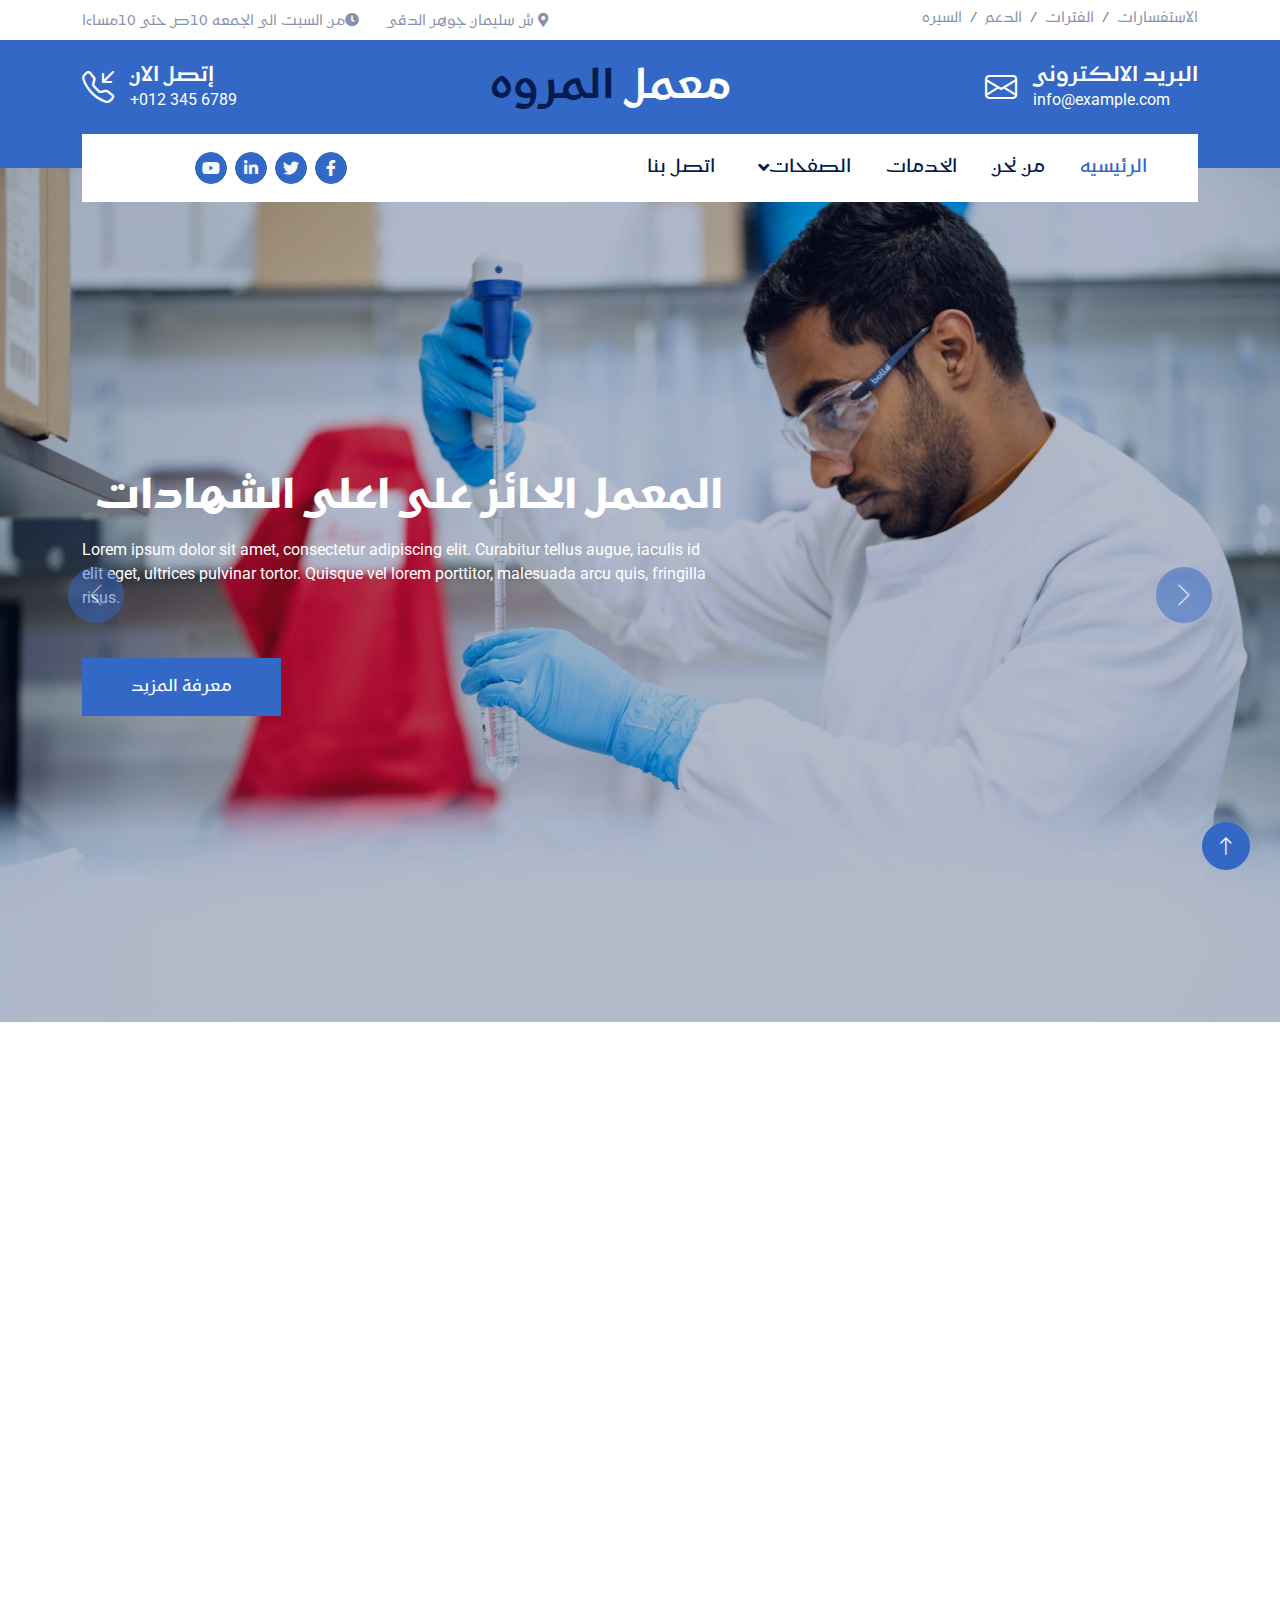
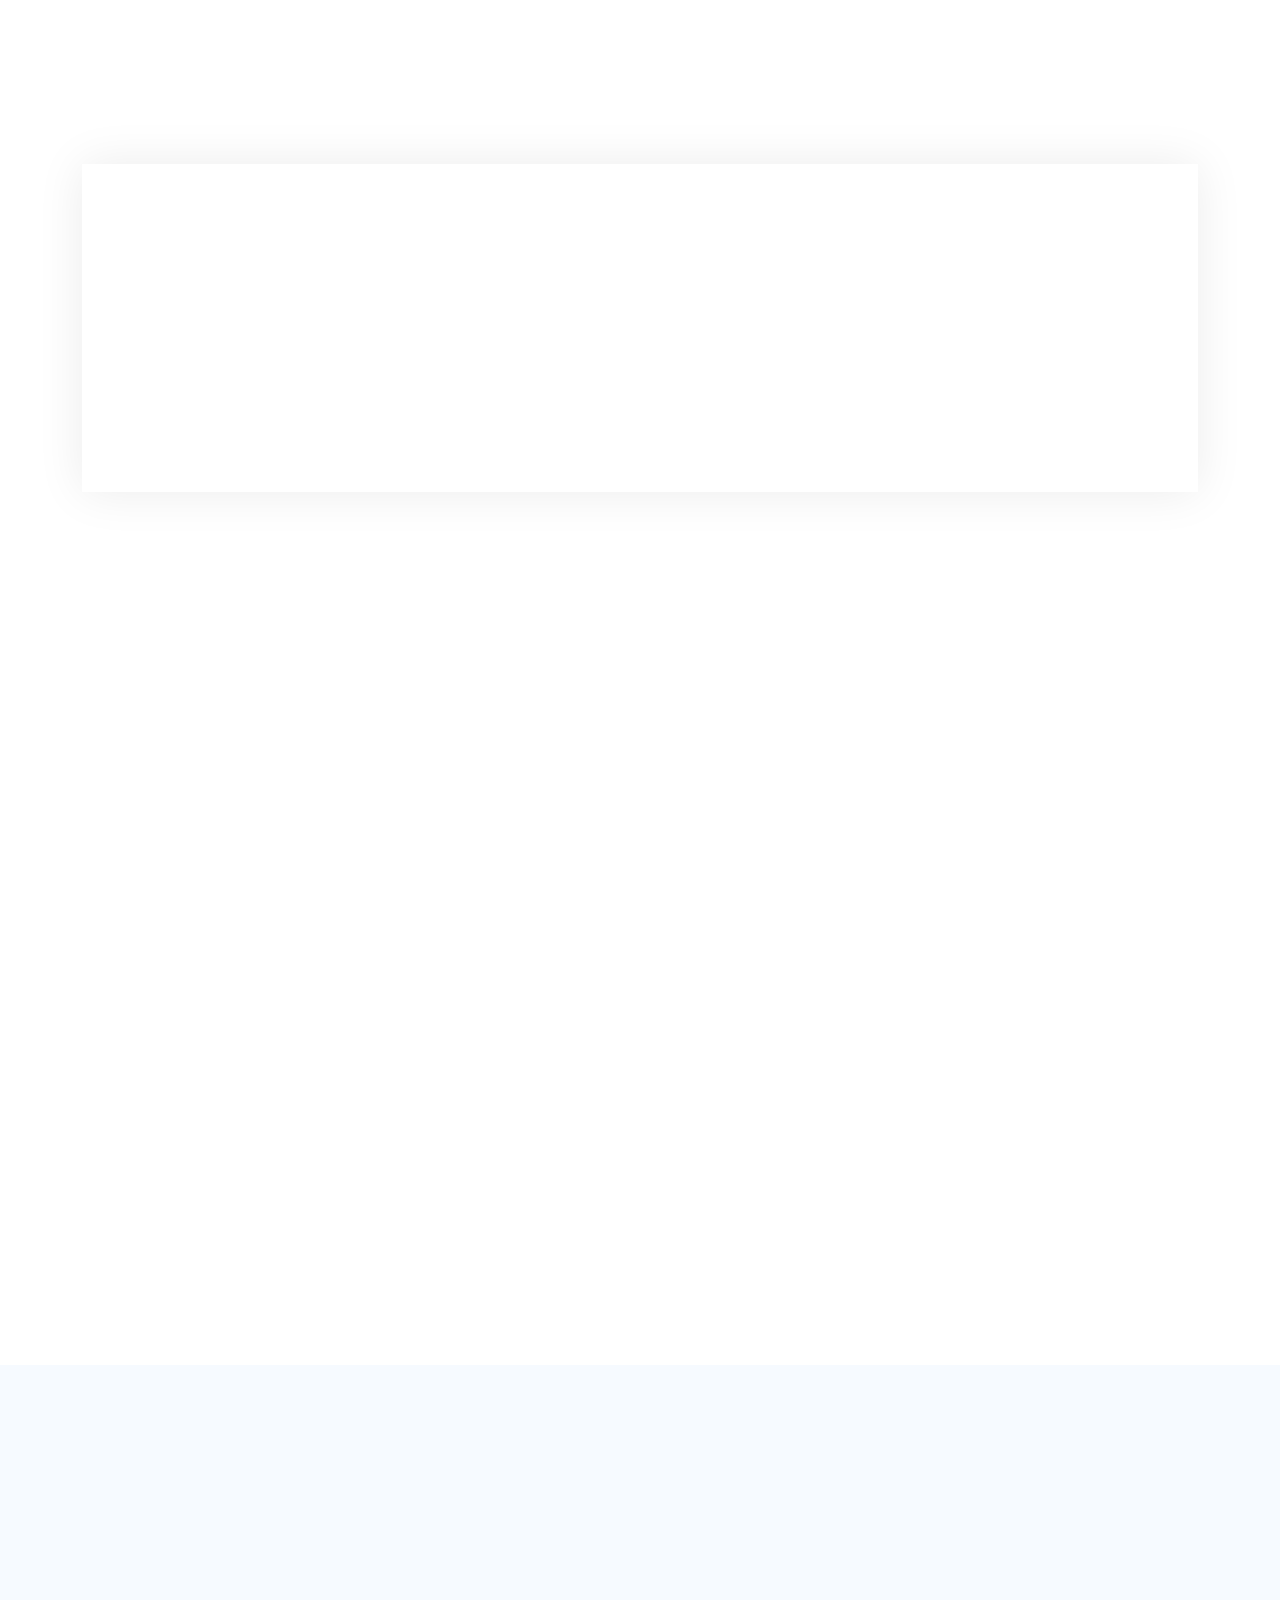
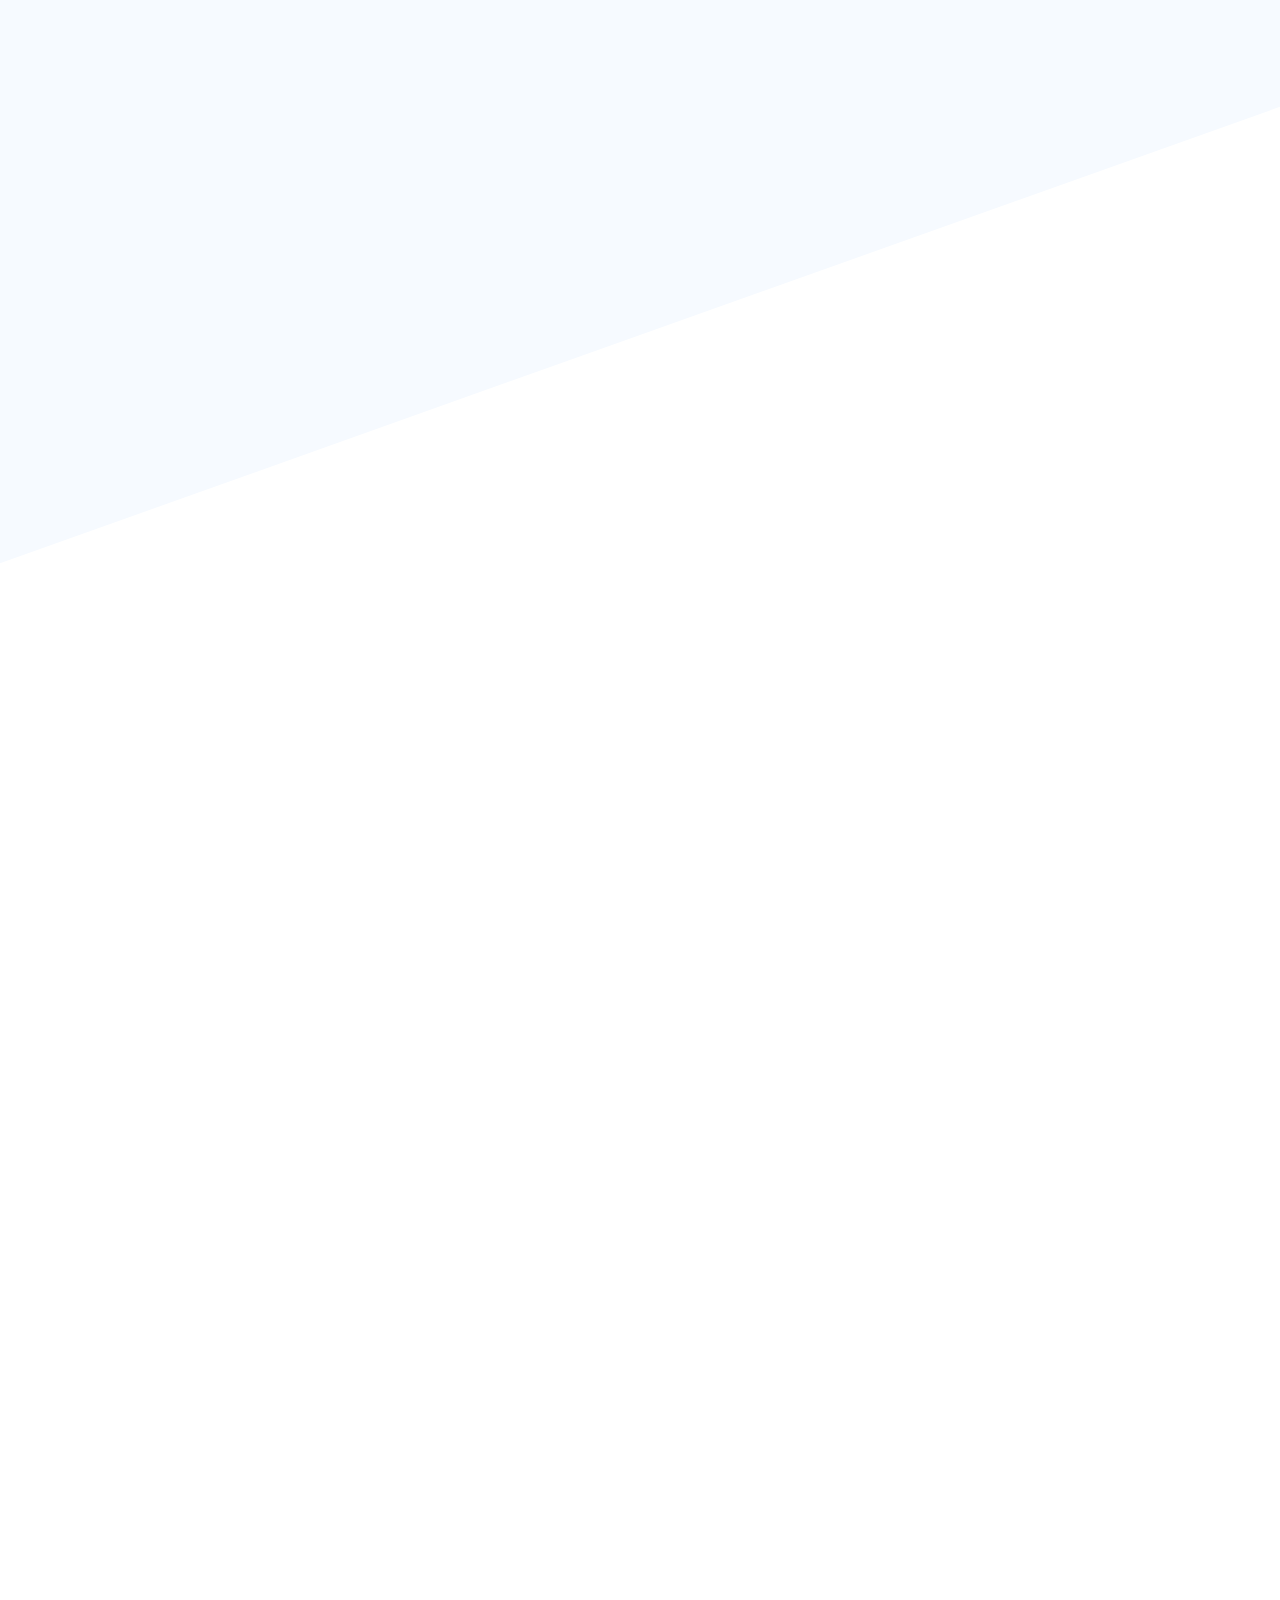
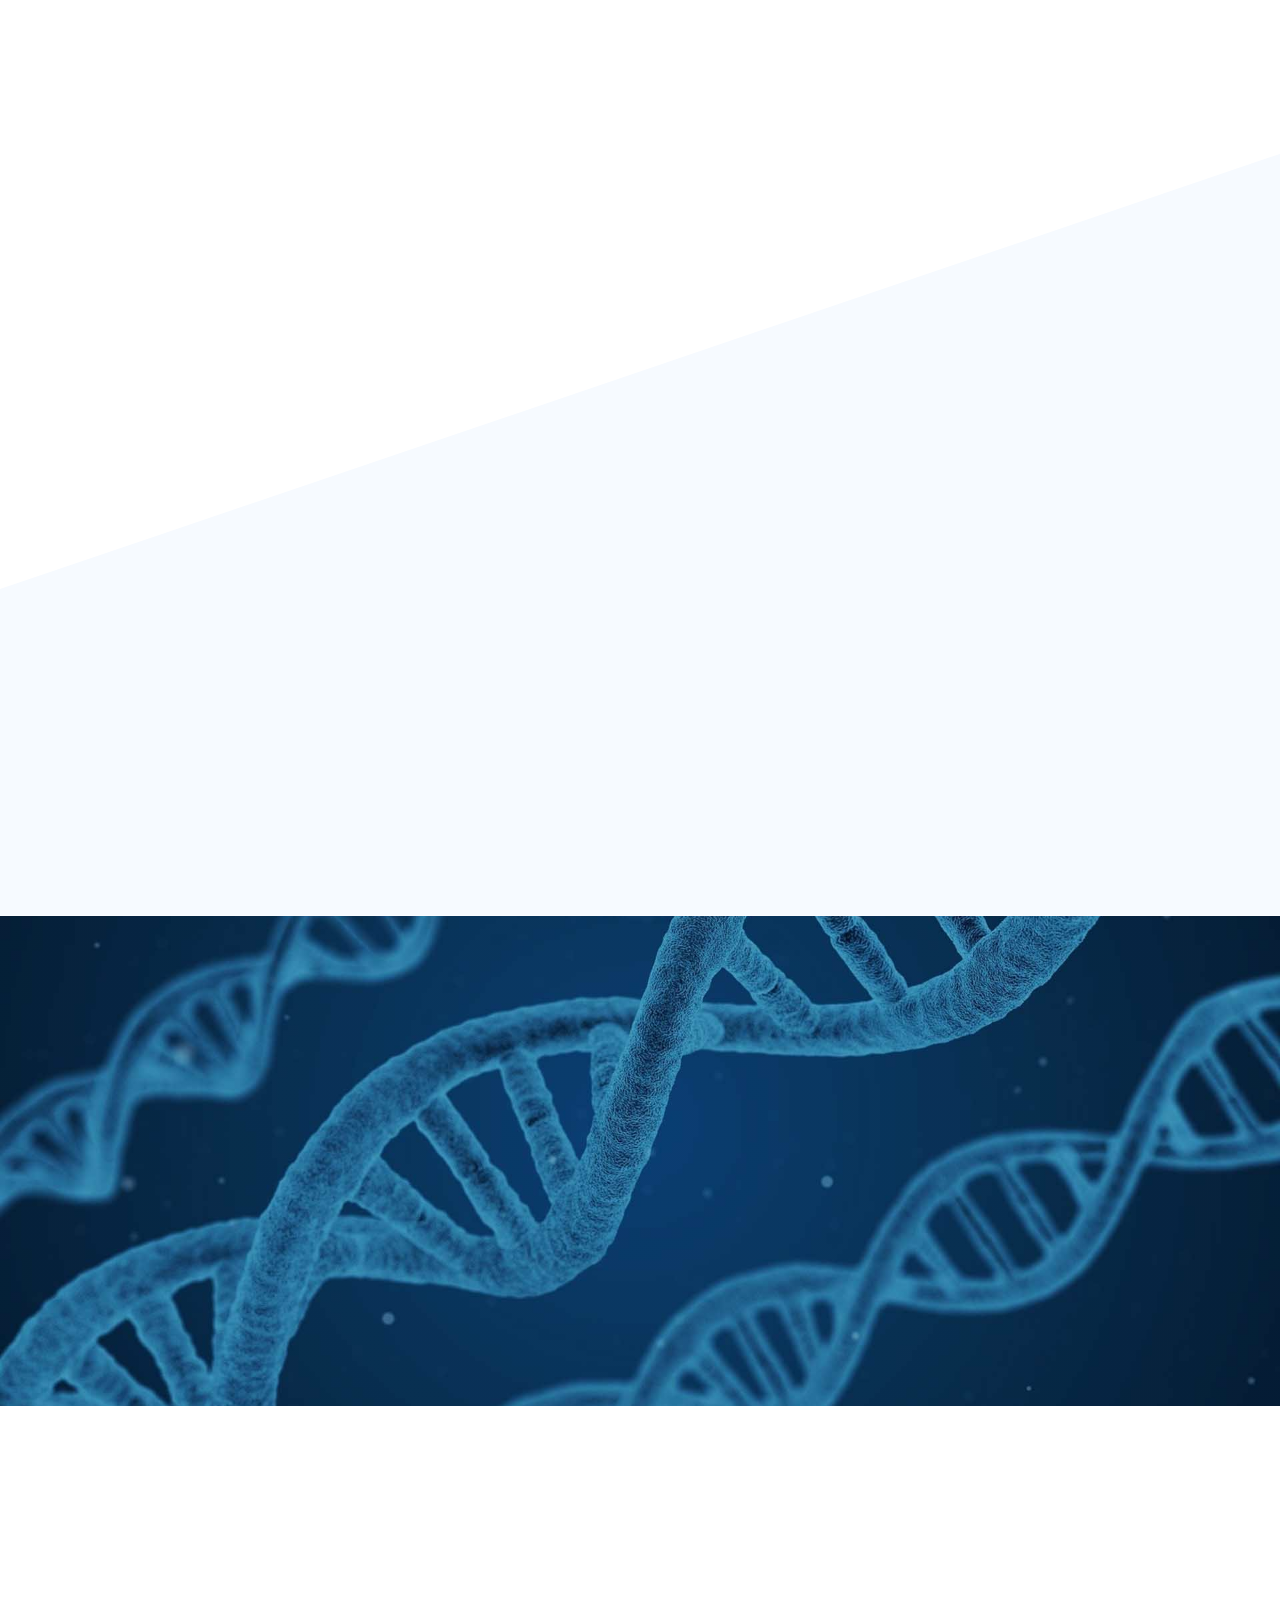
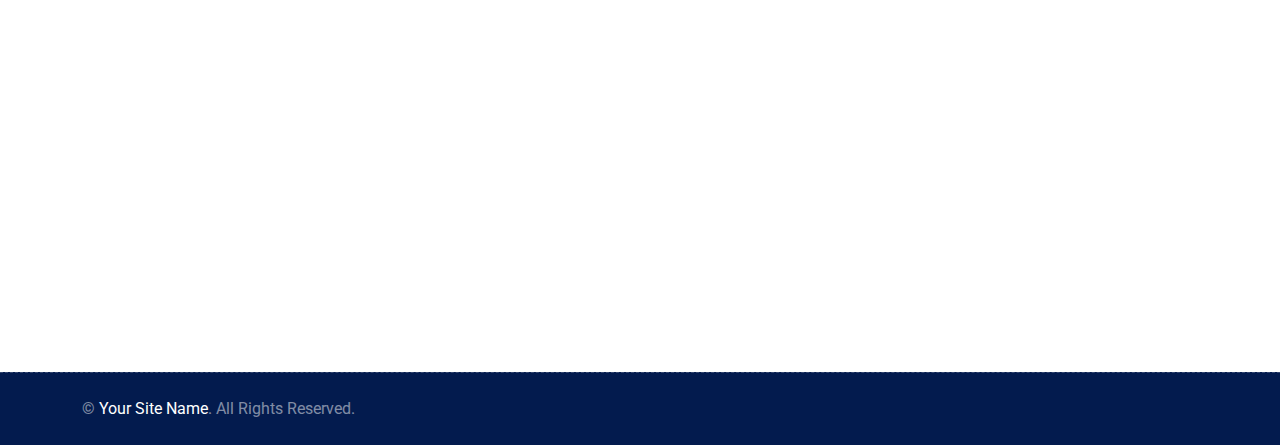
<file: index.html>
<!DOCTYPE html>
<html lang="en">

<head>
    <meta charset="utf-8">
    <title>Almarwah - Laboratory</title>
    <meta content="width=device-width, initial-scale=1.0" name="viewport">
    <meta content="" name="keywords">
    <meta content="" name="description">

    <!-- Favicon -->
    <link href="img/favicon.ico" rel="icon">

    <!-- Google Web Fonts -->
    <link rel="preconnect" href="https://fonts.googleapis.com">
    <link rel="preconnect" href="https://fonts.gstatic.com" crossorigin>
    <link href="https://fonts.googleapis.com/css2?family=Roboto:wght@400;500&family=Red+Rose:wght@600;700&display=swap"
        rel="stylesheet">

    <!-- Icon Font Stylesheet -->
    <link href="https://cdnjs.cloudflare.com/ajax/libs/font-awesome/5.10.0/css/all.min.css" rel="stylesheet">
    <link rel="stylesheet" href="https://cdn.jsdelivr.net/npm/bootstrap-icons@1.10.4/font/bootstrap-icons.css">
    <link rel="preconnect" href="https://fonts.googleapis.com">
    <link rel="preconnect" href="https://fonts.gstatic.com" crossorigin>
    <link href="https://fonts.googleapis.com/css2?family=Fuggles&family=Kufam:wght@400;500;600;700;800;900&family=Marhey:wght@300;400;500;600;700&family=Noto+Kufi+Arabic:wght@100;200;300;400;500;600;700&family=Rubik:wght@300;400;500;600;700&display=swap" rel="stylesheet">
    <!-- Libraries Stylesheet -->
    <link href="lib/animate/animate.min.css" rel="stylesheet">
    <link href="lib/owlcarousel/assets/owl.carousel.min.css" rel="stylesheet">

    <!-- Customized Bootstrap Stylesheet -->
    <link href="css/bootstrap.min.css" rel="stylesheet">

    <!-- Template Stylesheet -->
    <link href="css/style.css" rel="stylesheet">
</head>

<body>
    <!-- Spinner Start -->
    <div id="spinner"
        class="show bg-white position-fixed translate-middle w-100 vh-100 top-50 start-50 d-flex align-items-center justify-content-center">
        <div class="spinner-border text-primary" role="status" style="width: 3rem; height: 3rem;"></div>
    </div>
    <!-- Spinner End -->


    <!-- Topbar Start -->
    <div class="container-fluid py-2 d-none d-lg-flex">
        <div class="container">
            <div class="d-flex justify-content-between">
                <div style="direction: rtl;">
                    <small class="me-3" style="font-family: 'Kufam', sans-serif"> <i class="fa fa-map-marker-alt me-2"> </i> ش سليمان جوهر الدقى</small>
                    <small class="me-3" style="font-family: 'Kufam', sans-serif"> <i class="fa fa-clock me-2" > </i>من السبت الى الجمعه 10ص حتى 10مساءا</small>
                </div>
                <nav class="breadcrumb mb-0" style="font-family: 'Kufam', sans-serif" >
                    <a class="breadcrumb-item small text-body" href="#">السيره</a>
                    <a class="breadcrumb-item small text-body" href="#">الدعم</a>
                    <a class="breadcrumb-item small text-body" href="#">الفترات</a>
                    <a class="breadcrumb-item small text-body" href="#">الاستفسارات</a>
                </nav>
            </div>
        </div>
    </div>
    <!-- Topbar End -->


    <!-- Brand Start -->
    <div class="container-fluid bg-primary text-white pt-4 pb-5 d-none d-lg-flex">
        <div class="container pb-2">
            <div class="d-flex align-items-center justify-content-between" >
                <div class="d-flex">
                    <i class="bi bi-telephone-inbound fs-2"></i>
                    <div class="ms-3">
                        <h5 class="text-white mb-0" style="font-family: 'Kufam', sans-serif">إتصل الان</h5>
                        <span>+012 345 6789</span>
                    </div>
                </div>
                <a href="index.html" class="h1 text-white mb-0" style="font-family: 'Kufam', sans-serif"> معمل <span class="text-dark">المروه </span></a>
                <div class="d-flex">
                    <i class="bi bi-envelope fs-2"></i>
                    <div class="ms-3">
                        <h5 class="text-white mb-0" style="font-family: 'Kufam', sans-serif">البريد الالكترونى</h5>
                        <span>info@example.com</span>
                    </div>
                </div>
            </div>
        </div>
    </div>
    <!-- Brand End -->


    <!-- Navbar Start -->
    <div class="container-fluid sticky-top">
        <div class="container">
            <nav class="navbar navbar-expand-lg navbar-light bg-white py-lg-0 px-lg-3">
                <a href="index.html" class="navbar-brand d-lg-none">
                    <h1 class="text-primary m-0" style="font-family: 'Kufam', sans-serif" > معمل <span class="text-dark">المروه</span></h1>
                </a>
                <button type="button" class="navbar-toggler me-0" data-bs-toggle="collapse"
                    data-bs-target="#navbarCollapse">
                    <span class="navbar-toggler-icon"></span>
                </button>
                <div class="collapse navbar-collapse" id="navbarCollapse" style="direction: rtl;">
                    <div class="navbar-nav" style="font-family: 'Kufam', sans-serif" >
                        <a href="index.html" class="nav-item nav-link active">الرئيسيه</a>
                        <a href="about.html" class="nav-item nav-link">من نحن</a>
                        <a href="service.html" class="nav-item nav-link">الخدمات</a>
                        <div class="nav-item dropdown">
                            <a href="#" class="nav-link dropdown-toggle" data-bs-toggle="dropdown">الصفحات</a>
                            <div class="dropdown-menu bg-light m-0">
                                <a href="feature.html" class="dropdown-item">السمات</a>
                                <a href="team.html" class="dropdown-item">فريقنا</a>
                                <a href="testimonial.html" class="dropdown-item">الشهادات</a>
                                <a href="appoinment.html" class="dropdown-item">المواعيد</a>
                                <a href="404.html" class="dropdown-item">404 Page</a>
                            </div>
                        </div>
                        <a href="contact.html" class="nav-item nav-link">اتصل بنا</a>
                    </div>
                    <div class="ms-auto d-none d-lg-flex" style="margin-right: 300px;">
                        <a class="btn btn-sm-square btn-primary ms-2" href=""><i class="fab fa-facebook-f"></i></a>
                        <a class="btn btn-sm-square btn-primary ms-2" href=""><i class="fab fa-twitter"></i></a>
                        <a class="btn btn-sm-square btn-primary ms-2" href=""><i class="fab fa-linkedin-in"></i></a>
                        <a class="btn btn-sm-square btn-primary ms-2" href=""><i class="fab fa-youtube"></i></a>
                    </div>
                </div>
            </nav>
        </div>
    </div>
    <!-- Navbar End -->


    <!-- Carousel Start -->
    <div class="container-fluid header-carousel px-0 mb-5">
        <div id="header-carousel" class="carousel slide carousel-fade" data-bs-ride="carousel">
            <div class="carousel-inner">
                <div class="carousel-item active">
                    <img class="w-100" src="img/carousel-1.jpg" alt="Image">
                    <div class="carousel-caption">
                        <div class="container">
                            <div class="row justify-content-start">
                                <div class="col-lg-7 text-start">
                                    <h1 class="display-1 text-white animated slideInRight mb-3" style="text-align: end;font-family: 'Kufam', sans-serif;font-size: 40px;">المعمل الحائز على اعلى الشهادات</h1>
                                    <p class="mb-5 animated slideInRight">Lorem ipsum dolor sit amet, consectetur adipiscing elit. Curabitur tellus augue, iaculis id elit eget, ultrices pulvinar tortor. Quisque vel lorem porttitor, malesuada arcu quis, fringilla risus.</p>
                                    <a href="" class="btn btn-primary py-3 px-5 animated slideInRight" style="font-family: 'Kufam', sans-serif">معرفة المزيد</a>
                                </div>
                            </div>
                        </div>
                    </div>
                </div>
                <div class="carousel-item">
                    <img class="w-100" src="img/carousel-2.jpg" alt="Image">
                    <div class="carousel-caption">
                        <div class="container">
                            <div class="row justify-content-end">
                                <div class="col-lg-7 text-end">
                                    <h1 class="display-1 text-white animated slideInLeft mb-3" style="font-family: 'Kufam', sans-serif; font-size: 40px;">الأطباء الخبراء ومساعدي المختبرات</h1>
                                    <p class="mb-5 animated slideInLeft">Lorem ipsum dolor sit amet, consectetur adipiscing elit. Curabitur tellus augue, iaculis id elit eget, ultrices pulvinar tortor. Quisque vel lorem porttitor, malesuada arcu quis, fringilla risus.</p>
                                    <a href="" class="btn btn-primary py-3 px-5 animated slideInLeft" style="font-family: 'Kufam', sans-serif">معرفة المزيد</a>
                                </div>
                            </div>
                        </div>
                    </div>
                </div>
            </div>
            <button class="carousel-control-prev" type="button" data-bs-target="#header-carousel" data-bs-slide="prev">
                <span class="carousel-control-prev-icon" aria-hidden="true"></span>
                <span class="visually-hidden">السابق</span>
            </button>
            <button class="carousel-control-next" type="button" data-bs-target="#header-carousel" data-bs-slide="next">
                <span class="carousel-control-next-icon" aria-hidden="true"></span>
                <span class="visually-hidden">التالى</span>
            </button>
        </div>
    </div>
    <!-- Carousel End -->


    <!-- About Start -->
    <div class="container-fluid py-5">
        <div class="container">
            <div class="row g-5">
                <div class="col-lg-6 wow fadeIn" data-wow-delay="0.1s">
                    <div class="row g-0">
                        <div class="col-6">
                            <img class="img-fluid" src="img/about-1.jpg">
                        </div>
                        <div class="col-6">
                            <img class="img-fluid" src="img/about-2.jpg">
                        </div>
                        <div class="col-6">
                            <img class="img-fluid" src="img/about-3.jpg">
                        </div>
                        <div class="col-6">
                            <div class="bg-primary w-100 h-100 mt-n5 ms-n5 d-flex flex-column align-items-center justify-content-center">
                                <div class="icon-box-light" >
                                    <i class="bi bi-award text-dark"></i>
                                </div>
                                <h1 class="display-1 text-white mb-0" data-toggle="counter-up">15</h1>
                                <small class="fs-5 text-white" style="font-family: 'Kufam', sans-serif">سنوات الخبره</small>
                            </div>
                        </div>
                    </div>
                </div>
                <div class="col-lg-6 wow fadeIn" data-wow-delay="0.5s">
                    <h1 class="display-6 mb-4" style="text-align: end;font-family: 'Kufam', sans-serif;font-size: 30px;">خبراء المختبرات الموثوق بهم وأحدث تقنيات المختبرات</h1>
                    <p class="mb-4">Lorem ipsum dolor sit amet, consectetur adipiscing elit. Curabitur tellus augue, iaculis id elit eget, ultrices pulvinar tortor. Quisque vel lorem porttitor, malesuada arcu quis, fringilla risus. Pellentesque eu consequat augue.</p>
                    <div class="row g-4 g-sm-5 justify-content-center">
                        <div class="col-sm-6">
                            <div class="about-fact btn-square flex-column rounded-circle bg-primary ms-sm-auto">
                                <p class="text-white mb-0" style="font-family: 'Kufam', sans-serif" >شهادات الجوده</p>
                                <h1 class="text-white mb-0" data-toggle="counter-up">99</h1>
                            </div>
                        </div>
                        <div class="col-sm-6 text-start">
                            <div class="about-fact btn-square flex-column rounded-circle bg-secondary me-sm-auto">
                                <p class="text-white mb-0" style="font-family: 'Kufam', sans-serif">الحالات المكتمله</p>
                                <h1 class="text-white mb-0" data-toggle="counter-up">9999</h1>
                            </div>
                        </div>
                        <div class="col-sm-6">
                            <div class="about-fact mt-n130 btn-square flex-column rounded-circle bg-dark mx-sm-auto">
                                <p class="text-white mb-0" style="font-family: 'Kufam', sans-serif">العملاء الراضون</p>
                                <h1 class="text-white mb-0" data-toggle="counter-up">9999</h1>
                            </div>
                        </div>
                    </div>
                </div>
            </div>
        </div>
    </div>
    <!-- About End -->


    <!-- Features Start -->
    <div class="container-fluid py-5" style="text-align: center;">
        <div class="container">
            <div class="row g-0 feature-row">
                <div class="col-md-6 col-lg-3 wow fadeIn" data-wow-delay="0.1s">
                    <div class="feature-item border h-100 p-5">
                        <div class="icon-box-primary mb-4">
                            <i class="bi bi-award text-dark"></i>
                        </div>
                        <h5 class="mb-3" style="text-align: center;font-family: 'Kufam', sans-serif;">حائز على شهادات</h5>
                        <p class="mb-0">Lorem ipsum dolor sit amet, consectetur adipiscing elit. Curabitur tellus augue.</p>
                    </div>
                </div>
                <div class="col-md-6 col-lg-3 wow fadeIn" data-wow-delay="0.3s">
                    <div class="feature-item border h-100 p-5">
                        <div class="icon-box-primary mb-4">
                            <i class="bi bi-people text-dark"></i>
                        </div>
                        <h5 class="mb-3" style="text-align: center;font-family: 'Kufam', sans-serif;">أطباء الخبراء</h5>
                        <p class="mb-0">Lorem ipsum dolor sit amet, consectetur adipiscing elit. Curabitur tellus augue.</p>
                    </div>
                </div>
                <div class="col-md-6 col-lg-3 wow fadeIn" data-wow-delay="0.5s">
                    <div class="feature-item border h-100 p-5">
                        <div class="icon-box-primary mb-4">
                            <i class="bi bi-cash-coin text-dark"></i>
                        </div>
                        <h5 class="mb-3" style="text-align: center;font-family: 'Kufam', sans-serif;">أسعار عادلة
                        </h5>
                        <p class="mb-0">Lorem ipsum dolor sit amet, consectetur adipiscing elit. Curabitur tellus augue.</p>
                    </div>
                </div>
                <div class="col-md-6 col-lg-3 wow fadeIn" data-wow-delay="0.7s">
                    <div class="feature-item border h-100 p-5">
                        <div class="icon-box-primary mb-4">
                            <i class="bi bi-headphones text-dark"></i>
                        </div>
                        <h5 class="mb-3" style="text-align: center;font-family: 'Kufam', sans-serif;">دعم 24/7</h5>
                        <p class="mb-0">Lorem ipsum dolor sit amet, consectetur adipiscing elit. Curabitur tellus augue.</p>
                    </div>
                </div>
            </div>
        </div>
    </div>
    <!-- Features End -->


    <!-- Features Start -->
    <div class="container-fluid feature mt-5 wow fadeInUp" data-wow-delay="0.1s" style="direction: rtl;text-align: center;font-family: 'Kufam', sans-serif;">
        <div class="container">
            <div class="row g-0">
                <div class="col-lg-6 pt-lg-5">
                    <div class="bg-white p-5 mt-lg-5">
                        <h1 class="display-6 mb-4 wow fadeIn" data-wow-delay="0.3s" style="direction: rtl;text-align: center;font-family: 'Kufam', sans-serif;">أفضل الخبرات الطبية والمختبرية</h1>
                        <p class="mb-4 wow fadeIn" data-wow-delay="0.4s">Lorem ipsum dolor sit amet, consectetur adipiscing elit. Curabitur tellus augue, iaculis id elit eget, ultrices pulvinar tortor. Quisque vel lorem porttitor, malesuada arcu quis, fringilla risus. Pellentesque eu consequat augue.</p>
                        <div class="row g-5 pt-2 mb-5">
                            <div class="col-sm-6 wow fadeIn" data-wow-delay="0.3s">
                                <div class="icon-box-primary mb-4">
                                    <i class="bi bi-person-plus text-dark"></i>
                                </div>
                                <h5 class="mb-3" style="font-family: 'Kufam', sans-serif" >أطباء ذو خبره</h5>
                                <span>Lorem ipsum dolor sit amet, consectetur adipiscing elit.</span>
                            </div>
                            <div class="col-sm-6 wow fadeIn" data-wow-delay="0.4s">
                                <div class="icon-box-primary mb-4">
                                    <i class="bi bi-check-all text-dark"></i>
                                </div>
                                <h5 class="mb-3" style="font-family: 'Kufam', sans-serif">الفحص المجهري المتقدم</h5>
                                <span>Lorem ipsum dolor sit amet, consectetur adipiscing elit.</span>
                            </div>
                        </div>
                        <a class="btn btn-primary py-3 px-5 wow fadeIn" data-wow-delay="0.5s" href="">اعرف المزيد</a>
                    </div>
                </div>
                <div class="col-lg-6">
                    <div class="row h-100 align-items-end">
                        <div class="col-12 wow fadeIn" data-wow-delay="0.3s">
                            <div class="d-flex align-items-center justify-content-center" style="min-height: 300px;">
                                <button type="button" class="btn-play" data-bs-toggle="modal"
                                    data-src="https://www.youtube.com/embed/DWRcNpR6Kdc" data-bs-target="#videoModal">
                                    <span></span>
                                </button>
                            </div>
                        </div>
                        <div class="col-12">
                            <div class="bg-primary p-5">
                                <div class="experience mb-4 wow fadeIn" data-wow-delay="0.3s">
                                    <div class="d-flex justify-content-between mb-2">
                                        <span class="text-white">إعداد العينة</span>
                                        <span class="text-white">90%</span>
                                    </div>
                                    <div class="progress">
                                        <div class="progress-bar bg-dark" role="progressbar" aria-valuenow="90" aria-valuemin="0" aria-valuemax="100"></div>
                                    </div>
                                </div>
                                <div class="experience mb-4 wow fadeIn" data-wow-delay="0.4s">
                                    <div class="d-flex justify-content-between mb-2">
                                        <span class="text-white">دقة النتيجة</span>
                                        <span class="text-white">98%</span>
                                    </div>
                                    <div class="progress">
                                        <div class="progress-bar bg-dark" role="progressbar" aria-valuenow="95" aria-valuemin="0" aria-valuemax="100"></div>
                                    </div>
                                </div>
                                <div class="experience mb-0 wow fadeIn" data-wow-delay="0.5s">
                                    <div class="d-flex justify-content-between mb-2">
                                        <span class="text-white">معدات المختبرات
                                        </span>
                                        <span class="text-white">90%</span>
                                    </div>
                                    <div class="progress">
                                        <div class="progress-bar bg-dark" role="progressbar" aria-valuenow="90" aria-valuemin="0" aria-valuemax="100"></div>
                                    </div>
                                </div>
                            </div>
                        </div>
                    </div>
                </div>
            </div>
        </div>
    </div>
    <!-- Features End -->


    <!-- Video Modal Start -->
    <div class="modal modal-video fade" id="videoModal" tabindex="-1" aria-labelledby="exampleModalLabel"
        aria-hidden="true">
        <div class="modal-dialog">
            <div class="modal-content rounded-0">
                <div class="modal-header">
                    <h3 class="modal-title" id="exampleModalLabel">Youtube Video</h3>
                    <button type="button" class="btn-close" data-bs-dismiss="modal" aria-label="Close"></button>
                </div>
                <div class="modal-body">
                    <!-- 16:9 aspect ratio -->
                    <div class="ratio ratio-16x9">
                        <iframe class="embed-responsive-item" src="" id="video" allowfullscreen
                            allowscriptaccess="always" allow="autoplay"></iframe>
                    </div>
                </div>
            </div>
        </div>
    </div>
    <!-- Video Modal End -->


    <!-- Service Start -->
    <div class="container-fluid container-service py-5">
        <div class="container pt-5">
            <div class="text-center mx-auto wow fadeInUp" data-wow-delay="0.1s" style="max-width: 600px;">
                <h1 class="display-6 mb-3" style="font-family: 'Kufam', sans-serif">خدمة مختبرية موثوقة وعالية الجودة</h1>
                <p class="mb-5">Lorem ipsum dolor sit amet, consectetur adipiscing elit. Curabitur tellus augue, iaculis id elit eget, ultrices pulvinar tortor.</p>
            </div>
            <div class="row g-4" style="font-family: 'Kufam', sans-serif">
                <div class="col-lg-3 col-md-6 wow fadeInUp" data-wow-delay="0.1s">
                    <div class="service-item">
                        <div class="icon-box-primary mb-4" style="text-align: center;">
                            <i class="bi bi-heart-pulse text-dark"></i>
                        </div>
                        <h5 class="mb-3" style="text-align: center; font-family: 'Kufam', sans-serif">اختبار علم الأمراض</h4>
                            <p class="mb-4">Lorem ipsum dolor sit amet, consectetur adipiscing elit. Curabitur tellus augue.</p>
                        <a class="btn btn-light px-3" href="">اقراء المزيد<i class="bi bi-chevron-double-right ms-1"></i></a>
                    </div>
                </div>
                <div class="col-lg-3 col-md-6 wow fadeInUp" data-wow-delay="0.3s">
                    <div class="service-item">
                        <div class="icon-box-primary mb-4" style="text-align: center;">
                            <i class="bi bi-lungs text-dark"></i>
                        </div>
                        <h5 class="mb-3" style="text-align: center;font-family: 'Kufam', sans-serif"> الميكروبيولوجي</h4>
                            <p class="mb-4">Lorem ipsum dolor sit amet, consectetur adipiscing elit. Curabitur tellus augue.</p>
                        <a class="btn btn-light px-3" href="">اقراءالمزيد<i class="bi bi-chevron-double-right ms-1"></i></a>
                    </div>
                </div>
                <div class="col-lg-3 col-md-6 wow fadeInUp" data-wow-delay="0.5s">
                    <div class="service-item">
                        <div class="icon-box-primary mb-4" style="text-align: center;">
                            <i class="bi bi-virus text-dark"></i>
                        </div>
                        <h5 class="mb-3" style="text-align: center;font-family: 'Kufam', sans-serif" > الكيمياء الحيوية</h4>
                            <p class="mb-4">Lorem ipsum dolor sit amet, consectetur adipiscing elit. Curabitur tellus augue.</p>
                        <a class="btn btn-light px-3" href="">اقراءالمزيد<i class="bi bi-chevron-double-right ms-1"></i></a>
                    </div>
                </div>
                <div class="col-lg-3 col-md-6 wow fadeInUp" data-wow-delay="0.7s">
                    <div class="service-item">
                        <div class="icon-box-primary mb-4" style="text-align: center;">
                            <i class="bi bi-capsule-pill text-dark"></i>
                        </div>
                        <h5 class="mb-3" style="text-align: center;font-family: 'Kufam', sans-serif"> التشريح المرضي</h4>
                            <p class="mb-4">Lorem ipsum dolor sit amet, consectetur adipiscing elit. Curabitur tellus augue.</p>
                        <a class="btn btn-light px-3" href=""> اقراءالمزيد<i class="bi bi-chevron-double-right ms-1"></i></a>
                    </div>
                </div>
                <div class="col-lg-3 col-md-6 wow fadeInUp" data-wow-delay="0.1s" style="text-align: center;">
                    <div class="service-item">
                        <div class="icon-box-primary mb-4">
                            <i class="bi bi-capsule text-dark" ></i>
                        </div>
                        <h5 class="mb-3" style="text-align: center;font-family: 'Kufam', sans-serif">اختبارات البول</h4>
                            <p class="mb-4">Lorem ipsum dolor sit amet, consectetur adipiscing elit. Curabitur tellus augue.</p>
                        <a class="btn btn-light px-3" href="">اقراء المزيد<i class="bi bi-chevron-double-right ms-1"></i></a>
                    </div>
                </div>
                <div class="col-lg-3 col-md-6 wow fadeInUp" data-wow-delay="0.3s" style="text-align: center;">
                    <div class="service-item">
                        <div class="icon-box-primary mb-4">
                            <i class="bi bi-prescription2 text-dark"></i>
                        </div>
                        <h5 class="mb-3"style="text-align: center;font-family: 'Kufam', sans-serif" >اختبارات الدم</h4>
                            <p class="mb-4">Lorem ipsum dolor sit amet, consectetur adipiscing elit. Curabitur tellus augue.</p>
                        <a class="btn btn-light px-3" href="">اقراء المزيد<i class="bi bi-chevron-double-right ms-1"></i></a>
                    </div>
                </div>
                <div class="col-lg-3 col-md-6 wow fadeInUp" data-wow-delay="0.5s" style="text-align: center;" >
                    <div class="service-item">
                        <div class="icon-box-primary mb-4">
                            <i class="bi bi-clipboard2-pulse text-dark"></i>
                        </div>
                        <h5 class="mb-3" style="text-align: center;font-family: 'Kufam', sans-serif">اختبارات الحمى</h4>
                            <p class="mb-4">Lorem ipsum dolor sit amet, consectetur adipiscing elit. Curabitur tellus augue.</p>
                        <a class="btn btn-light px-3" href="">اقراء المزيد<i class="bi bi-chevron-double-right ms-1"></i></a>
                    </div>
                </div>
                <div class="col-lg-3 col-md-6 wow fadeInUp" data-wow-delay="0.7s" style="text-align: center;">
                    <div class="service-item">
                        <div class="icon-box-primary mb-4">
                            <i class="bi bi-file-medical text-dark"></i>
                        </div>
                        <h5 class="mb-3" style="text-align: center;font-family: 'Kufam', sans-serif">اختبارات الحساسية</h4>
                            <p class="mb-4">Lorem ipsum dolor sit amet, consectetur adipiscing elit. Curabitur tellus augue.</p>
                        <a class="btn btn-light px-3" href="">اقراء المزيد<i class="bi bi-chevron-double-right ms-1"></i></a>
                    </div>
                </div>
            </div>
        </div>
    </div>
    <!-- Service End -->


    <!-- Appoinment Start -->
    <div class="container-fluid py-5">
        <div class="container" style="direction: rtl;">
            <div class="row g-5">
                <div class="col-lg-6 wow fadeInUp" data-wow-delay="0.1s">
                    <h1 class="display-6 mb-4" style="font-family: 'Kufam', sans-serif" >نحن نضمن أنك ستحصل دائمًا على أفضل النتائج</h1>
                    <p>Lorem ipsum dolor sit amet, consectetur adipiscing elit. Curabitur tellus augue, iaculis id elit eget, ultrices pulvinar tortor. Quisque vel lorem porttitor, malesuada arcu quis, fringilla risus. Pellentesque eu consequat augue.</p>
                    <p class="mb-4">Lorem ipsum dolor sit amet, consectetur adipiscing elit. Curabitur tellus augue, iaculis id elit eget, ultrices pulvinar tortor.</p>
                    <div class="d-flex align-items-start wow fadeIn" data-wow-delay="0.3s">
                        <div class="icon-box-primary">
                            <i class="bi bi-geo-alt text-dark fs-1"></i>
                        </div>
                        <div class="ms-3" style="font-family: 'Kufam', sans-serif">
                            <h5  style="font-family: 'Kufam', sans-serif">عنوان المكتب</h5>
                            <span>ش سليمان باشا الدقى - الجيزه</span>
                        </div>
                    </div>
                    <hr>
                    <div class="d-flex align-items-start wow fadeIn" data-wow-delay="0.4s">
                        <div class="icon-box-primary">
                            <i class="bi bi-clock text-dark fs-1"></i>
                        </div>
                        <div class="ms-3">
                            <h5  style="font-family: 'Kufam', sans-serif">مواعيد العمل</h5>
                            <span  style="font-family: 'Kufam', sans-serif">من السبت - الى الجمعه 10ص - 10م</span>
                        </div>
                    </div>
                </div>
                <div class="col-lg-6 wow fadeInUp" data-wow-delay="0.5s" style="font-family: 'Kufam', sans-serif">
                    <h2 class="mb-4" style="text-align: center;font-family: 'Kufam', sans-serif" >احجز عبر الإنترنت</h2>
                    <div class="row g-3">
                        <div class="col-sm-6">
                            <div class="form-floating">
                                <input type="text" class="form-control" id="name" placeholder="اكتب اسمك">
                                <label for="name">اسمك</label>
                            </div>
                        </div>
                        <div class="col-sm-6">
                            <div class="form-floating">
                                <input type="email" class="form-control" id="mail" placeholder="البريد الالكترونى">
                                <label for="mail">بريدك الالكترونى</label>
                            </div>
                        </div>
                        <div class="col-sm-6">
                            <div class="form-floating">
                                <input type="text" class="form-control" id="mobile" placeholder="رقم الهاتف">
                                <label for="mobile">رقم الهاتف</label>
                            </div>
                        </div>
                        <div class="col-sm-6">
                            <div class="form-floating"  style="font-family: 'Kufam', sans-serif;text-align: end;">
                                <select class="form-select" id="service">
                                    <option selected>اختبار علم الأمراض</option>
                                    <option value="">اختبارات الميكروبيولوجي
                                    </option>
                                    <option value="">اختبارات الكيمياء الحيوية</option>
                                    <option value="">اختبارات التشريح المرضي</option>
                                </select>
                                <label for="service">اختر خدمة</label>
                            </div>
                        </div>
                        <div class="col-12">
                            <div class="form-floating">
                                <textarea class="form-control" placeholder="اترك رسالتك" id="message"
                                    style="height: 130px"></textarea>
                                <label for="message">رساله</label>
                            </div>
                        </div>
                        <div class="col-12 text-center">
                            <button class="btn btn-primary w-100 py-3" type="submit">ارسال</button>
                        </div>
                    </div>
                </div>
            </div>
        </div>
    </div>
    <!-- Appoinment Start -->


    <!-- Team Start -->
    <div class="container-fluid container-team py-5" style="direction: rtl;">
        <div class="container pb-5">
            <div class="row g-5 align-items-center mb-5">
                <div class="col-md-6 wow fadeIn" data-wow-delay="0.3s">
                    <img class="img-fluid w-100" src="img/team-1.jpg" alt="">
                </div>
                <div class="col-md-6 wow fadeIn" data-wow-delay="0.5s"  style="font-family: 'Kufam', sans-serif">
                    <h1 class="display-6 mb-3"  style="font-family: 'Kufam', sans-serif">د/رأفت عبدالرحمن</h1>
                    <p class="mb-1">الرئيس التنفيذي والمؤسس</p>
                    <p class="mb-5">ش سليمان جوهر الدقى</p>
                    <h3 class="mb-3"  style="font-family: 'Kufam', sans-serif">السيره الذاتيه</h3>
                    <p class="mb-4">Lorem ipsum dolor sit amet, consectetur adipiscing elit. Curabitur tellus augue, iaculis id elit eget, ultrices pulvinar tortor. Quisque vel lorem porttitor, malesuada arcu quis, fringilla risus. Pellentesque eu consequat augue.</p>
                    <p class="mb-4">Lorem ipsum dolor sit amet, consectetur adipiscing elit. Curabitur tellus augue, iaculis id elit eget, ultrices pulvinar tortor. Quisque vel lorem porttitor, malesuada arcu quis, fringilla risus. Pellentesque eu consequat augue.</p>
                    <div class="d-flex">
                        <a class="btn btn-lg-square btn-primary me-2" href=""><i class="fab fa-facebook-f"></i></a>
                        <a class="btn btn-lg-square btn-primary me-2" href=""><i class="fab fa-twitter"></i></a>
                        <a class="btn btn-lg-square btn-primary me-2" href=""><i class="fab fa-linkedin-in"></i></a>
                        <a class="btn btn-lg-square btn-primary me-2" href=""><i class="fab fa-youtube"></i></a>
                    </div>
                </div>
            </div>
            <div class="row g-4">
                <div class="col-lg-3 col-md-6 wow fadeInUp" data-wow-delay="0.1s">
                    <div class="team-item">
                        <div class="position-relative overflow-hidden">
                            <img class="img-fluid w-100" src="img/team-2.jpg" alt="">
                            <div class="team-social">
                                <a class="btn btn-square btn-light mx-1" href=""><i class="fab fa-facebook-f"></i></a>
                                <a class="btn btn-square btn-light mx-1" href=""><i class="fab fa-twitter"></i></a>
                                <a class="btn btn-square btn-light mx-1" href=""><i class="fab fa-linkedin-in"></i></a>
                                <a class="btn btn-square btn-light mx-1" href=""><i class="fab fa-youtube"></i></a>
                            </div>
                        </div>
                        <div class="text-center p-4"  style="font-family: 'Kufam', sans-serif">
                            <h5 class="mb-1"  style="font-family: 'Kufam', sans-serif">معتصم خليل</h5>
                            <span>مساعد مختبر</span>
                        </div>
                    </div>
                </div>
                <div class="col-lg-3 col-md-6 wow fadeInUp" data-wow-delay="0.3s">
                    <div class="team-item">
                        <div class="position-relative overflow-hidden">
                            <img class="img-fluid w-100" src="img/team-3.jpg" alt="">
                            <div class="team-social">
                                <a class="btn btn-square btn-light mx-1" href=""><i class="fab fa-facebook-f"></i></a>
                                <a class="btn btn-square btn-light mx-1" href=""><i class="fab fa-twitter"></i></a>
                                <a class="btn btn-square btn-light mx-1" href=""><i class="fab fa-linkedin-in"></i></a>
                                <a class="btn btn-square btn-light mx-1" href=""><i class="fab fa-youtube"></i></a>
                            </div>
                        </div>
                        <div class="text-center p-4">
                            <h5 class="mb-1"  style="font-family: 'Kufam', sans-serif">ساره عبدالعزيز</h5>
                            <span style="font-family: 'Kufam', sans-serif">مساعد مختبر</span>
                        </div>
                    </div>
                </div>
                <div class="col-lg-3 col-md-6 wow fadeInUp" data-wow-delay="0.5s">
                    <div class="team-item">
                        <div class="position-relative overflow-hidden">
                            <img class="img-fluid w-100" src="img/team-4.jpg" alt="">
                            <div class="team-social">
                                <a class="btn btn-square btn-light mx-1" href=""><i class="fab fa-facebook-f"></i></a>
                                <a class="btn btn-square btn-light mx-1" href=""><i class="fab fa-twitter"></i></a>
                                <a class="btn btn-square btn-light mx-1" href=""><i class="fab fa-linkedin-in"></i></a>
                                <a class="btn btn-square btn-light mx-1" href=""><i class="fab fa-youtube"></i></a>
                            </div>
                        </div>
                        <div class="text-center p-4">
                            <h5 class="mb-1"  style="font-family: 'Kufam', sans-serif">فريد يوسف</h5>
                            <span style="font-family: 'Kufam', sans-serif">مساعد مختبر</span>
                        </div>
                    </div>
                </div>
                <div class="col-lg-3 col-md-6 wow fadeInUp" data-wow-delay="0.7s">
                    <div class="team-item">
                        <div class="position-relative overflow-hidden">
                            <img class="img-fluid w-100" src="img/team-5.jpg" alt="">
                            <div class="team-social">
                                <a class="btn btn-square btn-light mx-1" href=""><i class="fab fa-facebook-f"></i></a>
                                <a class="btn btn-square btn-light mx-1" href=""><i class="fab fa-twitter"></i></a>
                                <a class="btn btn-square btn-light mx-1" href=""><i class="fab fa-linkedin-in"></i></a>
                                <a class="btn btn-square btn-light mx-1" href=""><i class="fab fa-youtube"></i></a>
                            </div>
                        </div>
                        <div class="text-center p-4">
                            <h5 class="mb-1" style="font-family: 'Kufam', sans-serif" >هويدا سامى</h5>
                            <span style="font-family: 'Kufam', sans-serif">مساعد مختبر</span>
                        </div>
                    </div>
                </div>
            </div>
        </div>
    </div>
    <!-- Team End -->


    <!-- Testimonial Start -->
    <div class="container-fluid testimonial py-5">
        <div class="container pt-5">
            <div class="row gy-5 gx-0">
                <div class="col-lg-6 pe-lg-5 wow fadeIn" data-wow-delay="0.3s">
                    <h1 class="display-6 text-white mb-4" style="text-align: center;font-family: 'Kufam', sans-serif">ماذا يقول العملاء عن خدماتنا المعملية</h1>
                    <p class="text-white mb-5">Lorem ipsum dolor sit amet, consectetur adipiscing elit. Curabitur tellus augue, iaculis id elit eget, ultrices pulvinar tortor.</p>
                    <a href="" class="btn btn-primary py-3 px-5">المزيد من الشهادات</a>
                </div>
                <div class="col-lg-6 mb-n5 wow fadeIn" data-wow-delay="0.5s">
                    <div class="bg-white p-5">
                        <div class="owl-carousel testimonial-carousel wow fadeIn" data-wow-delay="0.1s">
                            <div class="testimonial-item">
                                <div class="icon-box-primary mb-4">
                                    <i class="bi bi-chat-left-quote text-dark" style="margin-left: calc(50% - 17.5px);"></i>
                                </div>
                                <p class="fs-5 mb-4" style="text-align: center;width: 100%;">Lorem ipsum dolor sit amet, consectetur adipiscing elit. Curabitur tellus augue, iaculis id elit eget, ultrices pulvinar tortor. Quisque vel lorem porttitor.</p>
                                <div class="d-flex align-items-center">
                                    <img class="flex-shrink-0" src="img/testimonial-1.jpg" alt="">
                                    <div class="ps-3">
                                        <h5 class="mb-1"  style="font-family: 'Kufam', sans-serif">اسم العميل</h5>
                                        <span class="text-primary" style="font-family: 'Kufam', sans-serif" >المهنه</span>
                                    </div>
                                </div>
                            </div>
                            <div class="testimonial-item">
                                <div class="icon-box-primary mb-4">
                                    <i class="bi bi-chat-left-quote text-dark" style="margin-left: calc(50% - 17.5px);"></i>
                                </div>
                                <p class="fs-5 mb-4">Lorem ipsum dolor sit amet, consectetur adipiscing elit. Curabitur tellus augue, iaculis id elit eget, ultrices pulvinar tortor. Quisque vel lorem porttitor, malesuada arcu quis.</p>
                                <div class="d-flex align-items-center">
                                    <img class="flex-shrink-0" src="img/testimonial-2.jpg" alt="">
                                    <div class="ps-3">
                                        <h5 class="mb-1"  style="font-family: 'Kufam', sans-serif">اسم العميل</h5>
                                        <span class="text-primary"  style="font-family: 'Kufam', sans-serif">المهنه</span>
                                    </div>
                                </div>
                            </div>
                        </div>
                    </div>
                </div>
            </div>
        </div>
    </div>
    <!-- Testimonial End -->


    <!-- Footer Start -->
    <div class="container-fluid footer position-relative bg-dark text-white-50 py-5 wow fadeIn" data-wow-delay="0.1s" style="direction: rtl;font-family: 'Kufam', sans-serif">
        <div class="container">
            <div class="row g-5 py-5">
                <div class="col-lg-6 pe-lg-5">
                    <a href="index.html" class="navbar-brand">
                        <h1 class="h1 text-primary mb-0"  style="font-family: 'Kufam', sans-serif"> معمل <span class="text-white"  style="font-family: 'Kufam', sans-serif">المروه</span></h1>
                    </a>
                    <p class="fs-5 mb-4">Lorem ipsum dolor sit amet, consectetur adipiscing elit. Curabitur tellus augue, iaculis id elit eget, ultrices pulvinar tortor.</p>
                    <p><i class="fa fa-map-marker-alt me-2"></i>ش سليمان جوهر الدقى</p>
                    <p><i class="fa fa-phone-alt me-2"></i>+012 345 67890</p>
                    <p><i class="fa fa-envelope me-2"></i>info@example.com</p>
                    <div class="d-flex mt-4">
                        <a class="btn btn-lg-square btn-primary me-2" href="#"><i class="fab fa-twitter"></i></a>
                        <a class="btn btn-lg-square btn-primary me-2" href="#"><i class="fab fa-facebook-f"></i></a>
                        <a class="btn btn-lg-square btn-primary me-2" href="#"><i class="fab fa-linkedin-in"></i></a>
                        <a class="btn btn-lg-square btn-primary me-2" href="#"><i class="fab fa-instagram"></i></a>
                    </div>
                </div>
                <div class="col-lg-6 ps-lg-5">
                    <div class="row g-5">
                        <div class="col-sm-6">
                            <h4 class="text-light mb-4" style="font-family: 'Kufam', sans-serif" >روابط سريعة</h4>
                            <a class="btn btn-link" href="" style="text-align: start;" >من نحن</a>
                            <a class="btn btn-link" href="" style="text-align: start;" >تواصل معنا</a>
                            <a class="btn btn-link" href="" style="text-align: start;">خدماتنا</a>
                            <a class="btn btn-link" href="" style="text-align: start;">الشروط والأحكام</a>
                            <a class="btn btn-link" href="" style="text-align: start;">الدعم</a>
                        </div>
                        <div class="col-sm-6" >
                            <h4 class="text-light mb-4"  style="font-family: 'Kufam', sans-serif">روابط سريعة</h4>
                            <a class="btn btn-link" href="" style="text-align: start;">من نحن</a>
                            <a class="btn btn-link" href="" style="text-align: start;">تواصل معنا</a>
                            <a class="btn btn-link" href="" style="text-align: start;">خدماتنا</a>
                            <a class="btn btn-link" href="" style="text-align: start;">الشروط والأحكام</a>
                            <a class="btn btn-link" href=""style="text-align: start;" >الدعم</a>
                        </div>
                        <div class="col-sm-12">
                            <h4 class="text-light mb-4" style="font-family: 'Kufam', sans-serif" >النشره</h4>
                            <div class="w-100">
                                <div class="input-group">
                                    <input type="text" class="form-control border-0 py-3 px-4" style="background: rgba(255, 255, 255, .1);" placeholder="البريد الالكترونى"><button class="btn btn-primary px-4">اشترك</button>
                                </div>
                            </div>
                        </div>
                    </div>
                </div>
            </div>
        </div>
    </div>
    <!-- Footer End -->


    <!-- Copyright Start -->
    <div class="container-fluid copyright bg-dark text-white-50 py-4">
        <div class="container">
            <div class="row">
                <div class="col-md-6 text-center text-md-start">
                    <p class="mb-0">&copy; <a href="#">Your Site Name</a>. All Rights Reserved.</p>
                </div>
               
            </div>
        </div>
    </div>
    <!-- Copyright End -->


    <!-- Back to Top -->
    <a href="#" class="btn btn-lg btn-primary btn-lg-square rounded-circle back-to-top"><i class="bi bi-arrow-up"></i></a>


    <!-- JavaScript Libraries -->
    <script src="https://ajax.googleapis.com/ajax/libs/jquery/3.6.1/jquery.min.js"></script>
    <script src="https://cdn.jsdelivr.net/npm/bootstrap@5.0.0/dist/js/bootstrap.bundle.min.js"></script>
    <script src="lib/wow/wow.min.js"></script>
    <script src="lib/easing/easing.min.js"></script>
    <script src="lib/waypoints/waypoints.min.js"></script>
    <script src="lib/counterup/counterup.min.js"></script>
    <script src="lib/owlcarousel/owl.carousel.min.js"></script>

    <!-- Template Javascript -->
    <script src="js/main.js"></script>
</body>

</html>
</file>
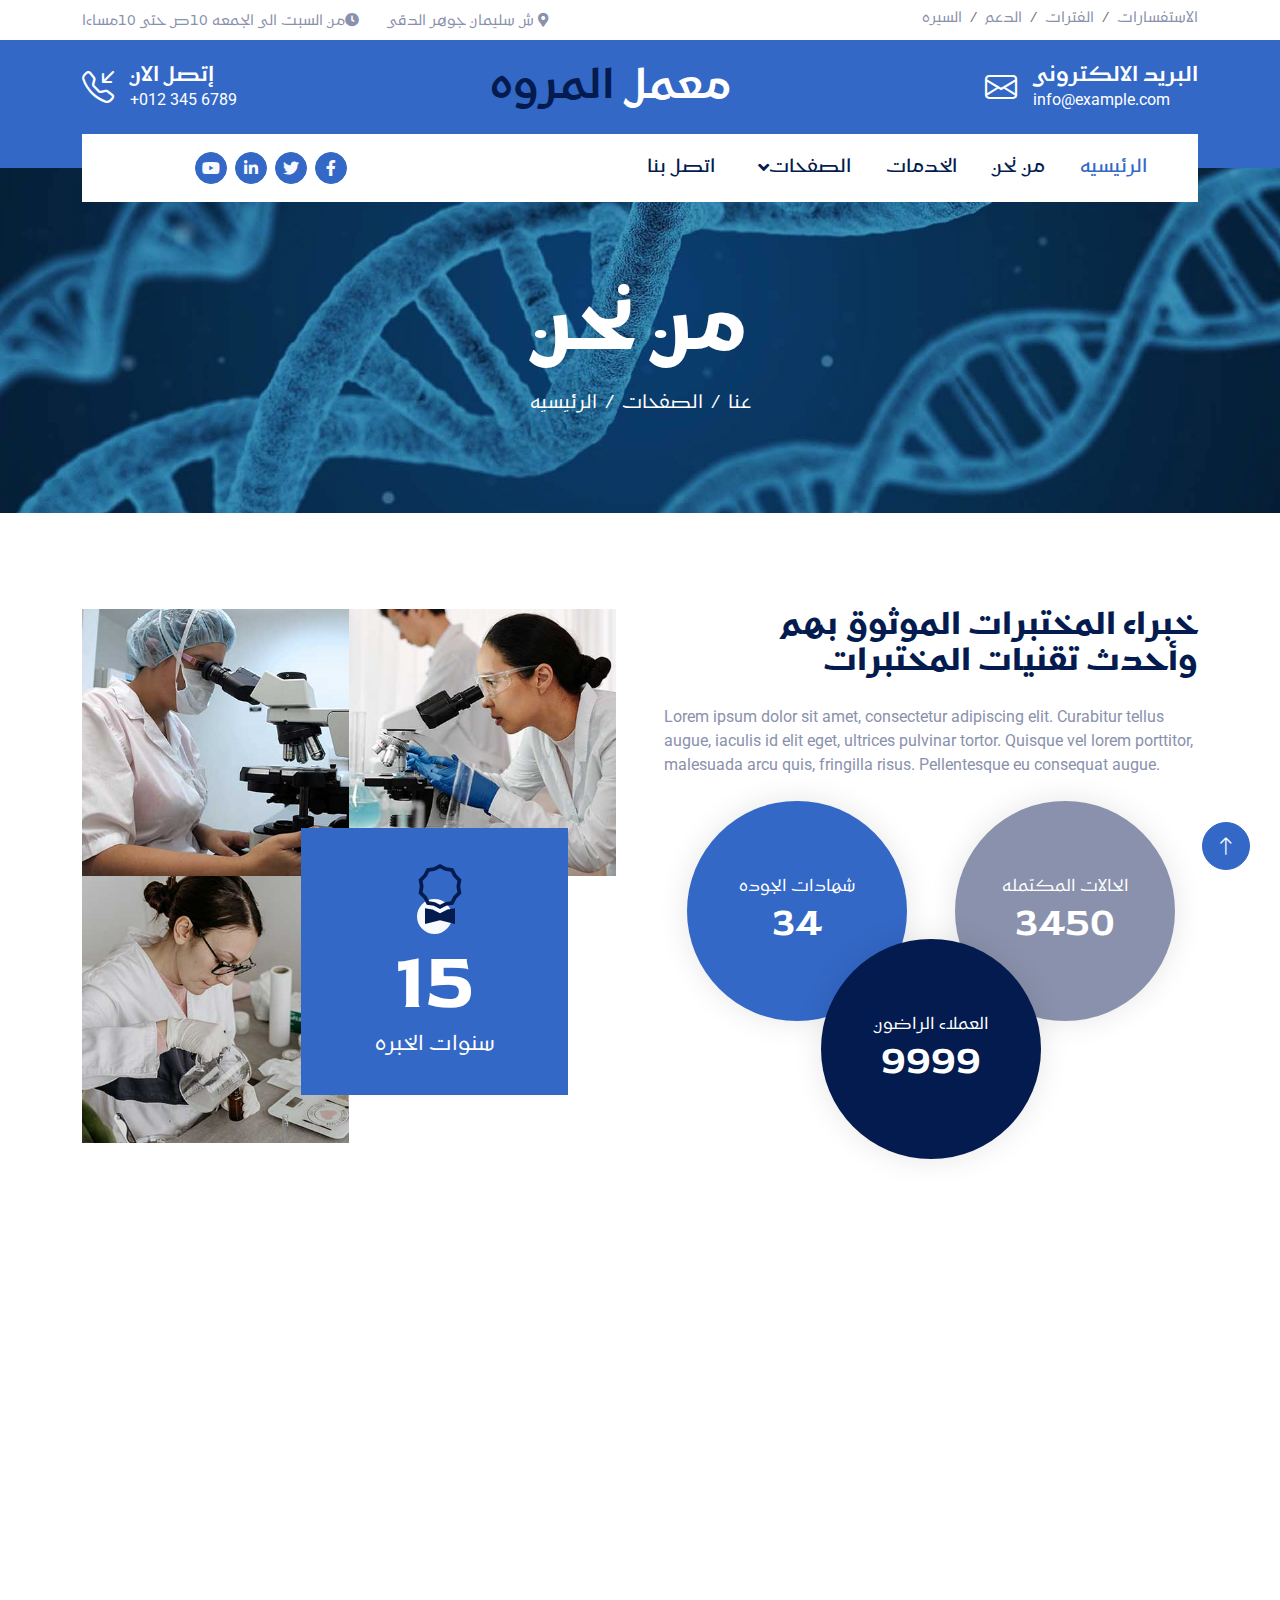
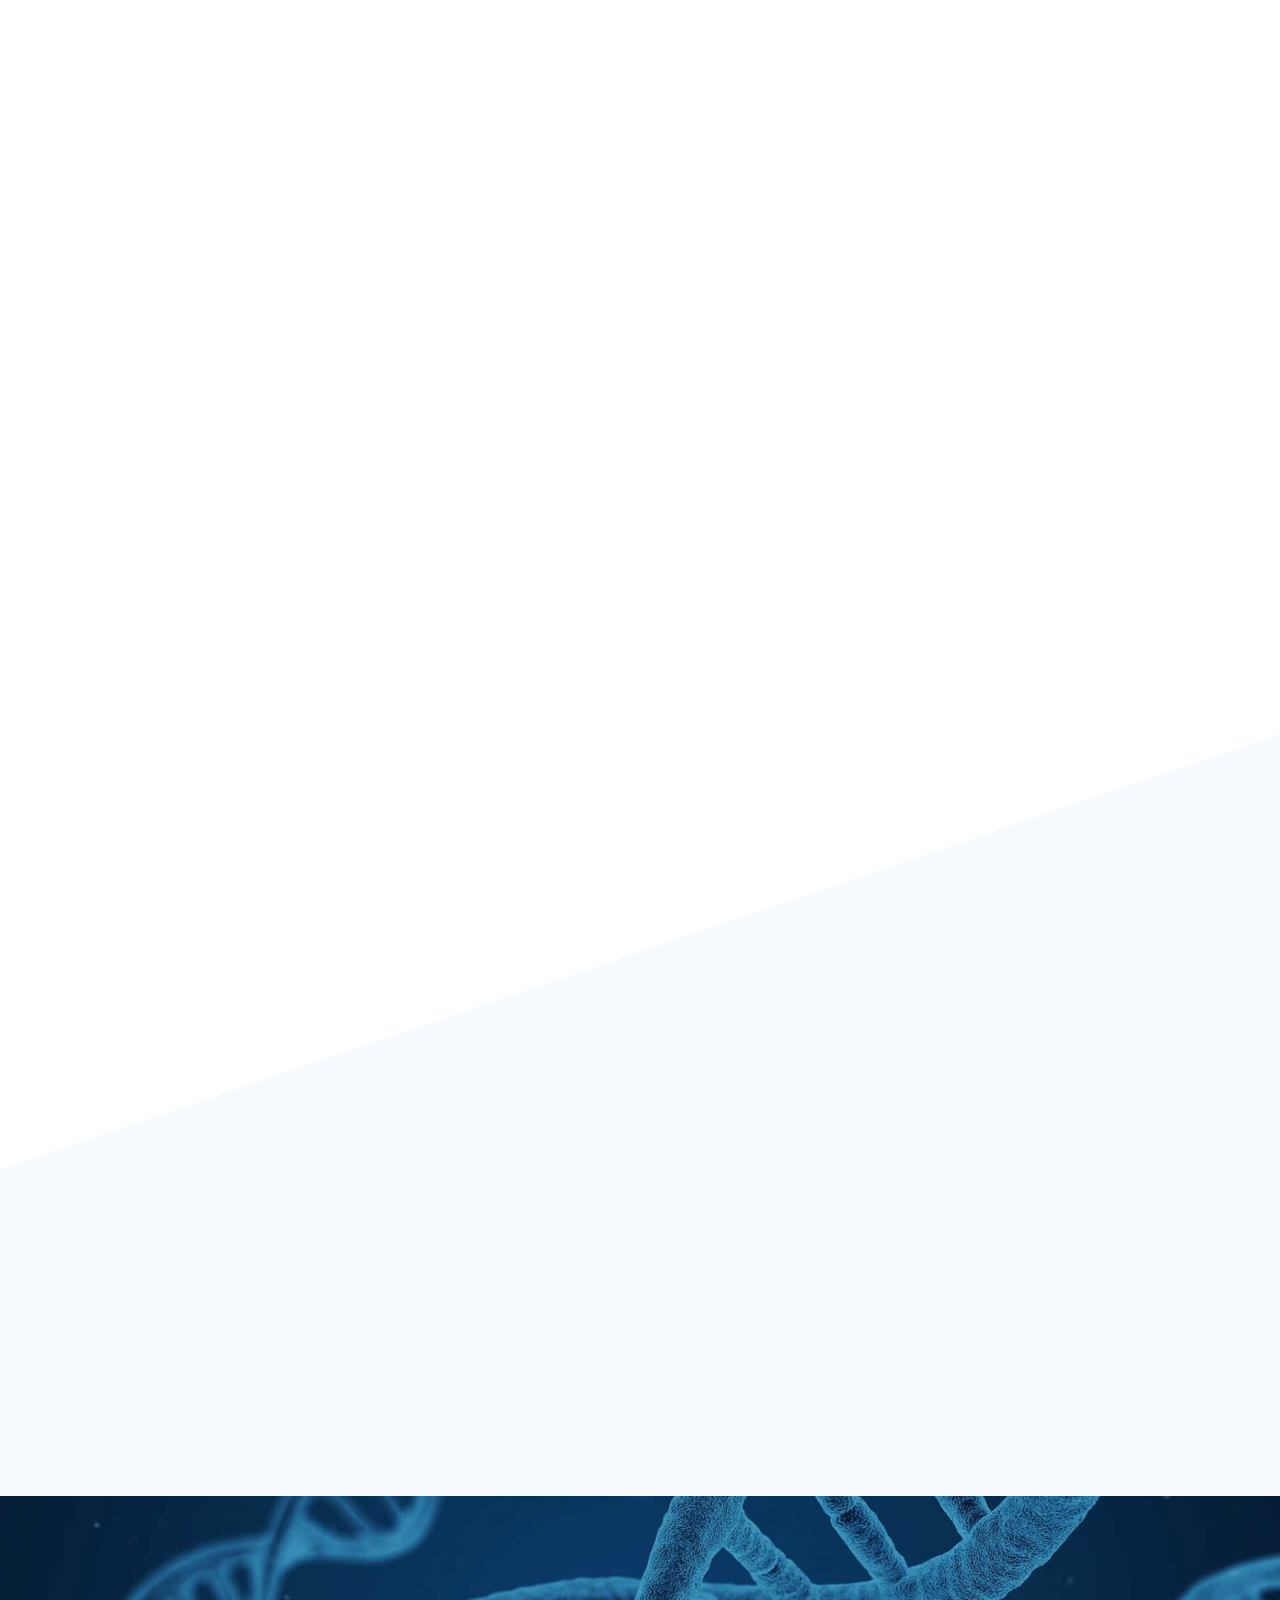
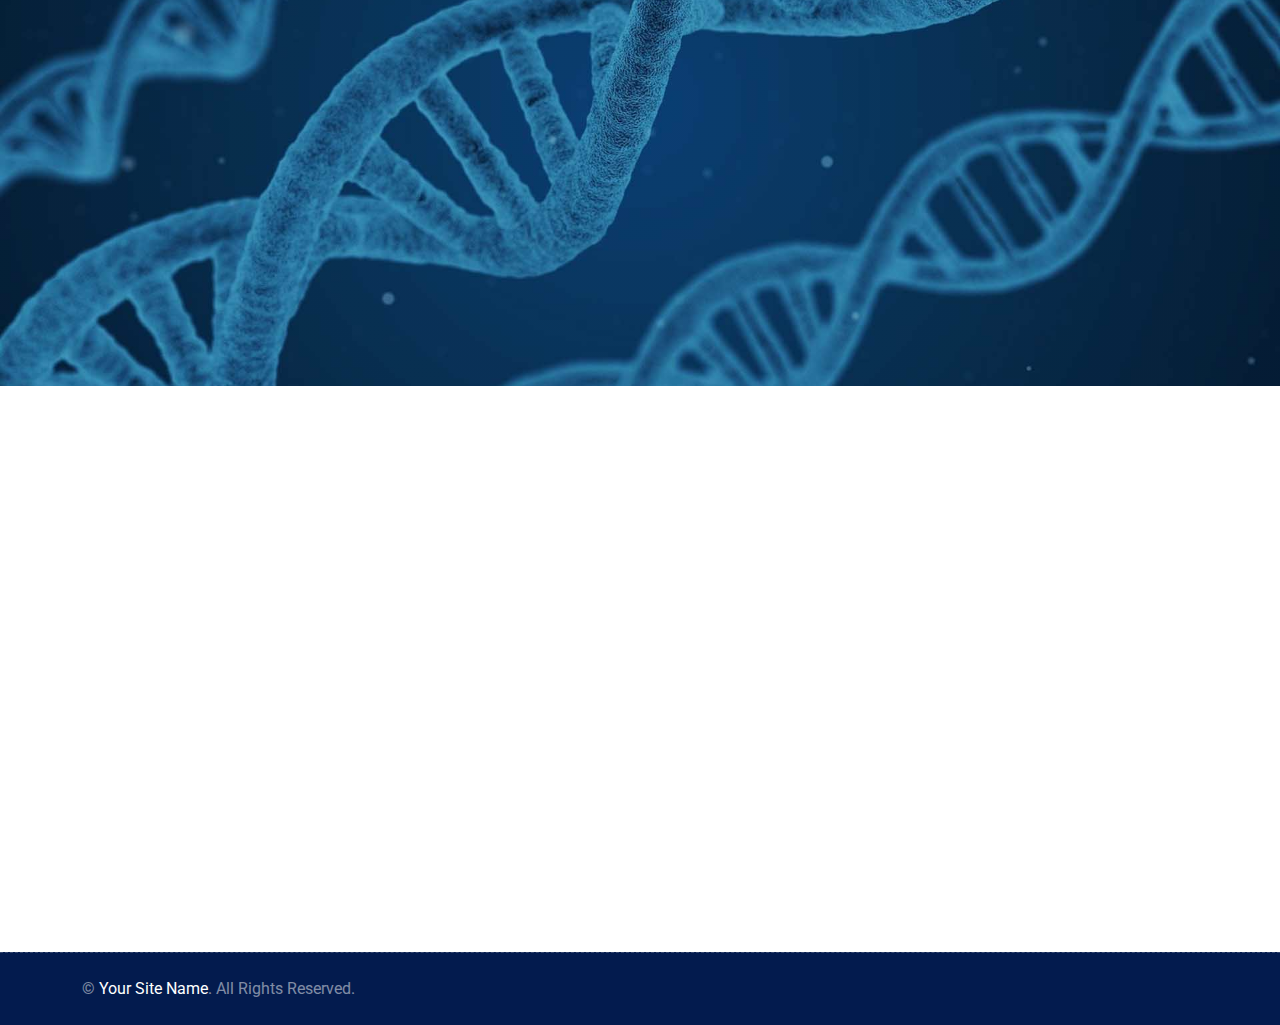
<file: about.html>
<!DOCTYPE html>
<html lang="en">

<head>
    <meta charset="utf-8">
    <title>Almarwah - Laboratory</title>
    <meta content="width=device-width, initial-scale=1.0" name="viewport">
    <meta content="" name="keywords">
    <meta content="" name="description">

    <!-- Favicon -->
    <link href="img/favicon.ico" rel="icon">

    <!-- Google Web Fonts -->
    <link rel="preconnect" href="https://fonts.googleapis.com">
    <link rel="preconnect" href="https://fonts.gstatic.com" crossorigin>
    <link href="https://fonts.googleapis.com/css2?family=Roboto:wght@400;500&family=Red+Rose:wght@600;700&display=swap"
        rel="stylesheet">

    <!-- Icon Font Stylesheet -->
    <link href="https://cdnjs.cloudflare.com/ajax/libs/font-awesome/5.10.0/css/all.min.css" rel="stylesheet">
    <link rel="stylesheet" href="https://cdn.jsdelivr.net/npm/bootstrap-icons@1.10.4/font/bootstrap-icons.css">
    <link rel="preconnect" href="https://fonts.googleapis.com">
    <link rel="preconnect" href="https://fonts.gstatic.com" crossorigin>
    <link href="https://fonts.googleapis.com/css2?family=Fuggles&family=Kufam:wght@400;500;600;700;800;900&family=Marhey:wght@300;400;500;600;700&family=Noto+Kufi+Arabic:wght@100;200;300;400;500;600;700&family=Rubik:wght@300;400;500;600;700&display=swap" rel="stylesheet">
    <!-- Libraries Stylesheet -->
    <link href="lib/animate/animate.min.css" rel="stylesheet">
    <link href="lib/owlcarousel/assets/owl.carousel.min.css" rel="stylesheet">

    <!-- Customized Bootstrap Stylesheet -->
    <link href="css/bootstrap.min.css" rel="stylesheet">

    <!-- Template Stylesheet -->
    <link href="css/style.css" rel="stylesheet">
</head>

<body>
    <!-- Spinner Start -->
    <div id="spinner"
        class="show bg-white position-fixed translate-middle w-100 vh-100 top-50 start-50 d-flex align-items-center justify-content-center">
        <div class="spinner-border text-primary" role="status" style="width: 3rem; height: 3rem;"></div>
    </div>
    <!-- Spinner End -->


    <!-- Topbar Start -->
    <div class="container-fluid py-2 d-none d-lg-flex">
        <div class="container">
            <div class="d-flex justify-content-between">
                <div style="direction: rtl;">
                    <small class="me-3" style="font-family: 'Kufam', sans-serif"> <i class="fa fa-map-marker-alt me-2"> </i> ش سليمان جوهر الدقى</small>
                    <small class="me-3" style="font-family: 'Kufam', sans-serif"> <i class="fa fa-clock me-2" > </i>من السبت الى الجمعه 10ص حتى 10مساءا</small>
                </div>
                <nav class="breadcrumb mb-0" style="font-family: 'Kufam', sans-serif" >
                    <a class="breadcrumb-item small text-body" href="#">السيره</a>
                    <a class="breadcrumb-item small text-body" href="#">الدعم</a>
                    <a class="breadcrumb-item small text-body" href="#">الفترات</a>
                    <a class="breadcrumb-item small text-body" href="#">الاستفسارات</a>
                </nav>
            </div>
        </div>
    </div>
    <!-- Topbar End -->


    <!-- Brand Start -->
    <div class="container-fluid bg-primary text-white pt-4 pb-5 d-none d-lg-flex">
        <div class="container pb-2">
            <div class="d-flex align-items-center justify-content-between" >
                <div class="d-flex">
                    <i class="bi bi-telephone-inbound fs-2"></i>
                    <div class="ms-3">
                        <h5 class="text-white mb-0" style="font-family: 'Kufam', sans-serif">إتصل الان</h5>
                        <span>+012 345 6789</span>
                    </div>
                </div>
                <a href="index.html" class="h1 text-white mb-0" style="font-family: 'Kufam', sans-serif"> معمل <span class="text-dark">المروه </span></a>
                <div class="d-flex">
                    <i class="bi bi-envelope fs-2"></i>
                    <div class="ms-3">
                        <h5 class="text-white mb-0" style="font-family: 'Kufam', sans-serif">البريد الالكترونى</h5>
                        <span>info@example.com</span>
                    </div>
                </div>
            </div>
        </div>
    </div>
    <!-- Brand End -->


    <!-- Navbar Start -->
    <div class="container-fluid sticky-top">
        <div class="container">
            <nav class="navbar navbar-expand-lg navbar-light bg-white py-lg-0 px-lg-3">
                <a href="index.html" class="navbar-brand d-lg-none">
                    <h1 class="text-primary m-0" style="font-family: 'Kufam', sans-serif" > معمل <span class="text-dark">المروه</span></h1>
                </a>
                <button type="button" class="navbar-toggler me-0" data-bs-toggle="collapse"
                    data-bs-target="#navbarCollapse">
                    <span class="navbar-toggler-icon"></span>
                </button>
                <div class="collapse navbar-collapse" id="navbarCollapse" style="direction: rtl;">
                    <div class="navbar-nav" style="font-family: 'Kufam', sans-serif" >
                        <a href="index.html" class="nav-item nav-link active">الرئيسيه</a>
                        <a href="about.html" class="nav-item nav-link">من نحن</a>
                        <a href="service.html" class="nav-item nav-link">الخدمات</a>
                        <div class="nav-item dropdown">
                            <a href="#" class="nav-link dropdown-toggle" data-bs-toggle="dropdown">الصفحات</a>
                            <div class="dropdown-menu bg-light m-0">
                                <a href="feature.html" class="dropdown-item">السمات</a>
                                <a href="team.html" class="dropdown-item">فريقنا</a>
                                <a href="testimonial.html" class="dropdown-item">الشهادات</a>
                                <a href="appoinment.html" class="dropdown-item">المواعيد</a>
                                <a href="404.html" class="dropdown-item">404 Page</a>
                            </div>
                        </div>
                        <a href="contact.html" class="nav-item nav-link">اتصل بنا</a>
                    </div>
                    <div class="ms-auto d-none d-lg-flex" style="margin-right: 300px;">
                        <a class="btn btn-sm-square btn-primary ms-2" href=""><i class="fab fa-facebook-f"></i></a>
                        <a class="btn btn-sm-square btn-primary ms-2" href=""><i class="fab fa-twitter"></i></a>
                        <a class="btn btn-sm-square btn-primary ms-2" href=""><i class="fab fa-linkedin-in"></i></a>
                        <a class="btn btn-sm-square btn-primary ms-2" href=""><i class="fab fa-youtube"></i></a>
                    </div>
                </div>
            </nav>
        </div>
    </div>
    <!-- Navbar End -->



    <!-- Page Header Start -->
    <div class="container-fluid page-header py-5 mb-5 wow fadeIn" data-wow-delay="0.1s">
        <div class="container text-center py-5 mt-4">
            <h1 class="display-2 text-white mb-3 animated slideInDown" style="font-family: 'Kufam', sans-serif">من نحن</h1>
            <nav aria-label="breadcrumb animated slideInDown">
                <ol class="breadcrumb justify-content-center mb-0" style="font-family: 'Kufam', sans-serif">
                    <li class="breadcrumb-item"><a href="#">الرئيسيه</a></li>
                    <li class="breadcrumb-item"><a href="#">الصفحات</a></li>
                    <li class="breadcrumb-item" aria-current="page">عنا</li>
                </ol>
            </nav>
        </div>
    </div>
    <!-- Page Header End -->

    
    <!-- About Start -->
    <div class="container-fluid py-5">
        <div class="container">
            <div class="row g-5">
                <div class="col-lg-6 wow fadeIn" data-wow-delay="0.1s">
                    <div class="row g-0">
                        <div class="col-6">
                            <img class="img-fluid" src="img/about-1.jpg">
                        </div>
                        <div class="col-6">
                            <img class="img-fluid" src="img/about-2.jpg">
                        </div>
                        <div class="col-6">
                            <img class="img-fluid" src="img/about-3.jpg">
                        </div>
                        <div class="col-6">
                            <div class="bg-primary w-100 h-100 mt-n5 ms-n5 d-flex flex-column align-items-center justify-content-center">
                                <div class="icon-box-light" >
                                    <i class="bi bi-award text-dark"></i>
                                </div>
                                <h1 class="display-1 text-white mb-0" data-toggle="counter-up">15</h1>
                                <small class="fs-5 text-white" style="font-family: 'Kufam', sans-serif">سنوات الخبره</small>
                            </div>
                        </div>
                    </div>
                </div>
                <div class="col-lg-6 wow fadeIn" data-wow-delay="0.5s">
                    <h1 class="display-6 mb-4" style="text-align: end;font-family: 'Kufam', sans-serif;font-size: 30px;">خبراء المختبرات الموثوق بهم وأحدث تقنيات المختبرات</h1>
                    <p class="mb-4">Lorem ipsum dolor sit amet, consectetur adipiscing elit. Curabitur tellus augue, iaculis id elit eget, ultrices pulvinar tortor. Quisque vel lorem porttitor, malesuada arcu quis, fringilla risus. Pellentesque eu consequat augue.</p>
                    <div class="row g-4 g-sm-5 justify-content-center">
                        <div class="col-sm-6">
                            <div class="about-fact btn-square flex-column rounded-circle bg-primary ms-sm-auto">
                                <p class="text-white mb-0" style="font-family: 'Kufam', sans-serif" >شهادات الجوده</p>
                                <h1 class="text-white mb-0" data-toggle="counter-up">99</h1>
                            </div>
                        </div>
                        <div class="col-sm-6 text-start">
                            <div class="about-fact btn-square flex-column rounded-circle bg-secondary me-sm-auto">
                                <p class="text-white mb-0" style="font-family: 'Kufam', sans-serif">الحالات المكتمله</p>
                                <h1 class="text-white mb-0" data-toggle="counter-up">9999</h1>
                            </div>
                        </div>
                        <div class="col-sm-6">
                            <div class="about-fact mt-n130 btn-square flex-column rounded-circle bg-dark mx-sm-auto">
                                <p class="text-white mb-0" style="font-family: 'Kufam', sans-serif">العملاء الراضون</p>
                                <h1 class="text-white mb-0" data-toggle="counter-up">9999</h1>
                            </div>
                        </div>
                    </div>
                </div>
            </div>
        </div>
    </div>
    <!-- About End -->



    <!-- Features Start -->
    <div class="container-fluid feature mt-5 wow fadeInUp" data-wow-delay="0.1s" style="direction: rtl;text-align: center;font-family: 'Kufam', sans-serif;">
        <div class="container">
            <div class="row g-0">
                <div class="col-lg-6 pt-lg-5">
                    <div class="bg-white p-5 mt-lg-5">
                        <h1 class="display-6 mb-4 wow fadeIn" data-wow-delay="0.3s" style="direction: rtl;text-align: center;font-family: 'Kufam', sans-serif;">أفضل الخبرات الطبية والمختبرية</h1>
                        <p class="mb-4 wow fadeIn" data-wow-delay="0.4s">Lorem ipsum dolor sit amet, consectetur adipiscing elit. Curabitur tellus augue, iaculis id elit eget, ultrices pulvinar tortor. Quisque vel lorem porttitor, malesuada arcu quis, fringilla risus. Pellentesque eu consequat augue.</p>
                        <div class="row g-5 pt-2 mb-5">
                            <div class="col-sm-6 wow fadeIn" data-wow-delay="0.3s">
                                <div class="icon-box-primary mb-4">
                                    <i class="bi bi-person-plus text-dark"></i>
                                </div>
                                <h5 class="mb-3">أطباء ذو خبره</h5>
                                <span>Lorem ipsum dolor sit amet, consectetur adipiscing elit.</span>
                            </div>
                            <div class="col-sm-6 wow fadeIn" data-wow-delay="0.4s">
                                <div class="icon-box-primary mb-4">
                                    <i class="bi bi-check-all text-dark"></i>
                                </div>
                                <h5 class="mb-3">الفحص المجهري المتقدم</h5>
                                <span>Lorem ipsum dolor sit amet, consectetur adipiscing elit.</span>
                            </div>
                        </div>
                        <a class="btn btn-primary py-3 px-5 wow fadeIn" data-wow-delay="0.5s" href="">اعرف المزيد</a>
                    </div>
                </div>
                <div class="col-lg-6">
                    <div class="row h-100 align-items-end">
                        <div class="col-12 wow fadeIn" data-wow-delay="0.3s">
                            <div class="d-flex align-items-center justify-content-center" style="min-height: 300px;">
                                <button type="button" class="btn-play" data-bs-toggle="modal"
                                    data-src="https://www.youtube.com/embed/DWRcNpR6Kdc" data-bs-target="#videoModal">
                                    <span></span>
                                </button>
                            </div>
                        </div>
                        <div class="col-12">
                            <div class="bg-primary p-5">
                                <div class="experience mb-4 wow fadeIn" data-wow-delay="0.3s">
                                    <div class="d-flex justify-content-between mb-2">
                                        <span class="text-white">إعداد العينة</span>
                                        <span class="text-white">90%</span>
                                    </div>
                                    <div class="progress">
                                        <div class="progress-bar bg-dark" role="progressbar" aria-valuenow="90" aria-valuemin="0" aria-valuemax="100"></div>
                                    </div>
                                </div>
                                <div class="experience mb-4 wow fadeIn" data-wow-delay="0.4s">
                                    <div class="d-flex justify-content-between mb-2">
                                        <span class="text-white">دقة النتيجة</span>
                                        <span class="text-white">98%</span>
                                    </div>
                                    <div class="progress">
                                        <div class="progress-bar bg-dark" role="progressbar" aria-valuenow="95" aria-valuemin="0" aria-valuemax="100"></div>
                                    </div>
                                </div>
                                <div class="experience mb-0 wow fadeIn" data-wow-delay="0.5s">
                                    <div class="d-flex justify-content-between mb-2">
                                        <span class="text-white">معدات المختبرات
                                        </span>
                                        <span class="text-white">90%</span>
                                    </div>
                                    <div class="progress">
                                        <div class="progress-bar bg-dark" role="progressbar" aria-valuenow="90" aria-valuemin="0" aria-valuemax="100"></div>
                                    </div>
                                </div>
                            </div>
                        </div>
                    </div>
                </div>
            </div>
        </div>
    </div>
    <!-- Features End -->


    <!-- Video Modal Start -->
    <div class="modal modal-video fade" id="videoModal" tabindex="-1" aria-labelledby="exampleModalLabel"
        aria-hidden="true">
        <div class="modal-dialog">
            <div class="modal-content rounded-0">
                <div class="modal-header">
                    <h3 class="modal-title" id="exampleModalLabel">Youtube Video</h3>
                    <button type="button" class="btn-close" data-bs-dismiss="modal" aria-label="Close"></button>
                </div>
                <div class="modal-body">
                    <!-- 16:9 aspect ratio -->
                    <div class="ratio ratio-16x9">
                        <iframe class="embed-responsive-item" src="" id="video" allowfullscreen
                            allowscriptaccess="always" allow="autoplay"></iframe>
                    </div>
                </div>
            </div>
        </div>
    </div>
    <!-- Video Modal End -->


   <!-- Team Start -->
   <div class="container-fluid container-team py-5" style="direction: rtl;">
    <div class="container pb-5">
        <div class="row g-5 align-items-center mb-5">
            <div class="col-md-6 wow fadeIn" data-wow-delay="0.3s">
                <img class="img-fluid w-100" src="img/team-1.jpg" alt="">
            </div>
            <div class="col-md-6 wow fadeIn" data-wow-delay="0.5s"  style="font-family: 'Kufam', sans-serif">
                <h1 class="display-6 mb-3"  style="font-family: 'Kufam', sans-serif">د/رأفت عبدالرحمن</h1>
                <p class="mb-1">الرئيس التنفيذي والمؤسس</p>
                <p class="mb-5">ش سليمان جوهر الدقى</p>
                <h3 class="mb-3"  style="font-family: 'Kufam', sans-serif">السيره الذاتيه</h3>
                <p class="mb-4">Lorem ipsum dolor sit amet, consectetur adipiscing elit. Curabitur tellus augue, iaculis id elit eget, ultrices pulvinar tortor. Quisque vel lorem porttitor, malesuada arcu quis, fringilla risus. Pellentesque eu consequat augue.</p>
                <p class="mb-4">Lorem ipsum dolor sit amet, consectetur adipiscing elit. Curabitur tellus augue, iaculis id elit eget, ultrices pulvinar tortor. Quisque vel lorem porttitor, malesuada arcu quis, fringilla risus. Pellentesque eu consequat augue.</p>
                <div class="d-flex">
                    <a class="btn btn-lg-square btn-primary me-2" href=""><i class="fab fa-facebook-f"></i></a>
                    <a class="btn btn-lg-square btn-primary me-2" href=""><i class="fab fa-twitter"></i></a>
                    <a class="btn btn-lg-square btn-primary me-2" href=""><i class="fab fa-linkedin-in"></i></a>
                    <a class="btn btn-lg-square btn-primary me-2" href=""><i class="fab fa-youtube"></i></a>
                </div>
            </div>
        </div>
        <div class="row g-4">
            <div class="col-lg-3 col-md-6 wow fadeInUp" data-wow-delay="0.1s">
                <div class="team-item">
                    <div class="position-relative overflow-hidden">
                        <img class="img-fluid w-100" src="img/team-2.jpg" alt="">
                        <div class="team-social">
                            <a class="btn btn-square btn-light mx-1" href=""><i class="fab fa-facebook-f"></i></a>
                            <a class="btn btn-square btn-light mx-1" href=""><i class="fab fa-twitter"></i></a>
                            <a class="btn btn-square btn-light mx-1" href=""><i class="fab fa-linkedin-in"></i></a>
                            <a class="btn btn-square btn-light mx-1" href=""><i class="fab fa-youtube"></i></a>
                        </div>
                    </div>
                    <div class="text-center p-4"  style="font-family: 'Kufam', sans-serif">
                        <h5 class="mb-1"  style="font-family: 'Kufam', sans-serif">معتصم خليل</h5>
                        <span>مساعد مختبر</span>
                    </div>
                </div>
            </div>
            <div class="col-lg-3 col-md-6 wow fadeInUp" data-wow-delay="0.3s">
                <div class="team-item">
                    <div class="position-relative overflow-hidden">
                        <img class="img-fluid w-100" src="img/team-3.jpg" alt="">
                        <div class="team-social">
                            <a class="btn btn-square btn-light mx-1" href=""><i class="fab fa-facebook-f"></i></a>
                            <a class="btn btn-square btn-light mx-1" href=""><i class="fab fa-twitter"></i></a>
                            <a class="btn btn-square btn-light mx-1" href=""><i class="fab fa-linkedin-in"></i></a>
                            <a class="btn btn-square btn-light mx-1" href=""><i class="fab fa-youtube"></i></a>
                        </div>
                    </div>
                    <div class="text-center p-4">
                        <h5 class="mb-1"  style="font-family: 'Kufam', sans-serif">ساره عبدالعزيز</h5>
                        <span style="font-family: 'Kufam', sans-serif">مساعد مختبر</span>
                    </div>
                </div>
            </div>
            <div class="col-lg-3 col-md-6 wow fadeInUp" data-wow-delay="0.5s">
                <div class="team-item">
                    <div class="position-relative overflow-hidden">
                        <img class="img-fluid w-100" src="img/team-4.jpg" alt="">
                        <div class="team-social">
                            <a class="btn btn-square btn-light mx-1" href=""><i class="fab fa-facebook-f"></i></a>
                            <a class="btn btn-square btn-light mx-1" href=""><i class="fab fa-twitter"></i></a>
                            <a class="btn btn-square btn-light mx-1" href=""><i class="fab fa-linkedin-in"></i></a>
                            <a class="btn btn-square btn-light mx-1" href=""><i class="fab fa-youtube"></i></a>
                        </div>
                    </div>
                    <div class="text-center p-4">
                        <h5 class="mb-1"  style="font-family: 'Kufam', sans-serif">فريد يوسف</h5>
                        <span style="font-family: 'Kufam', sans-serif">مساعد مختبر</span>
                    </div>
                </div>
            </div>
            <div class="col-lg-3 col-md-6 wow fadeInUp" data-wow-delay="0.7s">
                <div class="team-item">
                    <div class="position-relative overflow-hidden">
                        <img class="img-fluid w-100" src="img/team-5.jpg" alt="">
                        <div class="team-social">
                            <a class="btn btn-square btn-light mx-1" href=""><i class="fab fa-facebook-f"></i></a>
                            <a class="btn btn-square btn-light mx-1" href=""><i class="fab fa-twitter"></i></a>
                            <a class="btn btn-square btn-light mx-1" href=""><i class="fab fa-linkedin-in"></i></a>
                            <a class="btn btn-square btn-light mx-1" href=""><i class="fab fa-youtube"></i></a>
                        </div>
                    </div>
                    <div class="text-center p-4">
                        <h5 class="mb-1" style="font-family: 'Kufam', sans-serif" >هويدا سامى</h5>
                        <span style="font-family: 'Kufam', sans-serif">مساعد مختبر</span>
                    </div>
                </div>
            </div>
        </div>
    </div>
</div>
<!-- Team End -->


<!-- Testimonial Start -->
<div class="container-fluid testimonial py-5">
    <div class="container pt-5">
        <div class="row gy-5 gx-0">
            <div class="col-lg-6 pe-lg-5 wow fadeIn" data-wow-delay="0.3s">
                <h1 class="display-6 text-white mb-4" style="text-align: center;font-family: 'Kufam', sans-serif">ماذا يقول العملاء عن خدماتنا المعملية</h1>
                <p class="text-white mb-5">Lorem ipsum dolor sit amet, consectetur adipiscing elit. Curabitur tellus augue, iaculis id elit eget, ultrices pulvinar tortor.</p>
                <a href="" class="btn btn-primary py-3 px-5" style="font-family: 'Kufam',sans-serif">المزيد من الشهادات</a>
            </div>
            <div class="col-lg-6 mb-n5 wow fadeIn" data-wow-delay="0.5s">
                <div class="bg-white p-5">
                    <div class="owl-carousel testimonial-carousel wow fadeIn" data-wow-delay="0.1s">
                        <div class="testimonial-item">
                            <div class="icon-box-primary mb-4">
                                <i class="bi bi-chat-left-quote text-dark" style="margin-left: calc(50% - 17.5px);"></i>
                            </div>
                            <p class="fs-5 mb-4" style="text-align: center;width: 100%;">Lorem ipsum dolor sit amet, consectetur adipiscing elit. Curabitur tellus augue, iaculis id elit eget, ultrices pulvinar tortor. Quisque vel lorem porttitor.</p>
                            <div class="d-flex align-items-center">
                                <img class="flex-shrink-0" src="img/testimonial-1.jpg" alt="">
                                <div class="ps-3">
                                    <h5 class="mb-1"  style="font-family: 'Kufam', sans-serif">اسم العميل</h5>
                                    <span class="text-primary" style="font-family: 'Kufam', sans-serif" >المهنه</span>
                                </div>
                            </div>
                        </div>
                        <div class="testimonial-item">
                            <div class="icon-box-primary mb-4">
                                <i class="bi bi-chat-left-quote text-dark" style="margin-left: calc(50% - 17.5px);"></i>
                            </div>
                            <p class="fs-5 mb-4">Lorem ipsum dolor sit amet, consectetur adipiscing elit. Curabitur tellus augue, iaculis id elit eget, ultrices pulvinar tortor. Quisque vel lorem porttitor, malesuada arcu quis.</p>
                            <div class="d-flex align-items-center">
                                <img class="flex-shrink-0" src="img/testimonial-2.jpg" alt="">
                                <div class="ps-3">
                                    <h5 class="mb-1"  style="font-family: 'Kufam', sans-serif">اسم العميل</h5>
                                    <span class="text-primary"  style="font-family: 'Kufam', sans-serif">المهنه</span>
                                </div>
                            </div>
                        </div>
                    </div>
                </div>
            </div>
        </div>
    </div>
</div>
<!-- Testimonial End -->


<!-- Footer Start -->
<div class="container-fluid footer position-relative bg-dark text-white-50 py-5 wow fadeIn" data-wow-delay="0.1s" style="direction: rtl;font-family: 'Kufam', sans-serif">
    <div class="container">
        <div class="row g-5 py-5">
            <div class="col-lg-6 pe-lg-5">
                <a href="index.html" class="navbar-brand">
                    <h1 class="h1 text-primary mb-0"  style="font-family: 'Kufam', sans-serif"> معمل <span class="text-white"  style="font-family: 'Kufam', sans-serif">المروه</span></h1>
                </a>
                <p class="fs-5 mb-4">Lorem ipsum dolor sit amet, consectetur adipiscing elit. Curabitur tellus augue, iaculis id elit eget, ultrices pulvinar tortor.</p>
                <p><i class="fa fa-map-marker-alt me-2"></i>ش سليمان جوهر الدقى</p>
                <p><i class="fa fa-phone-alt me-2"></i>+012 345 67890</p>
                <p><i class="fa fa-envelope me-2"></i>info@example.com</p>
                <div class="d-flex mt-4">
                    <a class="btn btn-lg-square btn-primary me-2" href="#"><i class="fab fa-twitter"></i></a>
                    <a class="btn btn-lg-square btn-primary me-2" href="#"><i class="fab fa-facebook-f"></i></a>
                    <a class="btn btn-lg-square btn-primary me-2" href="#"><i class="fab fa-linkedin-in"></i></a>
                    <a class="btn btn-lg-square btn-primary me-2" href="#"><i class="fab fa-instagram"></i></a>
                </div>
            </div>
            <div class="col-lg-6 ps-lg-5">
                <div class="row g-5">
                    <div class="col-sm-6">
                        <h4 class="text-light mb-4" style="font-family: 'Kufam', sans-serif" >روابط سريعة</h4>
                        <a class="btn btn-link" href="" style="text-align: start;" >من نحن</a>
                        <a class="btn btn-link" href="" style="text-align: start;" >تواصل معنا</a>
                        <a class="btn btn-link" href="" style="text-align: start;">خدماتنا</a>
                        <a class="btn btn-link" href="" style="text-align: start;">الشروط والأحكام</a>
                        <a class="btn btn-link" href="" style="text-align: start;">الدعم</a>
                    </div>
                    <div class="col-sm-6" >
                        <h4 class="text-light mb-4"  style="font-family: 'Kufam', sans-serif">روابط سريعة</h4>
                        <a class="btn btn-link" href="" style="text-align: start;">من نحن</a>
                        <a class="btn btn-link" href="" style="text-align: start;">تواصل معنا</a>
                        <a class="btn btn-link" href="" style="text-align: start;">خدماتنا</a>
                        <a class="btn btn-link" href="" style="text-align: start;">الشروط والأحكام</a>
                        <a class="btn btn-link" href=""style="text-align: start;" >الدعم</a>
                    </div>
                    <div class="col-sm-12">
                        <h4 class="text-light mb-4" style="font-family: 'Kufam', sans-serif" >النشره</h4>
                        <div class="w-100">
                            <div class="input-group">
                                <input type="text" class="form-control border-0 py-3 px-4" style="background: rgba(255, 255, 255, .1);" placeholder="البريد الالكترونى"><button class="btn btn-primary px-4">اشترك</button>
                            </div>
                        </div>
                    </div>
                </div>
            </div>
        </div>
    </div>
</div>
<!-- Footer End -->


    <!-- Copyright Start -->
    <div class="container-fluid copyright bg-dark text-white-50 py-4">
        <div class="container">
            <div class="row">
                <div class="col-md-6 text-center text-md-start">
                    <p class="mb-0">&copy; <a href="#">Your Site Name</a>. All Rights Reserved.</p>
                </div>
               
            </div>
        </div>
    </div>
    <!-- Copyright End -->


    <!-- Back to Top -->
    <a href="#" class="btn btn-lg btn-primary btn-lg-square rounded-circle back-to-top"><i class="bi bi-arrow-up"></i></a>


    <!-- JavaScript Libraries -->
    <script src="https://ajax.googleapis.com/ajax/libs/jquery/3.6.1/jquery.min.js"></script>
    <script src="https://cdn.jsdelivr.net/npm/bootstrap@5.0.0/dist/js/bootstrap.bundle.min.js"></script>
    <script src="lib/wow/wow.min.js"></script>
    <script src="lib/easing/easing.min.js"></script>
    <script src="lib/waypoints/waypoints.min.js"></script>
    <script src="lib/counterup/counterup.min.js"></script>
    <script src="lib/owlcarousel/owl.carousel.min.js"></script>

    <!-- Template Javascript -->
    <script src="js/main.js"></script>
</body>

</html>
</file>
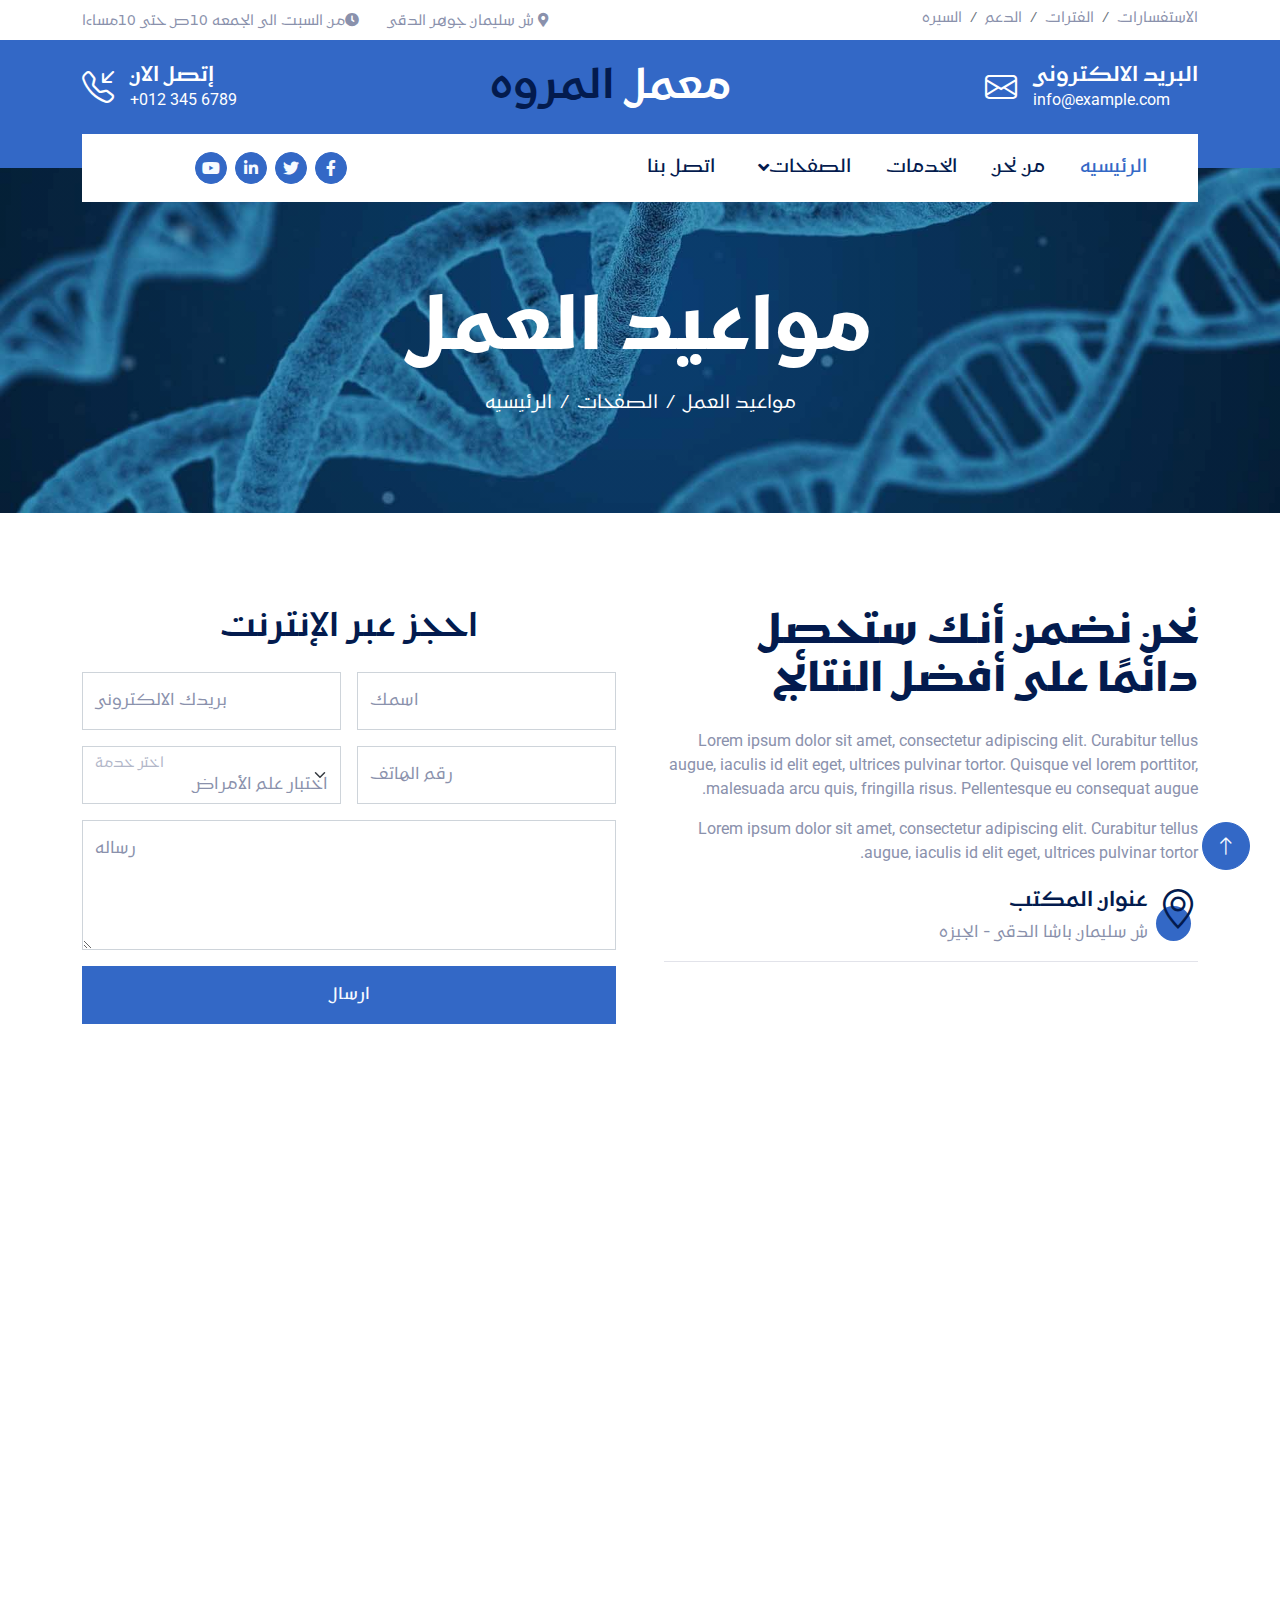
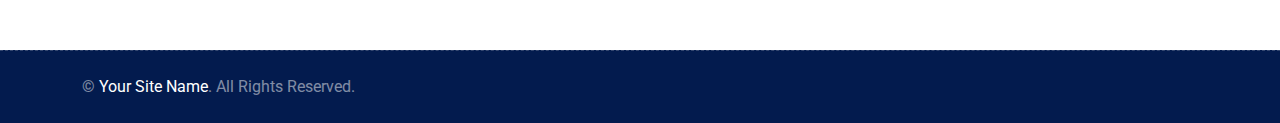
<file: appoinment.html>
<!DOCTYPE html>
<html lang="en">

<head>
    <meta charset="utf-8">
    <title>Almarwah - Laboratory</title>
    <meta content="width=device-width, initial-scale=1.0" name="viewport">
    <meta content="" name="keywords">
    <meta content="" name="description">

    <!-- Favicon -->
    <link href="img/favicon.ico" rel="icon">

    <!-- Google Web Fonts -->
    <link rel="preconnect" href="https://fonts.googleapis.com">
    <link rel="preconnect" href="https://fonts.gstatic.com" crossorigin>
    <link href="https://fonts.googleapis.com/css2?family=Roboto:wght@400;500&family=Red+Rose:wght@600;700&display=swap"
        rel="stylesheet">

    <!-- Icon Font Stylesheet -->
    <link href="https://cdnjs.cloudflare.com/ajax/libs/font-awesome/5.10.0/css/all.min.css" rel="stylesheet">
    <link rel="stylesheet" href="https://cdn.jsdelivr.net/npm/bootstrap-icons@1.10.4/font/bootstrap-icons.css">
    <link rel="preconnect" href="https://fonts.googleapis.com">
    <link rel="preconnect" href="https://fonts.gstatic.com" crossorigin>
    <link href="https://fonts.googleapis.com/css2?family=Fuggles&family=Kufam:wght@400;500;600;700;800;900&family=Marhey:wght@300;400;500;600;700&family=Noto+Kufi+Arabic:wght@100;200;300;400;500;600;700&family=Rubik:wght@300;400;500;600;700&display=swap" rel="stylesheet">
    <!-- Libraries Stylesheet -->
    <link href="lib/animate/animate.min.css" rel="stylesheet">
    <link href="lib/owlcarousel/assets/owl.carousel.min.css" rel="stylesheet">

    <!-- Customized Bootstrap Stylesheet -->
    <link href="css/bootstrap.min.css" rel="stylesheet">

    <!-- Template Stylesheet -->
    <link href="css/style.css" rel="stylesheet">
</head>

<body>
    <!-- Spinner Start -->
    <div id="spinner"
        class="show bg-white position-fixed translate-middle w-100 vh-100 top-50 start-50 d-flex align-items-center justify-content-center">
        <div class="spinner-border text-primary" role="status" style="width: 3rem; height: 3rem;"></div>
    </div>
    <!-- Spinner End -->


    <!-- Topbar Start -->
    <div class="container-fluid py-2 d-none d-lg-flex">
        <div class="container">
            <div class="d-flex justify-content-between">
                <div style="direction: rtl;">
                    <small class="me-3" style="font-family: 'Kufam', sans-serif"> <i class="fa fa-map-marker-alt me-2"> </i> ش سليمان جوهر الدقى</small>
                    <small class="me-3" style="font-family: 'Kufam', sans-serif"> <i class="fa fa-clock me-2" > </i>من السبت الى الجمعه 10ص حتى 10مساءا</small>
                </div>
                <nav class="breadcrumb mb-0" style="font-family: 'Kufam', sans-serif" >
                    <a class="breadcrumb-item small text-body" href="#">السيره</a>
                    <a class="breadcrumb-item small text-body" href="#">الدعم</a>
                    <a class="breadcrumb-item small text-body" href="#">الفترات</a>
                    <a class="breadcrumb-item small text-body" href="#">الاستفسارات</a>
                </nav>
            </div>
        </div>
    </div>
    <!-- Topbar End -->


    <!-- Brand Start -->
    <div class="container-fluid bg-primary text-white pt-4 pb-5 d-none d-lg-flex">
        <div class="container pb-2">
            <div class="d-flex align-items-center justify-content-between" >
                <div class="d-flex">
                    <i class="bi bi-telephone-inbound fs-2"></i>
                    <div class="ms-3">
                        <h5 class="text-white mb-0" style="font-family: 'Kufam', sans-serif">إتصل الان</h5>
                        <span>+012 345 6789</span>
                    </div>
                </div>
                <a href="index.html" class="h1 text-white mb-0" style="font-family: 'Kufam', sans-serif"> معمل <span class="text-dark">المروه </span></a>
                <div class="d-flex">
                    <i class="bi bi-envelope fs-2"></i>
                    <div class="ms-3">
                        <h5 class="text-white mb-0" style="font-family: 'Kufam', sans-serif">البريد الالكترونى</h5>
                        <span>info@example.com</span>
                    </div>
                </div>
            </div>
        </div>
    </div>
    <!-- Brand End -->


    <!-- Navbar Start -->
    <div class="container-fluid sticky-top">
        <div class="container">
            <nav class="navbar navbar-expand-lg navbar-light bg-white py-lg-0 px-lg-3">
                <a href="index.html" class="navbar-brand d-lg-none">
                    <h1 class="text-primary m-0" style="font-family: 'Kufam', sans-serif" > معمل <span class="text-dark">المروه</span></h1>
                </a>
                <button type="button" class="navbar-toggler me-0" data-bs-toggle="collapse"
                    data-bs-target="#navbarCollapse">
                    <span class="navbar-toggler-icon"></span>
                </button>
                <div class="collapse navbar-collapse" id="navbarCollapse" style="direction: rtl;">
                    <div class="navbar-nav" style="font-family: 'Kufam', sans-serif" >
                        <a href="index.html" class="nav-item nav-link active">الرئيسيه</a>
                        <a href="about.html" class="nav-item nav-link">من نحن</a>
                        <a href="service.html" class="nav-item nav-link">الخدمات</a>
                        <div class="nav-item dropdown">
                            <a href="#" class="nav-link dropdown-toggle" data-bs-toggle="dropdown">الصفحات</a>
                            <div class="dropdown-menu bg-light m-0">
                                <a href="feature.html" class="dropdown-item">السمات</a>
                                <a href="team.html" class="dropdown-item">فريقنا</a>
                                <a href="testimonial.html" class="dropdown-item">الشهادات</a>
                                <a href="appoinment.html" class="dropdown-item">المواعيد</a>
                                <a href="404.html" class="dropdown-item">404 Page</a>
                            </div>
                        </div>
                        <a href="contact.html" class="nav-item nav-link">اتصل بنا</a>
                    </div>
                    <div class="ms-auto d-none d-lg-flex" style="margin-right: 300px;">
                        <a class="btn btn-sm-square btn-primary ms-2" href=""><i class="fab fa-facebook-f"></i></a>
                        <a class="btn btn-sm-square btn-primary ms-2" href=""><i class="fab fa-twitter"></i></a>
                        <a class="btn btn-sm-square btn-primary ms-2" href=""><i class="fab fa-linkedin-in"></i></a>
                        <a class="btn btn-sm-square btn-primary ms-2" href=""><i class="fab fa-youtube"></i></a>
                    </div>
                </div>
            </nav>
        </div>
    </div>
    <!-- Navbar End -->


    <!-- Page Header Start -->
    <div class="container-fluid page-header py-5 mb-5 wow fadeIn" data-wow-delay="0.1s">
        <div class="container text-center py-5 mt-4">
            <h1 class="display-2 text-white mb-3 animated slideInDown" style="font-family: 'Kufam', sans-serif">مواعيد العمل</h1>
            <nav aria-label="breadcrumb animated slideInDown">
                <ol class="breadcrumb justify-content-center mb-0" style="font-family: 'Kufam', sans-serif">
                    <li class="breadcrumb-item"><a href="#">الرئيسيه</a></li>
                    <li class="breadcrumb-item"><a href="#">الصفحات</a></li>
                    <li class="breadcrumb-item" aria-current="page">مواعيد العمل</li>
                </ol>
            </nav>
        </div>
    </div>
    <!-- Page Header End -->


    
    <!-- Appoinment Start -->
    <div class="container-fluid py-5">
        <div class="container" style="direction: rtl;">
            <div class="row g-5">
                <div class="col-lg-6 wow fadeInUp" data-wow-delay="0.1s">
                    <h1 class="display-6 mb-4" style="font-family: 'Kufam', sans-serif" >نحن نضمن أنك ستحصل دائمًا على أفضل النتائج</h1>
                    <p>Lorem ipsum dolor sit amet, consectetur adipiscing elit. Curabitur tellus augue, iaculis id elit eget, ultrices pulvinar tortor. Quisque vel lorem porttitor, malesuada arcu quis, fringilla risus. Pellentesque eu consequat augue.</p>
                    <p class="mb-4">Lorem ipsum dolor sit amet, consectetur adipiscing elit. Curabitur tellus augue, iaculis id elit eget, ultrices pulvinar tortor.</p>
                    <div class="d-flex align-items-start wow fadeIn" data-wow-delay="0.3s">
                        <div class="icon-box-primary">
                            <i class="bi bi-geo-alt text-dark fs-1"></i>
                        </div>
                        <div class="ms-3" style="font-family: 'Kufam', sans-serif">
                            <h5  style="font-family: 'Kufam', sans-serif">عنوان المكتب</h5>
                            <span>ش سليمان باشا الدقى - الجيزه</span>
                        </div>
                    </div>
                    <hr>
                    <div class="d-flex align-items-start wow fadeIn" data-wow-delay="0.4s">
                        <div class="icon-box-primary">
                            <i class="bi bi-clock text-dark fs-1"></i>
                        </div>
                        <div class="ms-3">
                            <h5  style="font-family: 'Kufam', sans-serif">مواعيد العمل</h5>
                            <span  style="font-family: 'Kufam', sans-serif">من السبت - الى الجمعه 10ص - 10م</span>
                        </div>
                    </div>
                </div>
                <div class="col-lg-6 wow fadeInUp" data-wow-delay="0.5s" style="font-family: 'Kufam', sans-serif">
                    <h2 class="mb-4" style="text-align: center;font-family: 'Kufam', sans-serif" >احجز عبر الإنترنت</h2>
                    <div class="row g-3">
                        <div class="col-sm-6">
                            <div class="form-floating">
                                <input type="text" class="form-control" id="name" placeholder="اكتب اسمك">
                                <label for="name">اسمك</label>
                            </div>
                        </div>
                        <div class="col-sm-6">
                            <div class="form-floating">
                                <input type="email" class="form-control" id="mail" placeholder="البريد الالكترونى">
                                <label for="mail">بريدك الالكترونى</label>
                            </div>
                        </div>
                        <div class="col-sm-6">
                            <div class="form-floating">
                                <input type="text" class="form-control" id="mobile" placeholder="رقم الهاتف">
                                <label for="mobile">رقم الهاتف</label>
                            </div>
                        </div>
                        <div class="col-sm-6">
                            <div class="form-floating"  style="font-family: 'Kufam', sans-serif;text-align: end;">
                                <select class="form-select" id="service">
                                    <option selected>اختبار علم الأمراض</option>
                                    <option value="">اختبارات الميكروبيولوجي
                                    </option>
                                    <option value="">اختبارات الكيمياء الحيوية</option>
                                    <option value="">اختبارات التشريح المرضي</option>
                                </select>
                                <label for="service">اختر خدمة</label>
                            </div>
                        </div>
                        <div class="col-12">
                            <div class="form-floating">
                                <textarea class="form-control" placeholder="اترك رسالتك" id="message"
                                    style="height: 130px"></textarea>
                                <label for="message">رساله</label>
                            </div>
                        </div>
                        <div class="col-12 text-center">
                            <button class="btn btn-primary w-100 py-3" type="submit">ارسال</button>
                        </div>
                    </div>
                </div>
            </div>
        </div>
    </div>
    <!-- Appoinment Start -->

   <!-- Footer Start -->
   <div class="container-fluid footer position-relative bg-dark text-white-50 py-5 wow fadeIn" data-wow-delay="0.1s" style="direction: rtl;font-family: 'Kufam', sans-serif">
    <div class="container">
        <div class="row g-5 py-5">
            <div class="col-lg-6 pe-lg-5">
                <a href="index.html" class="navbar-brand">
                    <h1 class="h1 text-primary mb-0"  style="font-family: 'Kufam', sans-serif"> معمل <span class="text-white"  style="font-family: 'Kufam', sans-serif">المروه</span></h1>
                </a>
                <p class="fs-5 mb-4">Lorem ipsum dolor sit amet, consectetur adipiscing elit. Curabitur tellus augue, iaculis id elit eget, ultrices pulvinar tortor.</p>
                <p><i class="fa fa-map-marker-alt me-2"></i>ش سليمان جوهر الدقى</p>
                <p><i class="fa fa-phone-alt me-2"></i>+012 345 67890</p>
                <p><i class="fa fa-envelope me-2"></i>info@example.com</p>
                <div class="d-flex mt-4">
                    <a class="btn btn-lg-square btn-primary me-2" href="#"><i class="fab fa-twitter"></i></a>
                    <a class="btn btn-lg-square btn-primary me-2" href="#"><i class="fab fa-facebook-f"></i></a>
                    <a class="btn btn-lg-square btn-primary me-2" href="#"><i class="fab fa-linkedin-in"></i></a>
                    <a class="btn btn-lg-square btn-primary me-2" href="#"><i class="fab fa-instagram"></i></a>
                </div>
            </div>
            <div class="col-lg-6 ps-lg-5">
                <div class="row g-5">
                    <div class="col-sm-6">
                        <h4 class="text-light mb-4" style="font-family: 'Kufam', sans-serif" >روابط سريعة</h4>
                        <a class="btn btn-link" href="" style="text-align: start;" >من نحن</a>
                        <a class="btn btn-link" href="" style="text-align: start;" >تواصل معنا</a>
                        <a class="btn btn-link" href="" style="text-align: start;">خدماتنا</a>
                        <a class="btn btn-link" href="" style="text-align: start;">الشروط والأحكام</a>
                        <a class="btn btn-link" href="" style="text-align: start;">الدعم</a>
                    </div>
                    <div class="col-sm-6" >
                        <h4 class="text-light mb-4"  style="font-family: 'Kufam', sans-serif">روابط سريعة</h4>
                        <a class="btn btn-link" href="" style="text-align: start;">من نحن</a>
                        <a class="btn btn-link" href="" style="text-align: start;">تواصل معنا</a>
                        <a class="btn btn-link" href="" style="text-align: start;">خدماتنا</a>
                        <a class="btn btn-link" href="" style="text-align: start;">الشروط والأحكام</a>
                        <a class="btn btn-link" href=""style="text-align: start;" >الدعم</a>
                    </div>
                    <div class="col-sm-12">
                        <h4 class="text-light mb-4" style="font-family: 'Kufam', sans-serif" >النشره</h4>
                        <div class="w-100">
                            <div class="input-group">
                                <input type="text" class="form-control border-0 py-3 px-4" style="background: rgba(255, 255, 255, .1);" placeholder="البريد الالكترونى"><button class="btn btn-primary px-4">اشترك</button>
                            </div>
                        </div>
                    </div>
                </div>
            </div>
        </div>
    </div>
</div>
<!-- Footer End -->


<!-- Copyright Start -->
<div class="container-fluid copyright bg-dark text-white-50 py-4">
    <div class="container">
        <div class="row">
            <div class="col-md-6 text-center text-md-start">
                <p class="mb-0">&copy; <a href="#">Your Site Name</a>. All Rights Reserved.</p>
            </div>
           
        </div>
    </div>
</div>
<!-- Copyright End -->


    <!-- Back to Top -->
    <a href="#" class="btn btn-lg btn-primary btn-lg-square rounded-circle back-to-top"><i class="bi bi-arrow-up"></i></a>


    <!-- JavaScript Libraries -->
    <script src="https://ajax.googleapis.com/ajax/libs/jquery/3.6.1/jquery.min.js"></script>
    <script src="https://cdn.jsdelivr.net/npm/bootstrap@5.0.0/dist/js/bootstrap.bundle.min.js"></script>
    <script src="lib/wow/wow.min.js"></script>
    <script src="lib/easing/easing.min.js"></script>
    <script src="lib/waypoints/waypoints.min.js"></script>
    <script src="lib/counterup/counterup.min.js"></script>
    <script src="lib/owlcarousel/owl.carousel.min.js"></script>

    <!-- Template Javascript -->
    <script src="js/main.js"></script>
</body>

</html>
</file>
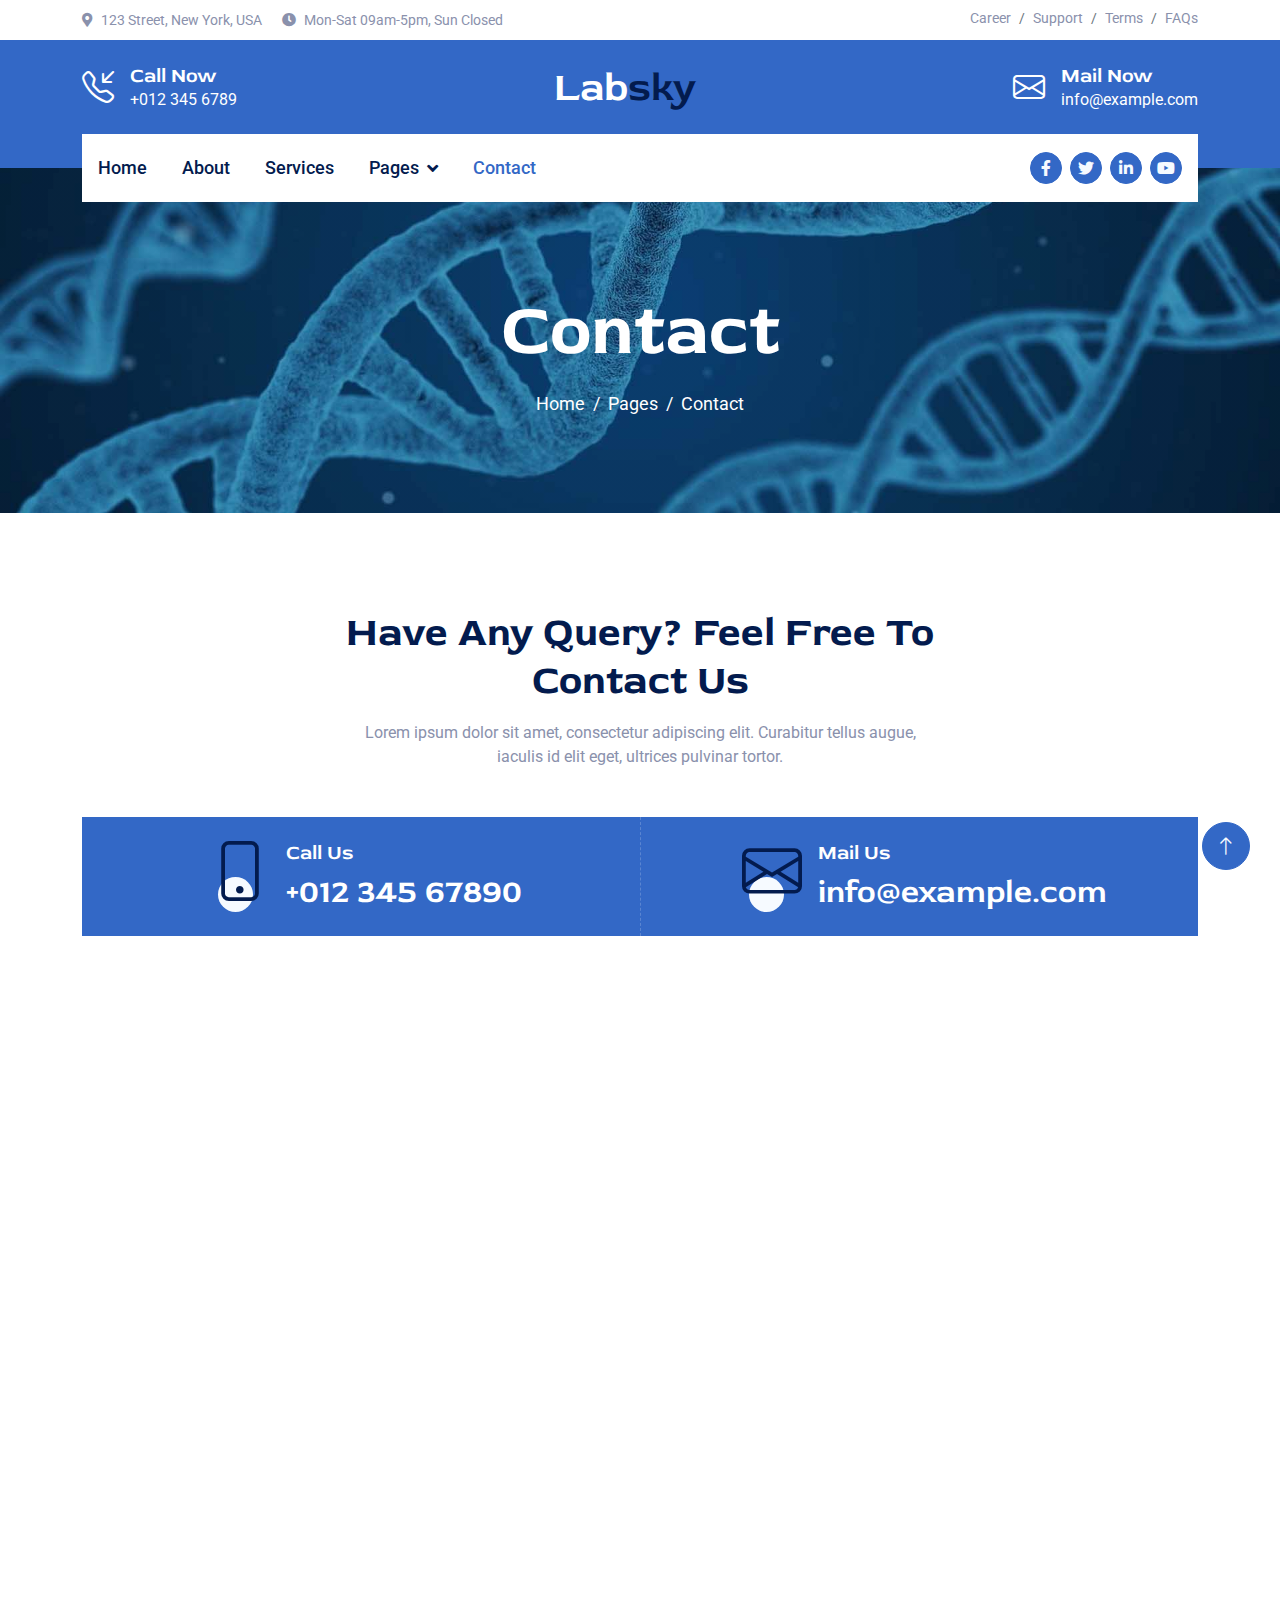
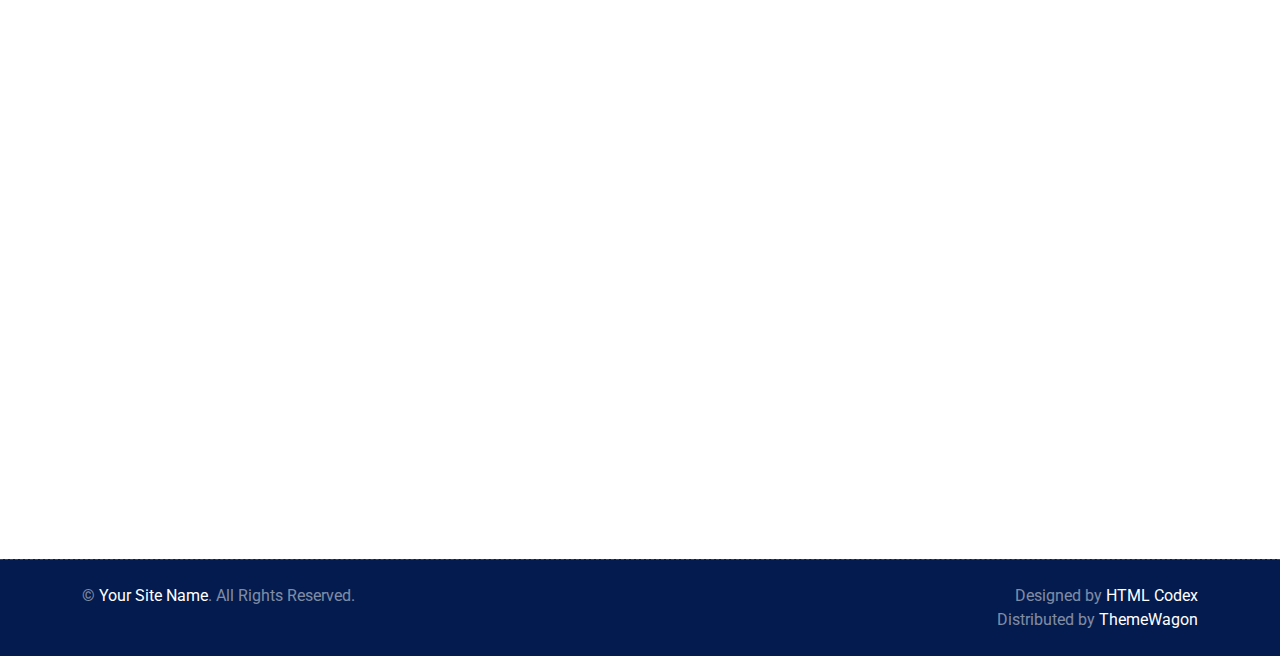
<file: contact.html>
<!DOCTYPE html>
<html lang="en">

<head>
    <meta charset="utf-8">
    <title>Labsky - Laboratory HTML Website Template</title>
    <meta content="width=device-width, initial-scale=1.0" name="viewport">
    <meta content="" name="keywords">
    <meta content="" name="description">

    <!-- Favicon -->
    <link href="img/favicon.ico" rel="icon">

    <!-- Google Web Fonts -->
    <link rel="preconnect" href="https://fonts.googleapis.com">
    <link rel="preconnect" href="https://fonts.gstatic.com" crossorigin>
    <link href="https://fonts.googleapis.com/css2?family=Roboto:wght@400;500&family=Red+Rose:wght@600;700&display=swap"
        rel="stylesheet">

    <!-- Icon Font Stylesheet -->
    <link href="https://cdnjs.cloudflare.com/ajax/libs/font-awesome/5.10.0/css/all.min.css" rel="stylesheet">
    <link rel="stylesheet" href="https://cdn.jsdelivr.net/npm/bootstrap-icons@1.10.4/font/bootstrap-icons.css">

    <!-- Libraries Stylesheet -->
    <link href="lib/animate/animate.min.css" rel="stylesheet">
    <link href="lib/owlcarousel/assets/owl.carousel.min.css" rel="stylesheet">

    <!-- Customized Bootstrap Stylesheet -->
    <link href="css/bootstrap.min.css" rel="stylesheet">

    <!-- Template Stylesheet -->
    <link href="css/style.css" rel="stylesheet">
</head>

<body>
    <!-- Spinner Start -->
    <div id="spinner"
        class="show bg-white position-fixed translate-middle w-100 vh-100 top-50 start-50 d-flex align-items-center justify-content-center">
        <div class="spinner-border text-primary" role="status" style="width: 3rem; height: 3rem;"></div>
    </div>
    <!-- Spinner End -->


    <!-- Topbar Start -->
    <div class="container-fluid py-2 d-none d-lg-flex">
        <div class="container">
            <div class="d-flex justify-content-between">
                <div>
                    <small class="me-3"><i class="fa fa-map-marker-alt me-2"></i>123 Street, New York, USA</small>
                    <small class="me-3"><i class="fa fa-clock me-2"></i>Mon-Sat 09am-5pm, Sun Closed</small>
                </div>
                <nav class="breadcrumb mb-0">
                    <a class="breadcrumb-item small text-body" href="#">Career</a>
                    <a class="breadcrumb-item small text-body" href="#">Support</a>
                    <a class="breadcrumb-item small text-body" href="#">Terms</a>
                    <a class="breadcrumb-item small text-body" href="#">FAQs</a>
                </nav>
            </div>
        </div>
    </div>
    <!-- Topbar End -->


    <!-- Brand Start -->
    <div class="container-fluid bg-primary text-white pt-4 pb-5 d-none d-lg-flex">
        <div class="container pb-2">
            <div class="d-flex align-items-center justify-content-between">
                <div class="d-flex">
                    <i class="bi bi-telephone-inbound fs-2"></i>
                    <div class="ms-3">
                        <h5 class="text-white mb-0">Call Now</h5>
                        <span>+012 345 6789</span>
                    </div>
                </div>
                <a href="index.html" class="h1 text-white mb-0">Lab<span class="text-dark">sky</span></a>
                <div class="d-flex">
                    <i class="bi bi-envelope fs-2"></i>
                    <div class="ms-3">
                        <h5 class="text-white mb-0">Mail Now</h5>
                        <span>info@example.com</span>
                    </div>
                </div>
            </div>
        </div>
    </div>
    <!-- Brand End -->


    <!-- Navbar Start -->
    <div class="container-fluid sticky-top">
        <div class="container">
            <nav class="navbar navbar-expand-lg navbar-light bg-white py-lg-0 px-lg-3">
                <a href="index.html" class="navbar-brand d-lg-none">
                    <h1 class="text-primary m-0">Lab<span class="text-dark">sky</span></h1>
                </a>
                <button type="button" class="navbar-toggler me-0" data-bs-toggle="collapse"
                    data-bs-target="#navbarCollapse">
                    <span class="navbar-toggler-icon"></span>
                </button>
                <div class="collapse navbar-collapse" id="navbarCollapse">
                    <div class="navbar-nav">
                        <a href="index.html" class="nav-item nav-link">Home</a>
                        <a href="about.html" class="nav-item nav-link">About</a>
                        <a href="service.html" class="nav-item nav-link">Services</a>
                        <div class="nav-item dropdown">
                            <a href="#" class="nav-link dropdown-toggle" data-bs-toggle="dropdown">Pages</a>
                            <div class="dropdown-menu bg-light m-0">
                                <a href="feature.html" class="dropdown-item">Features</a>
                                <a href="team.html" class="dropdown-item">Our Team</a>
                                <a href="testimonial.html" class="dropdown-item">Testimonial</a>
                                <a href="appoinment.html" class="dropdown-item">Appoinment</a>
                                <a href="404.html" class="dropdown-item">404 Page</a>
                            </div>
                        </div>
                        <a href="contact.html" class="nav-item nav-link active">Contact</a>
                    </div>
                    <div class="ms-auto d-none d-lg-flex">
                        <a class="btn btn-sm-square btn-primary ms-2" href=""><i class="fab fa-facebook-f"></i></a>
                        <a class="btn btn-sm-square btn-primary ms-2" href=""><i class="fab fa-twitter"></i></a>
                        <a class="btn btn-sm-square btn-primary ms-2" href=""><i class="fab fa-linkedin-in"></i></a>
                        <a class="btn btn-sm-square btn-primary ms-2" href=""><i class="fab fa-youtube"></i></a>
                    </div>
                </div>
            </nav>
        </div>
    </div>
    <!-- Navbar End -->


    <!-- Page Header Start -->
    <div class="container-fluid page-header py-5 wow fadeIn" data-wow-delay="0.1s">
        <div class="container text-center py-5 mt-4">
            <h1 class="display-2 text-white mb-3 animated slideInDown">Contact</h1>
            <nav aria-label="breadcrumb animated slideInDown">
                <ol class="breadcrumb justify-content-center mb-0">
                    <li class="breadcrumb-item"><a href="#">Home</a></li>
                    <li class="breadcrumb-item"><a href="#">Pages</a></li>
                    <li class="breadcrumb-item" aria-current="page">Contact</li>
                </ol>
            </nav>
        </div>
    </div>
    <!-- Page Header End -->


    <!-- Contact Start -->
    <div class="container-fluid py-5">
        <div class="container py-5">
            <div class="text-center mx-auto wow fadeInUp" data-wow-delay="0.1s" style="max-width: 600px;">
                <h1 class="display-6 mb-3">Have Any Query? Feel Free To Contact Us</h1>
                <p class="mb-5">Lorem ipsum dolor sit amet, consectetur adipiscing elit. Curabitur tellus augue, iaculis id elit eget, ultrices pulvinar tortor.</p>
            </div>
            <div class="row contact-info position-relative g-0 mb-5">
                <div class="col-lg-6">
                    <a href="tel:+0123456789" class="d-flex justify-content-lg-center bg-primary p-4">
                        <div class="icon-box-light flex-shrink-0">
                            <i class="bi bi-phone text-dark"></i>
                        </div>
                        <div class="ms-3">
                            <h5 class="text-white">Call Us</h5>
                            <h2 class="text-white mb-0">+012 345 67890</h2>
                        </div>
                    </a>
                </div>
                <div class="col-lg-6">
                    <a href="mailto:info@example.com" class="d-flex justify-content-lg-center bg-primary p-4">
                        <div class="icon-box-light flex-shrink-0">
                            <i class="bi bi-envelope text-dark"></i>
                        </div>
                        <div class="ms-3">
                            <h5 class="text-white">Mail Us</h5>
                            <h2 class="text-white mb-0">info@example.com</h2>
                        </div>
                    </a>
                </div>
            </div>
            <div class="row g-5">
                <div class="col-lg-6 wow fadeInUp" data-wow-delay="0.1s">
                    <p class="mb-4">The contact form is currently inactive. Get a functional and working contact form with Ajax & PHP in a few minutes. Just copy and paste the files, add a little code and you're done. <a href="https://htmlcodex.com/contact-form">Download Now</a>.</p>
                    <form>
                        <div class="row g-3">
                            <div class="col-md-6">
                                <div class="form-floating">
                                    <input type="text" class="form-control" id="name" placeholder="Your Name">
                                    <label for="name">Your Name</label>
                                </div>
                            </div>
                            <div class="col-md-6">
                                <div class="form-floating">
                                    <input type="email" class="form-control" id="email" placeholder="Your Email">
                                    <label for="email">Your Email</label>
                                </div>
                            </div>
                            <div class="col-12">
                                <div class="form-floating">
                                    <input type="text" class="form-control" id="subject" placeholder="Subject">
                                    <label for="subject">Subject</label>
                                </div>
                            </div>
                            <div class="col-12">
                                <div class="form-floating">
                                    <textarea class="form-control" placeholder="Leave a message here" id="message" style="height: 200px"></textarea>
                                    <label for="message">Message</label>
                                </div>
                            </div>
                            <div class="col-12">
                                <button class="btn btn-primary py-3 px-5" type="submit">Send Message</button>
                            </div>
                        </div>
                    </form>
                </div>
                <div class="col-lg-6 wow fadeInUp" data-wow-delay="0.5s">
                    <iframe class="w-100 h-100"
                    src="https://www.google.com/maps/embed?pb=!1m18!1m12!1m3!1d3001156.4288297426!2d-78.01371936852176!3d42.72876761954724!2m3!1f0!2f0!3f0!3m2!1i1024!2i768!4f13.1!3m3!1m2!1s0x4ccc4bf0f123a5a9%3A0xddcfc6c1de189567!2sNew%20York%2C%20USA!5e0!3m2!1sen!2sbd!4v1603794290143!5m2!1sen!2sbd"
                    frameborder="0" style="min-height: 300px; border:0;" allowfullscreen="" aria-hidden="false"
                    tabindex="0"></iframe>
                </div>
            </div>
        </div>
    </div>
    <!-- Contact End -->


    <!-- Footer Start -->
    <div class="container-fluid footer position-relative bg-dark text-white-50 py-5 wow fadeIn" data-wow-delay="0.1s">
        <div class="container">
            <div class="row g-5 py-5">
                <div class="col-lg-6 pe-lg-5">
                    <a href="index.html" class="navbar-brand">
                        <h1 class="h1 text-primary mb-0">Lab<span class="text-white">sky</span></h1>
                    </a>
                    <p class="fs-5 mb-4">Lorem ipsum dolor sit amet, consectetur adipiscing elit. Curabitur tellus augue, iaculis id elit eget, ultrices pulvinar tortor.</p>
                    <p><i class="fa fa-map-marker-alt me-2"></i>123 Street, New York, USA</p>
                    <p><i class="fa fa-phone-alt me-2"></i>+012 345 67890</p>
                    <p><i class="fa fa-envelope me-2"></i>info@example.com</p>
                    <div class="d-flex mt-4">
                        <a class="btn btn-lg-square btn-primary me-2" href="#"><i class="fab fa-twitter"></i></a>
                        <a class="btn btn-lg-square btn-primary me-2" href="#"><i class="fab fa-facebook-f"></i></a>
                        <a class="btn btn-lg-square btn-primary me-2" href="#"><i class="fab fa-linkedin-in"></i></a>
                        <a class="btn btn-lg-square btn-primary me-2" href="#"><i class="fab fa-instagram"></i></a>
                    </div>
                </div>
                <div class="col-lg-6 ps-lg-5">
                    <div class="row g-5">
                        <div class="col-sm-6">
                            <h4 class="text-light mb-4">Quick Links</h4>
                            <a class="btn btn-link" href="">About Us</a>
                            <a class="btn btn-link" href="">Contact Us</a>
                            <a class="btn btn-link" href="">Our Services</a>
                            <a class="btn btn-link" href="">Terms & Condition</a>
                            <a class="btn btn-link" href="">Support</a>
                        </div>
                        <div class="col-sm-6">
                            <h4 class="text-light mb-4">Popular Links</h4>
                            <a class="btn btn-link" href="">About Us</a>
                            <a class="btn btn-link" href="">Contact Us</a>
                            <a class="btn btn-link" href="">Our Services</a>
                            <a class="btn btn-link" href="">Terms & Condition</a>
                            <a class="btn btn-link" href="">Support</a>
                        </div>
                        <div class="col-sm-12">
                            <h4 class="text-light mb-4">Newsletter</h4>
                            <div class="w-100">
                                <div class="input-group">
                                    <input type="text" class="form-control border-0 py-3 px-4" style="background: rgba(255, 255, 255, .1);" placeholder="Your Email Address"><button class="btn btn-primary px-4">Sign Up</button>
                                </div>
                            </div>
                        </div>
                    </div>
                </div>
            </div>
        </div>
    </div>
    <!-- Footer End -->


    <!-- Copyright Start -->
    <div class="container-fluid copyright bg-dark text-white-50 py-4">
        <div class="container">
            <div class="row">
                <div class="col-md-6 text-center text-md-start">
                    <p class="mb-0">&copy; <a href="#">Your Site Name</a>. All Rights Reserved.</p>
                </div>
                <div class="col-md-6 text-center text-md-end">
                    <!--/*** This template is free as long as you keep the footer author’s credit link/attribution link/backlink. If you'd like to use the template without the footer author’s credit link/attribution link/backlink, you can purchase the Credit Removal License from "https://htmlcodex.com/credit-removal". Thank you for your support. ***/-->
                    <p class="mb-0">Designed by <a href="https://htmlcodex.com">HTML Codex</a><br>Distributed by <a href="https://themewagon.com">ThemeWagon</a></p>
                </div>
            </div>
        </div>
    </div>
    <!-- Copyright End -->


    <!-- Back to Top -->
    <a href="#" class="btn btn-lg btn-primary btn-lg-square rounded-circle back-to-top"><i class="bi bi-arrow-up"></i></a>


    <!-- JavaScript Libraries -->
    <script src="https://ajax.googleapis.com/ajax/libs/jquery/3.6.1/jquery.min.js"></script>
    <script src="https://cdn.jsdelivr.net/npm/bootstrap@5.0.0/dist/js/bootstrap.bundle.min.js"></script>
    <script src="lib/wow/wow.min.js"></script>
    <script src="lib/easing/easing.min.js"></script>
    <script src="lib/waypoints/waypoints.min.js"></script>
    <script src="lib/counterup/counterup.min.js"></script>
    <script src="lib/owlcarousel/owl.carousel.min.js"></script>

    <!-- Template Javascript -->
    <script src="js/main.js"></script>
</body>

</html>
</file>
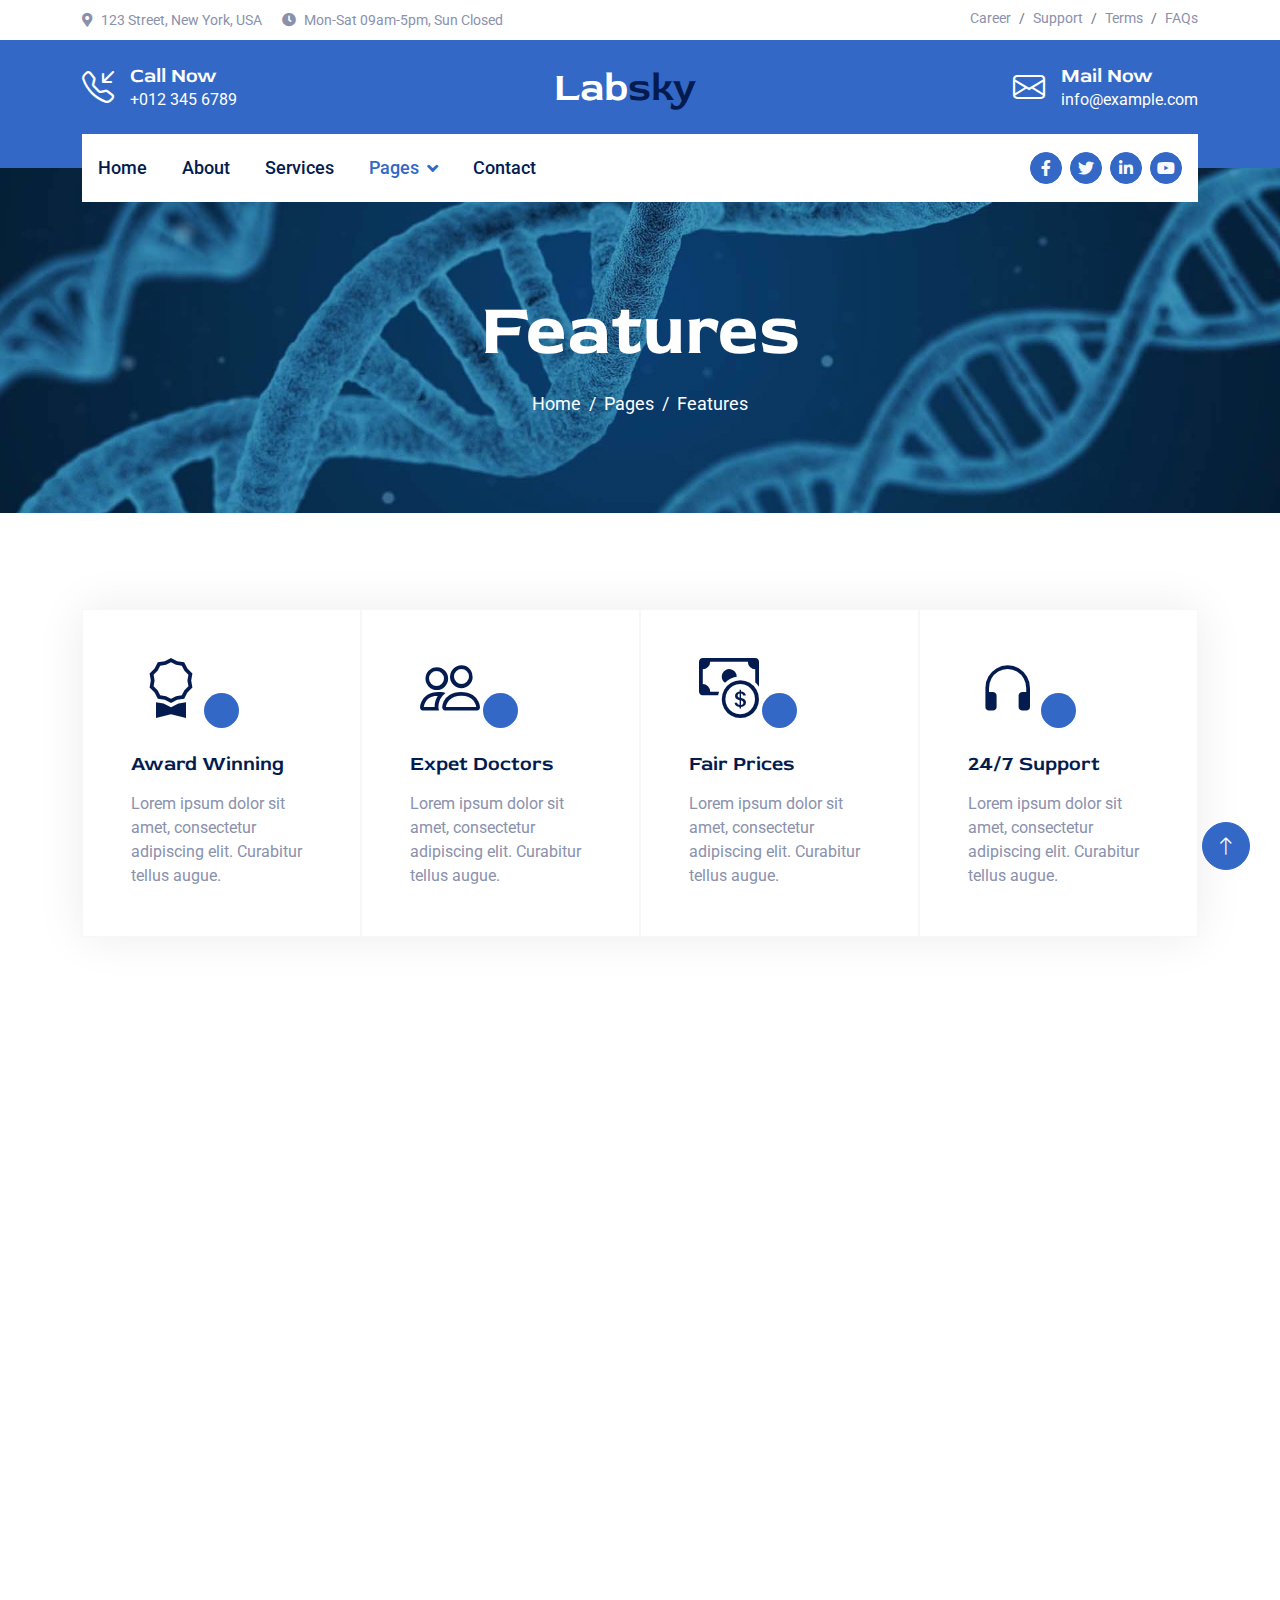
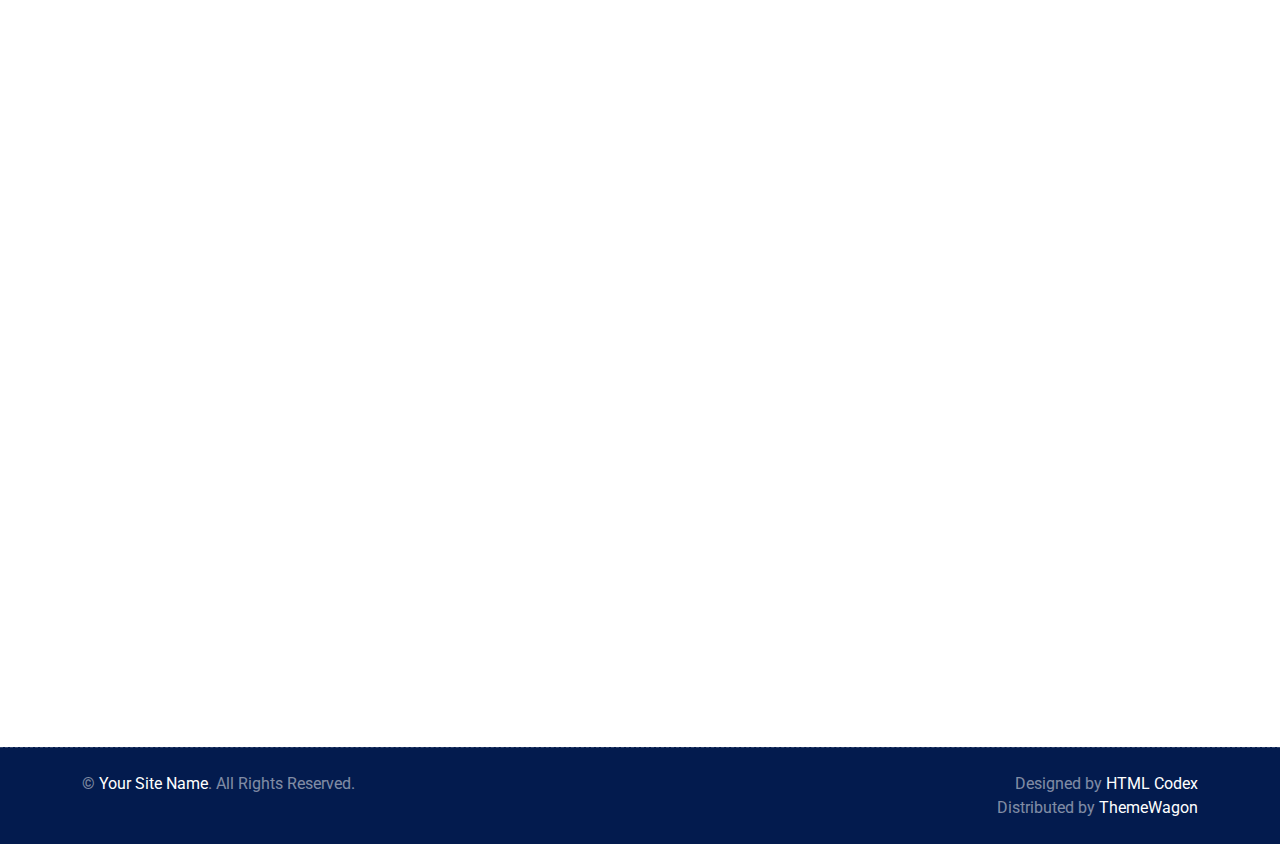
<file: feature.html>
<!DOCTYPE html>
<html lang="en">

<head>
    <meta charset="utf-8">
    <title>Labsky - Laboratory HTML Website Template</title>
    <meta content="width=device-width, initial-scale=1.0" name="viewport">
    <meta content="" name="keywords">
    <meta content="" name="description">

    <!-- Favicon -->
    <link href="img/favicon.ico" rel="icon">

    <!-- Google Web Fonts -->
    <link rel="preconnect" href="https://fonts.googleapis.com">
    <link rel="preconnect" href="https://fonts.gstatic.com" crossorigin>
    <link href="https://fonts.googleapis.com/css2?family=Roboto:wght@400;500&family=Red+Rose:wght@600;700&display=swap"
        rel="stylesheet">

    <!-- Icon Font Stylesheet -->
    <link href="https://cdnjs.cloudflare.com/ajax/libs/font-awesome/5.10.0/css/all.min.css" rel="stylesheet">
    <link rel="stylesheet" href="https://cdn.jsdelivr.net/npm/bootstrap-icons@1.10.4/font/bootstrap-icons.css">

    <!-- Libraries Stylesheet -->
    <link href="lib/animate/animate.min.css" rel="stylesheet">
    <link href="lib/owlcarousel/assets/owl.carousel.min.css" rel="stylesheet">

    <!-- Customized Bootstrap Stylesheet -->
    <link href="css/bootstrap.min.css" rel="stylesheet">

    <!-- Template Stylesheet -->
    <link href="css/style.css" rel="stylesheet">
</head>

<body>
    <!-- Spinner Start -->
    <div id="spinner"
        class="show bg-white position-fixed translate-middle w-100 vh-100 top-50 start-50 d-flex align-items-center justify-content-center">
        <div class="spinner-border text-primary" role="status" style="width: 3rem; height: 3rem;"></div>
    </div>
    <!-- Spinner End -->


    <!-- Topbar Start -->
    <div class="container-fluid py-2 d-none d-lg-flex">
        <div class="container">
            <div class="d-flex justify-content-between">
                <div>
                    <small class="me-3"><i class="fa fa-map-marker-alt me-2"></i>123 Street, New York, USA</small>
                    <small class="me-3"><i class="fa fa-clock me-2"></i>Mon-Sat 09am-5pm, Sun Closed</small>
                </div>
                <nav class="breadcrumb mb-0">
                    <a class="breadcrumb-item small text-body" href="#">Career</a>
                    <a class="breadcrumb-item small text-body" href="#">Support</a>
                    <a class="breadcrumb-item small text-body" href="#">Terms</a>
                    <a class="breadcrumb-item small text-body" href="#">FAQs</a>
                </nav>
            </div>
        </div>
    </div>
    <!-- Topbar End -->


    <!-- Brand Start -->
    <div class="container-fluid bg-primary text-white pt-4 pb-5 d-none d-lg-flex">
        <div class="container pb-2">
            <div class="d-flex align-items-center justify-content-between">
                <div class="d-flex">
                    <i class="bi bi-telephone-inbound fs-2"></i>
                    <div class="ms-3">
                        <h5 class="text-white mb-0">Call Now</h5>
                        <span>+012 345 6789</span>
                    </div>
                </div>
                <a href="index.html" class="h1 text-white mb-0">Lab<span class="text-dark">sky</span></a>
                <div class="d-flex">
                    <i class="bi bi-envelope fs-2"></i>
                    <div class="ms-3">
                        <h5 class="text-white mb-0">Mail Now</h5>
                        <span>info@example.com</span>
                    </div>
                </div>
            </div>
        </div>
    </div>
    <!-- Brand End -->


    <!-- Navbar Start -->
    <div class="container-fluid sticky-top">
        <div class="container">
            <nav class="navbar navbar-expand-lg navbar-light bg-white py-lg-0 px-lg-3">
                <a href="index.html" class="navbar-brand d-lg-none">
                    <h1 class="text-primary m-0">Lab<span class="text-dark">sky</span></h1>
                </a>
                <button type="button" class="navbar-toggler me-0" data-bs-toggle="collapse"
                    data-bs-target="#navbarCollapse">
                    <span class="navbar-toggler-icon"></span>
                </button>
                <div class="collapse navbar-collapse" id="navbarCollapse">
                    <div class="navbar-nav">
                        <a href="index.html" class="nav-item nav-link">Home</a>
                        <a href="about.html" class="nav-item nav-link">About</a>
                        <a href="service.html" class="nav-item nav-link">Services</a>
                        <div class="nav-item dropdown">
                            <a href="#" class="nav-link dropdown-toggle active" data-bs-toggle="dropdown">Pages</a>
                            <div class="dropdown-menu bg-light m-0">
                                <a href="feature.html" class="dropdown-item active">Features</a>
                                <a href="team.html" class="dropdown-item">Our Team</a>
                                <a href="testimonial.html" class="dropdown-item">Testimonial</a>
                                <a href="appoinment.html" class="dropdown-item">Appoinment</a>
                                <a href="404.html" class="dropdown-item">404 Page</a>
                            </div>
                        </div>
                        <a href="contact.html" class="nav-item nav-link">Contact</a>
                    </div>
                    <div class="ms-auto d-none d-lg-flex">
                        <a class="btn btn-sm-square btn-primary ms-2" href=""><i class="fab fa-facebook-f"></i></a>
                        <a class="btn btn-sm-square btn-primary ms-2" href=""><i class="fab fa-twitter"></i></a>
                        <a class="btn btn-sm-square btn-primary ms-2" href=""><i class="fab fa-linkedin-in"></i></a>
                        <a class="btn btn-sm-square btn-primary ms-2" href=""><i class="fab fa-youtube"></i></a>
                    </div>
                </div>
            </nav>
        </div>
    </div>
    <!-- Navbar End -->


    <!-- Page Header Start -->
    <div class="container-fluid page-header py-5 mb-5 wow fadeIn" data-wow-delay="0.1s">
        <div class="container text-center py-5 mt-4">
            <h1 class="display-2 text-white mb-3 animated slideInDown">Features</h1>
            <nav aria-label="breadcrumb animated slideInDown">
                <ol class="breadcrumb justify-content-center mb-0">
                    <li class="breadcrumb-item"><a href="#">Home</a></li>
                    <li class="breadcrumb-item"><a href="#">Pages</a></li>
                    <li class="breadcrumb-item" aria-current="page">Features</li>
                </ol>
            </nav>
        </div>
    </div>
    <!-- Page Header End -->

    
    <!-- Features Start -->
    <div class="container-fluid py-5">
        <div class="container">
            <div class="row g-0 feature-row">
                <div class="col-md-6 col-lg-3 wow fadeIn" data-wow-delay="0.1s">
                    <div class="feature-item border h-100 p-5">
                        <div class="icon-box-primary mb-4">
                            <i class="bi bi-award text-dark"></i>
                        </div>
                        <h5 class="mb-3">Award Winning</h5>
                        <p class="mb-0">Lorem ipsum dolor sit amet, consectetur adipiscing elit. Curabitur tellus augue.</p>
                    </div>
                </div>
                <div class="col-md-6 col-lg-3 wow fadeIn" data-wow-delay="0.3s">
                    <div class="feature-item border h-100 p-5">
                        <div class="icon-box-primary mb-4">
                            <i class="bi bi-people text-dark"></i>
                        </div>
                        <h5 class="mb-3">Expet Doctors</h5>
                        <p class="mb-0">Lorem ipsum dolor sit amet, consectetur adipiscing elit. Curabitur tellus augue.</p>
                    </div>
                </div>
                <div class="col-md-6 col-lg-3 wow fadeIn" data-wow-delay="0.5s">
                    <div class="feature-item border h-100 p-5">
                        <div class="icon-box-primary mb-4">
                            <i class="bi bi-cash-coin text-dark"></i>
                        </div>
                        <h5 class="mb-3">Fair Prices</h5>
                        <p class="mb-0">Lorem ipsum dolor sit amet, consectetur adipiscing elit. Curabitur tellus augue.</p>
                    </div>
                </div>
                <div class="col-md-6 col-lg-3 wow fadeIn" data-wow-delay="0.7s">
                    <div class="feature-item border h-100 p-5">
                        <div class="icon-box-primary mb-4">
                            <i class="bi bi-headphones text-dark"></i>
                        </div>
                        <h5 class="mb-3">24/7 Support</h5>
                        <p class="mb-0">Lorem ipsum dolor sit amet, consectetur adipiscing elit. Curabitur tellus augue.</p>
                    </div>
                </div>
            </div>
        </div>
    </div>
    <!-- Features End -->


    <!-- Features Start -->
    <div class="container-fluid feature mt-5 wow fadeInUp" data-wow-delay="0.1s">
        <div class="container">
            <div class="row g-0">
                <div class="col-lg-6 pt-lg-5">
                    <div class="bg-white p-5 mt-lg-5">
                        <h1 class="display-6 mb-4 wow fadeIn" data-wow-delay="0.3s">The Best Medical Test & Laboratory Solution</h1>
                        <p class="mb-4 wow fadeIn" data-wow-delay="0.4s">Lorem ipsum dolor sit amet, consectetur adipiscing elit. Curabitur tellus augue, iaculis id elit eget, ultrices pulvinar tortor. Quisque vel lorem porttitor, malesuada arcu quis, fringilla risus. Pellentesque eu consequat augue.</p>
                        <div class="row g-5 pt-2 mb-5">
                            <div class="col-sm-6 wow fadeIn" data-wow-delay="0.3s">
                                <div class="icon-box-primary mb-4">
                                    <i class="bi bi-person-plus text-dark"></i>
                                </div>
                                <h5 class="mb-3">Experience Doctors</h5>
                                <span>Lorem ipsum dolor sit amet, consectetur adipiscing elit.</span>
                            </div>
                            <div class="col-sm-6 wow fadeIn" data-wow-delay="0.4s">
                                <div class="icon-box-primary mb-4">
                                    <i class="bi bi-check-all text-dark"></i>
                                </div>
                                <h5 class="mb-3">Advanced Microscopy</h5>
                                <span>Lorem ipsum dolor sit amet, consectetur adipiscing elit.</span>
                            </div>
                        </div>
                        <a class="btn btn-primary py-3 px-5 wow fadeIn" data-wow-delay="0.5s" href="">Explore More</a>
                    </div>
                </div>
                <div class="col-lg-6">
                    <div class="row h-100 align-items-end">
                        <div class="col-12 wow fadeIn" data-wow-delay="0.3s">
                            <div class="d-flex align-items-center justify-content-center" style="min-height: 300px;">
                                <button type="button" class="btn-play" data-bs-toggle="modal"
                                    data-src="https://www.youtube.com/embed/DWRcNpR6Kdc" data-bs-target="#videoModal">
                                    <span></span>
                                </button>
                            </div>
                        </div>
                        <div class="col-12">
                            <div class="bg-primary p-5">
                                <div class="experience mb-4 wow fadeIn" data-wow-delay="0.3s">
                                    <div class="d-flex justify-content-between mb-2">
                                        <span class="text-white">Sample Preparation</span>
                                        <span class="text-white">90%</span>
                                    </div>
                                    <div class="progress">
                                        <div class="progress-bar bg-dark" role="progressbar" aria-valuenow="90" aria-valuemin="0" aria-valuemax="100"></div>
                                    </div>
                                </div>
                                <div class="experience mb-4 wow fadeIn" data-wow-delay="0.4s">
                                    <div class="d-flex justify-content-between mb-2">
                                        <span class="text-white">Result Accuracy</span>
                                        <span class="text-white">95%</span>
                                    </div>
                                    <div class="progress">
                                        <div class="progress-bar bg-dark" role="progressbar" aria-valuenow="95" aria-valuemin="0" aria-valuemax="100"></div>
                                    </div>
                                </div>
                                <div class="experience mb-0 wow fadeIn" data-wow-delay="0.5s">
                                    <div class="d-flex justify-content-between mb-2">
                                        <span class="text-white">Lab Equipments</span>
                                        <span class="text-white">90%</span>
                                    </div>
                                    <div class="progress">
                                        <div class="progress-bar bg-dark" role="progressbar" aria-valuenow="90" aria-valuemin="0" aria-valuemax="100"></div>
                                    </div>
                                </div>
                            </div>
                        </div>
                    </div>
                </div>
            </div>
        </div>
    </div>
    <!-- Features End -->


    <!-- Footer Start -->
    <div class="container-fluid footer position-relative bg-dark text-white-50 py-5 wow fadeIn" data-wow-delay="0.1s">
        <div class="container">
            <div class="row g-5 py-5">
                <div class="col-lg-6 pe-lg-5">
                    <a href="index.html" class="navbar-brand">
                        <h1 class="h1 text-primary mb-0">Lab<span class="text-white">sky</span></h1>
                    </a>
                    <p class="fs-5 mb-4">Lorem ipsum dolor sit amet, consectetur adipiscing elit. Curabitur tellus augue, iaculis id elit eget, ultrices pulvinar tortor.</p>
                    <p><i class="fa fa-map-marker-alt me-2"></i>123 Street, New York, USA</p>
                    <p><i class="fa fa-phone-alt me-2"></i>+012 345 67890</p>
                    <p><i class="fa fa-envelope me-2"></i>info@example.com</p>
                    <div class="d-flex mt-4">
                        <a class="btn btn-lg-square btn-primary me-2" href="#"><i class="fab fa-twitter"></i></a>
                        <a class="btn btn-lg-square btn-primary me-2" href="#"><i class="fab fa-facebook-f"></i></a>
                        <a class="btn btn-lg-square btn-primary me-2" href="#"><i class="fab fa-linkedin-in"></i></a>
                        <a class="btn btn-lg-square btn-primary me-2" href="#"><i class="fab fa-instagram"></i></a>
                    </div>
                </div>
                <div class="col-lg-6 ps-lg-5">
                    <div class="row g-5">
                        <div class="col-sm-6">
                            <h4 class="text-light mb-4">Quick Links</h4>
                            <a class="btn btn-link" href="">About Us</a>
                            <a class="btn btn-link" href="">Contact Us</a>
                            <a class="btn btn-link" href="">Our Services</a>
                            <a class="btn btn-link" href="">Terms & Condition</a>
                            <a class="btn btn-link" href="">Support</a>
                        </div>
                        <div class="col-sm-6">
                            <h4 class="text-light mb-4">Popular Links</h4>
                            <a class="btn btn-link" href="">About Us</a>
                            <a class="btn btn-link" href="">Contact Us</a>
                            <a class="btn btn-link" href="">Our Services</a>
                            <a class="btn btn-link" href="">Terms & Condition</a>
                            <a class="btn btn-link" href="">Support</a>
                        </div>
                        <div class="col-sm-12">
                            <h4 class="text-light mb-4">Newsletter</h4>
                            <div class="w-100">
                                <div class="input-group">
                                    <input type="text" class="form-control border-0 py-3 px-4" style="background: rgba(255, 255, 255, .1);" placeholder="Your Email Address"><button class="btn btn-primary px-4">Sign Up</button>
                                </div>
                            </div>
                        </div>
                    </div>
                </div>
            </div>
        </div>
    </div>
    <!-- Footer End -->


    <!-- Copyright Start -->
    <div class="container-fluid copyright bg-dark text-white-50 py-4">
        <div class="container">
            <div class="row">
                <div class="col-md-6 text-center text-md-start">
                    <p class="mb-0">&copy; <a href="#">Your Site Name</a>. All Rights Reserved.</p>
                </div>
                <div class="col-md-6 text-center text-md-end">
                    <!--/*** This template is free as long as you keep the footer author’s credit link/attribution link/backlink. If you'd like to use the template without the footer author’s credit link/attribution link/backlink, you can purchase the Credit Removal License from "https://htmlcodex.com/credit-removal". Thank you for your support. ***/-->
                    <p class="mb-0">Designed by <a href="https://htmlcodex.com">HTML Codex</a><br>Distributed by <a href="https://themewagon.com">ThemeWagon</a></p>
                </div>
            </div>
        </div>
    </div>
    <!-- Copyright End -->


    <!-- Back to Top -->
    <a href="#" class="btn btn-lg btn-primary btn-lg-square rounded-circle back-to-top"><i class="bi bi-arrow-up"></i></a>


    <!-- JavaScript Libraries -->
    <script src="https://ajax.googleapis.com/ajax/libs/jquery/3.6.1/jquery.min.js"></script>
    <script src="https://cdn.jsdelivr.net/npm/bootstrap@5.0.0/dist/js/bootstrap.bundle.min.js"></script>
    <script src="lib/wow/wow.min.js"></script>
    <script src="lib/easing/easing.min.js"></script>
    <script src="lib/waypoints/waypoints.min.js"></script>
    <script src="lib/counterup/counterup.min.js"></script>
    <script src="lib/owlcarousel/owl.carousel.min.js"></script>

    <!-- Template Javascript -->
    <script src="js/main.js"></script>
</body>

</html>
</file>
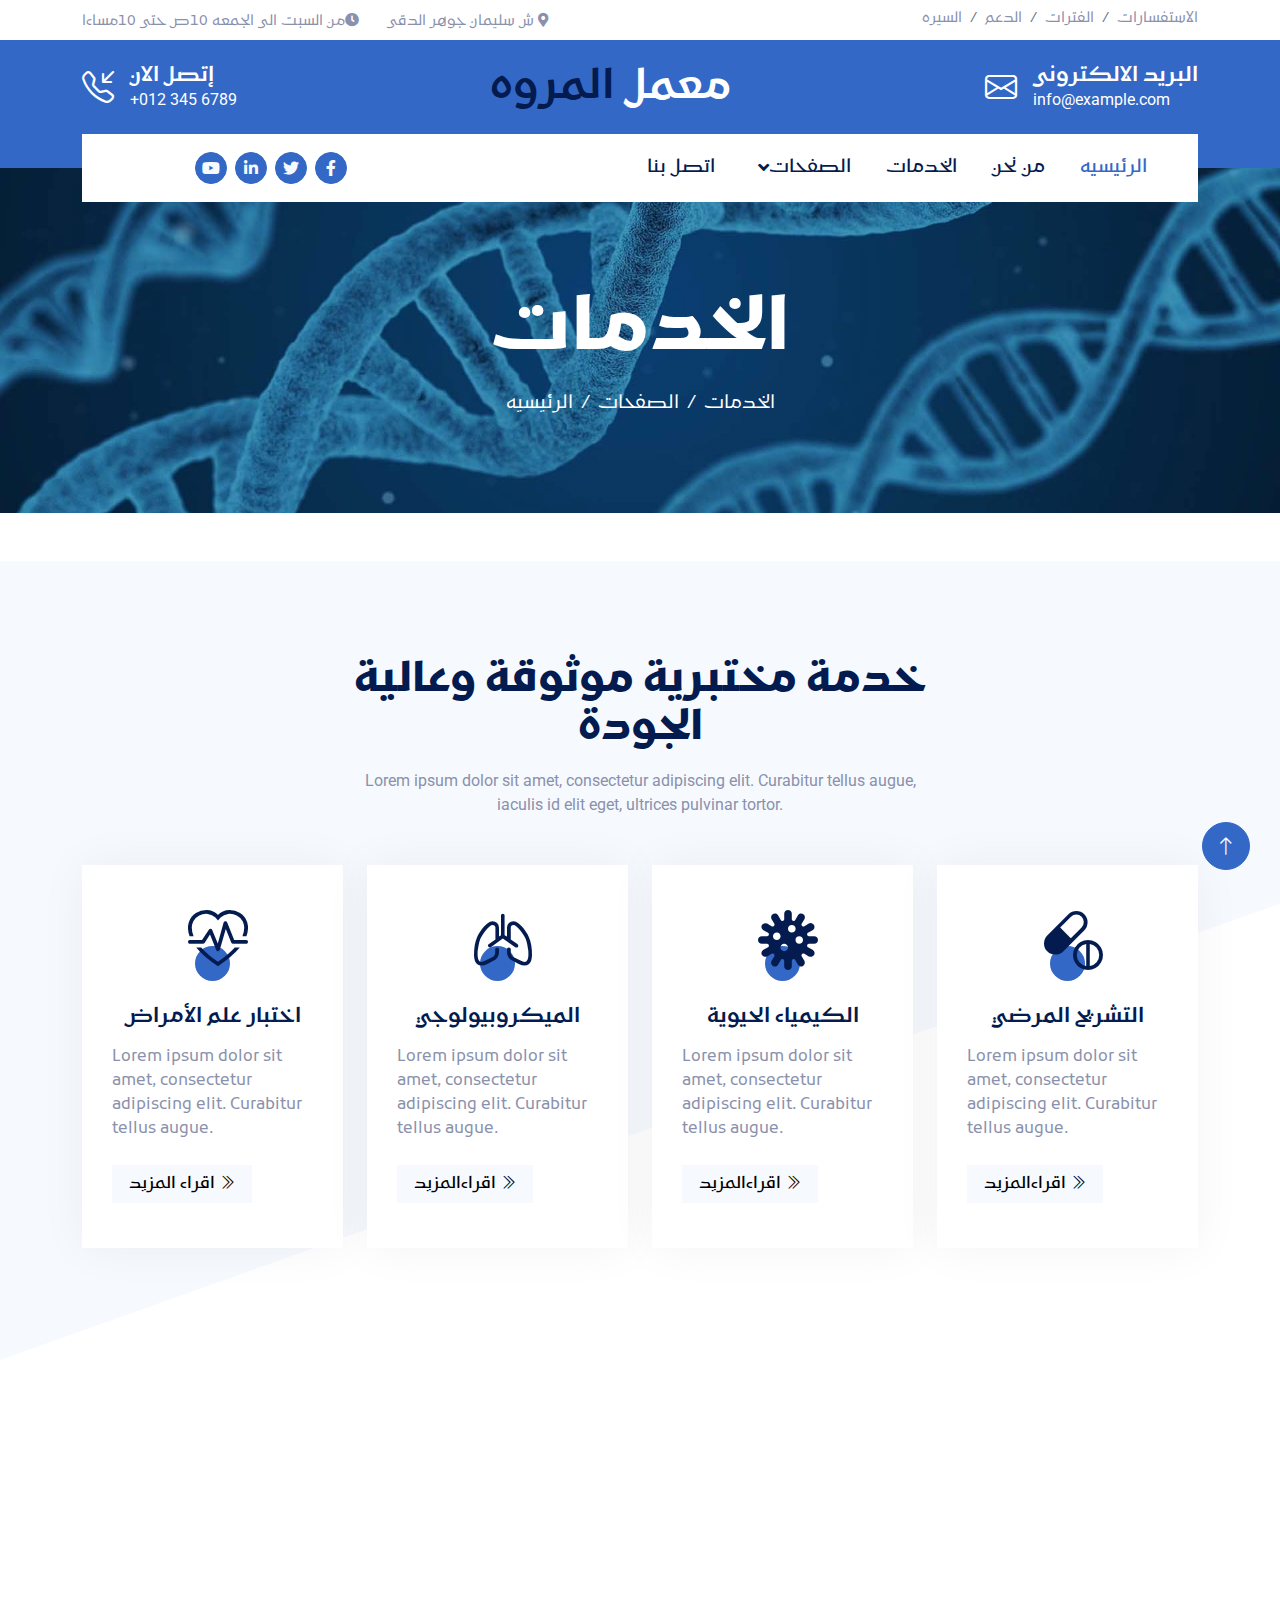
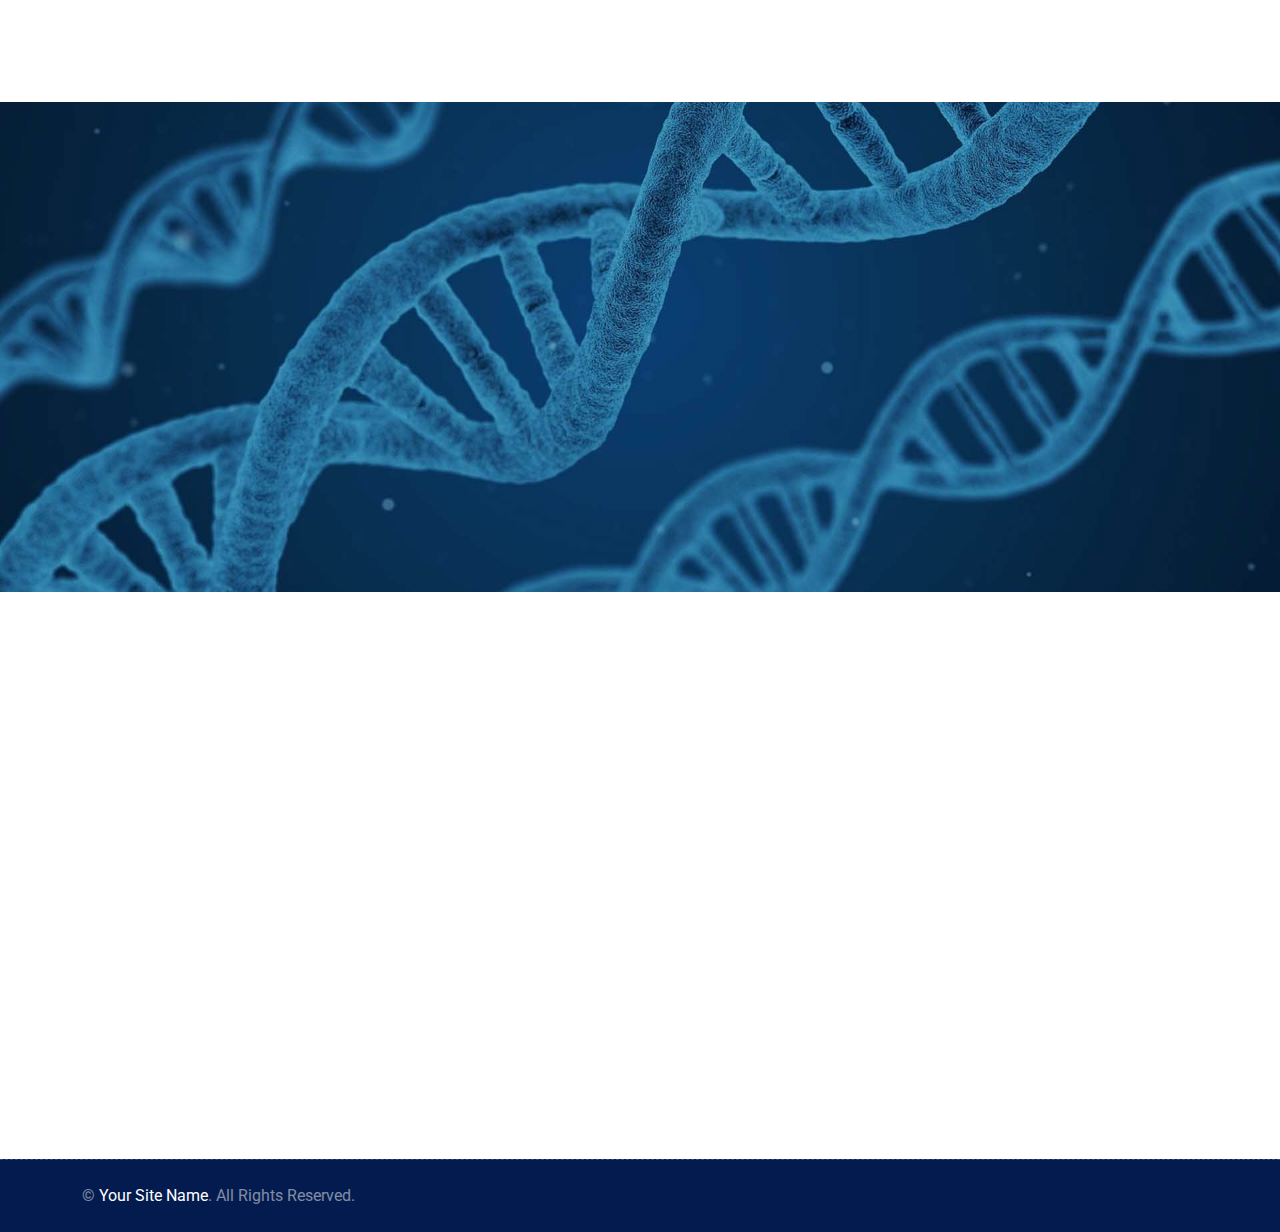
<file: service.html>
<!DOCTYPE html>
<html lang="en">

<head>
    <meta charset="utf-8">
    <title>Almarwah - Laboratory</title>
    <meta content="width=device-width, initial-scale=1.0" name="viewport">
    <meta content="" name="keywords">
    <meta content="" name="description">

    <!-- Favicon -->
    <link href="img/favicon.ico" rel="icon">

    <!-- Google Web Fonts -->
    <link rel="preconnect" href="https://fonts.googleapis.com">
    <link rel="preconnect" href="https://fonts.gstatic.com" crossorigin>
    <link href="https://fonts.googleapis.com/css2?family=Roboto:wght@400;500&family=Red+Rose:wght@600;700&display=swap"
        rel="stylesheet">

    <!-- Icon Font Stylesheet -->
    <link href="https://cdnjs.cloudflare.com/ajax/libs/font-awesome/5.10.0/css/all.min.css" rel="stylesheet">
    <link rel="stylesheet" href="https://cdn.jsdelivr.net/npm/bootstrap-icons@1.10.4/font/bootstrap-icons.css">
    <link rel="preconnect" href="https://fonts.googleapis.com">
    <link rel="preconnect" href="https://fonts.gstatic.com" crossorigin>
    <link href="https://fonts.googleapis.com/css2?family=Fuggles&family=Kufam:wght@400;500;600;700;800;900&family=Marhey:wght@300;400;500;600;700&family=Noto+Kufi+Arabic:wght@100;200;300;400;500;600;700&family=Rubik:wght@300;400;500;600;700&display=swap" rel="stylesheet">
    <!-- Libraries Stylesheet -->
    <link href="lib/animate/animate.min.css" rel="stylesheet">
    <link href="lib/owlcarousel/assets/owl.carousel.min.css" rel="stylesheet">

    <!-- Customized Bootstrap Stylesheet -->
    <link href="css/bootstrap.min.css" rel="stylesheet">

    <!-- Template Stylesheet -->
    <link href="css/style.css" rel="stylesheet">
</head>

<body>
    <!-- Spinner Start -->
    <div id="spinner"
        class="show bg-white position-fixed translate-middle w-100 vh-100 top-50 start-50 d-flex align-items-center justify-content-center">
        <div class="spinner-border text-primary" role="status" style="width: 3rem; height: 3rem;"></div>
    </div>
    <!-- Spinner End -->


    <!-- Topbar Start -->
    <div class="container-fluid py-2 d-none d-lg-flex">
        <div class="container">
            <div class="d-flex justify-content-between">
                <div style="direction: rtl;">
                    <small class="me-3" style="font-family: 'Kufam', sans-serif"> <i class="fa fa-map-marker-alt me-2"> </i> ش سليمان جوهر الدقى</small>
                    <small class="me-3" style="font-family: 'Kufam', sans-serif"> <i class="fa fa-clock me-2" > </i>من السبت الى الجمعه 10ص حتى 10مساءا</small>
                </div>
                <nav class="breadcrumb mb-0" style="font-family: 'Kufam', sans-serif" >
                    <a class="breadcrumb-item small text-body" href="#">السيره</a>
                    <a class="breadcrumb-item small text-body" href="#">الدعم</a>
                    <a class="breadcrumb-item small text-body" href="#">الفترات</a>
                    <a class="breadcrumb-item small text-body" href="#">الاستفسارات</a>
                </nav>
            </div>
        </div>
    </div>
    <!-- Topbar End -->


    <!-- Brand Start -->
    <div class="container-fluid bg-primary text-white pt-4 pb-5 d-none d-lg-flex">
        <div class="container pb-2">
            <div class="d-flex align-items-center justify-content-between" >
                <div class="d-flex">
                    <i class="bi bi-telephone-inbound fs-2"></i>
                    <div class="ms-3">
                        <h5 class="text-white mb-0" style="font-family: 'Kufam', sans-serif">إتصل الان</h5>
                        <span>+012 345 6789</span>
                    </div>
                </div>
                <a href="index.html" class="h1 text-white mb-0" style="font-family: 'Kufam', sans-serif"> معمل <span class="text-dark">المروه </span></a>
                <div class="d-flex">
                    <i class="bi bi-envelope fs-2"></i>
                    <div class="ms-3">
                        <h5 class="text-white mb-0" style="font-family: 'Kufam', sans-serif">البريد الالكترونى</h5>
                        <span>info@example.com</span>
                    </div>
                </div>
            </div>
        </div>
    </div>
    <!-- Brand End -->


    <!-- Navbar Start -->
    <div class="container-fluid sticky-top">
        <div class="container">
            <nav class="navbar navbar-expand-lg navbar-light bg-white py-lg-0 px-lg-3">
                <a href="index.html" class="navbar-brand d-lg-none">
                    <h1 class="text-primary m-0" style="font-family: 'Kufam', sans-serif" > معمل <span class="text-dark">المروه</span></h1>
                </a>
                <button type="button" class="navbar-toggler me-0" data-bs-toggle="collapse"
                    data-bs-target="#navbarCollapse">
                    <span class="navbar-toggler-icon"></span>
                </button>
                <div class="collapse navbar-collapse" id="navbarCollapse" style="direction: rtl;">
                    <div class="navbar-nav" style="font-family: 'Kufam', sans-serif" >
                        <a href="index.html" class="nav-item nav-link active">الرئيسيه</a>
                        <a href="about.html" class="nav-item nav-link">من نحن</a>
                        <a href="service.html" class="nav-item nav-link">الخدمات</a>
                        <div class="nav-item dropdown">
                            <a href="#" class="nav-link dropdown-toggle" data-bs-toggle="dropdown">الصفحات</a>
                            <div class="dropdown-menu bg-light m-0">
                                <a href="feature.html" class="dropdown-item">السمات</a>
                                <a href="team.html" class="dropdown-item">فريقنا</a>
                                <a href="testimonial.html" class="dropdown-item">الشهادات</a>
                                <a href="appoinment.html" class="dropdown-item">المواعيد</a>
                                <a href="404.html" class="dropdown-item">404 Page</a>
                            </div>
                        </div>
                        <a href="contact.html" class="nav-item nav-link">اتصل بنا</a>
                    </div>
                    <div class="ms-auto d-none d-lg-flex" style="margin-right: 300px;">
                        <a class="btn btn-sm-square btn-primary ms-2" href=""><i class="fab fa-facebook-f"></i></a>
                        <a class="btn btn-sm-square btn-primary ms-2" href=""><i class="fab fa-twitter"></i></a>
                        <a class="btn btn-sm-square btn-primary ms-2" href=""><i class="fab fa-linkedin-in"></i></a>
                        <a class="btn btn-sm-square btn-primary ms-2" href=""><i class="fab fa-youtube"></i></a>
                    </div>
                </div>
            </nav>
        </div>
    </div>
    <!-- Navbar End -->

     <!-- Page Header Start -->
     <div class="container-fluid page-header py-5 mb-5 wow fadeIn" data-wow-delay="0.1s">
        <div class="container text-center py-5 mt-4">
            <h1 class="display-2 text-white mb-3 animated slideInDown" style="font-family: 'Kufam', sans-serif">الخدمات</h1>
            <nav aria-label="breadcrumb animated slideInDown">
                <ol class="breadcrumb justify-content-center mb-0" style="font-family: 'Kufam', sans-serif">
                    <li class="breadcrumb-item"><a href="#">الرئيسيه</a></li>
                    <li class="breadcrumb-item"><a href="#">الصفحات</a></li>
                    <li class="breadcrumb-item" aria-current="page">الخدمات</li>
                </ol>
            </nav>
        </div>
    </div>
    <!-- Page Header End -->

    
    <!-- Service Start -->
    <div class="container-fluid container-service py-5">
        <div class="container pt-5">
            <div class="text-center mx-auto wow fadeInUp" data-wow-delay="0.1s" style="max-width: 600px;">
                <h1 class="display-6 mb-3" style="font-family: 'Kufam', sans-serif">خدمة مختبرية موثوقة وعالية الجودة</h1>
                <p class="mb-5">Lorem ipsum dolor sit amet, consectetur adipiscing elit. Curabitur tellus augue, iaculis id elit eget, ultrices pulvinar tortor.</p>
            </div>
            <div class="row g-4" style="font-family: 'Kufam', sans-serif">
                <div class="col-lg-3 col-md-6 wow fadeInUp" data-wow-delay="0.1s">
                    <div class="service-item">
                        <div class="icon-box-primary mb-4" style="text-align: center;">
                            <i class="bi bi-heart-pulse text-dark"></i>
                        </div>
                        <h5 class="mb-3" style="text-align: center; font-family: 'Kufam', sans-serif">اختبار علم الأمراض</h4>
                            <p class="mb-4">Lorem ipsum dolor sit amet, consectetur adipiscing elit. Curabitur tellus augue.</p>
                        <a class="btn btn-light px-3" href="">اقراء المزيد<i class="bi bi-chevron-double-right ms-1"></i></a>
                    </div>
                </div>
                <div class="col-lg-3 col-md-6 wow fadeInUp" data-wow-delay="0.3s">
                    <div class="service-item">
                        <div class="icon-box-primary mb-4" style="text-align: center;">
                            <i class="bi bi-lungs text-dark"></i>
                        </div>
                        <h5 class="mb-3" style="text-align: center;font-family: 'Kufam', sans-serif"> الميكروبيولوجي</h4>
                            <p class="mb-4">Lorem ipsum dolor sit amet, consectetur adipiscing elit. Curabitur tellus augue.</p>
                        <a class="btn btn-light px-3" href="">اقراءالمزيد<i class="bi bi-chevron-double-right ms-1"></i></a>
                    </div>
                </div>
                <div class="col-lg-3 col-md-6 wow fadeInUp" data-wow-delay="0.5s">
                    <div class="service-item">
                        <div class="icon-box-primary mb-4" style="text-align: center;">
                            <i class="bi bi-virus text-dark"></i>
                        </div>
                        <h5 class="mb-3" style="text-align: center;font-family: 'Kufam', sans-serif" > الكيمياء الحيوية</h4>
                            <p class="mb-4">Lorem ipsum dolor sit amet, consectetur adipiscing elit. Curabitur tellus augue.</p>
                        <a class="btn btn-light px-3" href="">اقراءالمزيد<i class="bi bi-chevron-double-right ms-1"></i></a>
                    </div>
                </div>
                <div class="col-lg-3 col-md-6 wow fadeInUp" data-wow-delay="0.7s">
                    <div class="service-item">
                        <div class="icon-box-primary mb-4" style="text-align: center;">
                            <i class="bi bi-capsule-pill text-dark"></i>
                        </div>
                        <h5 class="mb-3" style="text-align: center;font-family: 'Kufam', sans-serif"> التشريح المرضي</h4>
                            <p class="mb-4">Lorem ipsum dolor sit amet, consectetur adipiscing elit. Curabitur tellus augue.</p>
                        <a class="btn btn-light px-3" href=""> اقراءالمزيد<i class="bi bi-chevron-double-right ms-1"></i></a>
                    </div>
                </div>
                <div class="col-lg-3 col-md-6 wow fadeInUp" data-wow-delay="0.1s" style="text-align: center;">
                    <div class="service-item">
                        <div class="icon-box-primary mb-4">
                            <i class="bi bi-capsule text-dark" ></i>
                        </div>
                        <h5 class="mb-3" style="text-align: center;font-family: 'Kufam', sans-serif">اختبارات البول</h4>
                            <p class="mb-4">Lorem ipsum dolor sit amet, consectetur adipiscing elit. Curabitur tellus augue.</p>
                        <a class="btn btn-light px-3" href="">اقراء المزيد<i class="bi bi-chevron-double-right ms-1"></i></a>
                    </div>
                </div>
                <div class="col-lg-3 col-md-6 wow fadeInUp" data-wow-delay="0.3s" style="text-align: center;">
                    <div class="service-item">
                        <div class="icon-box-primary mb-4">
                            <i class="bi bi-prescription2 text-dark"></i>
                        </div>
                        <h5 class="mb-3"style="text-align: center;font-family: 'Kufam', sans-serif" >اختبارات الدم</h4>
                            <p class="mb-4">Lorem ipsum dolor sit amet, consectetur adipiscing elit. Curabitur tellus augue.</p>
                        <a class="btn btn-light px-3" href="">اقراء المزيد<i class="bi bi-chevron-double-right ms-1"></i></a>
                    </div>
                </div>
                <div class="col-lg-3 col-md-6 wow fadeInUp" data-wow-delay="0.5s" style="text-align: center;" >
                    <div class="service-item">
                        <div class="icon-box-primary mb-4">
                            <i class="bi bi-clipboard2-pulse text-dark"></i>
                        </div>
                        <h5 class="mb-3" style="text-align: center;font-family: 'Kufam', sans-serif">اختبارات الحمى</h4>
                            <p class="mb-4">Lorem ipsum dolor sit amet, consectetur adipiscing elit. Curabitur tellus augue.</p>
                        <a class="btn btn-light px-3" href="">اقراء المزيد<i class="bi bi-chevron-double-right ms-1"></i></a>
                    </div>
                </div>
                <div class="col-lg-3 col-md-6 wow fadeInUp" data-wow-delay="0.7s" style="text-align: center;">
                    <div class="service-item">
                        <div class="icon-box-primary mb-4">
                            <i class="bi bi-file-medical text-dark"></i>
                        </div>
                        <h5 class="mb-3" style="text-align: center;font-family: 'Kufam', sans-serif">اختبارات الحساسية</h4>
                            <p class="mb-4">Lorem ipsum dolor sit amet, consectetur adipiscing elit. Curabitur tellus augue.</p>
                        <a class="btn btn-light px-3" href="">اقراء المزيد<i class="bi bi-chevron-double-right ms-1"></i></a>
                    </div>
                </div>
            </div>
        </div>
    </div>
    <!-- Service End -->


    <!-- Testimonial Start -->
    <div class="container-fluid testimonial py-5">
        <div class="container pt-5">
            <div class="row gy-5 gx-0">
                <div class="col-lg-6 pe-lg-5 wow fadeIn" data-wow-delay="0.3s">
                    <h1 class="display-6 text-white mb-4" style="text-align: center;font-family: 'Kufam', sans-serif">ماذا يقول العملاء عن خدماتنا المعملية</h1>
                    <p class="text-white mb-5">Lorem ipsum dolor sit amet, consectetur adipiscing elit. Curabitur tellus augue, iaculis id elit eget, ultrices pulvinar tortor.</p>
                    <a href="" class="btn btn-primary py-3 px-5">المزيد من الشهادات</a>
                </div>
                <div class="col-lg-6 mb-n5 wow fadeIn" data-wow-delay="0.5s">
                    <div class="bg-white p-5">
                        <div class="owl-carousel testimonial-carousel wow fadeIn" data-wow-delay="0.1s">
                            <div class="testimonial-item">
                                <div class="icon-box-primary mb-4">
                                    <i class="bi bi-chat-left-quote text-dark" style="margin-left: calc(50% - 17.5px);"></i>
                                </div>
                                <p class="fs-5 mb-4" style="text-align: center;width: 100%;">Lorem ipsum dolor sit amet, consectetur adipiscing elit. Curabitur tellus augue, iaculis id elit eget, ultrices pulvinar tortor. Quisque vel lorem porttitor.</p>
                                <div class="d-flex align-items-center">
                                    <img class="flex-shrink-0" src="img/testimonial-1.jpg" alt="">
                                    <div class="ps-3">
                                        <h5 class="mb-1"  style="font-family: 'Kufam', sans-serif">اسم العميل</h5>
                                        <span class="text-primary" style="font-family: 'Kufam', sans-serif" >المهنه</span>
                                    </div>
                                </div>
                            </div>
                            <div class="testimonial-item">
                                <div class="icon-box-primary mb-4">
                                    <i class="bi bi-chat-left-quote text-dark" style="margin-left: calc(50% - 17.5px);"></i>
                                </div>
                                <p class="fs-5 mb-4">Lorem ipsum dolor sit amet, consectetur adipiscing elit. Curabitur tellus augue, iaculis id elit eget, ultrices pulvinar tortor. Quisque vel lorem porttitor, malesuada arcu quis.</p>
                                <div class="d-flex align-items-center">
                                    <img class="flex-shrink-0" src="img/testimonial-2.jpg" alt="">
                                    <div class="ps-3">
                                        <h5 class="mb-1"  style="font-family: 'Kufam', sans-serif">اسم العميل</h5>
                                        <span class="text-primary"  style="font-family: 'Kufam', sans-serif">المهنه</span>
                                    </div>
                                </div>
                            </div>
                        </div>
                    </div>
                </div>
            </div>
        </div>
    </div>
    <!-- Testimonial End -->


    <!-- Footer Start -->
    <div class="container-fluid footer position-relative bg-dark text-white-50 py-5 wow fadeIn" data-wow-delay="0.1s" style="direction: rtl;font-family: 'Kufam', sans-serif">
        <div class="container">
            <div class="row g-5 py-5">
                <div class="col-lg-6 pe-lg-5">
                    <a href="index.html" class="navbar-brand">
                        <h1 class="h1 text-primary mb-0"  style="font-family: 'Kufam', sans-serif"> معمل <span class="text-white"  style="font-family: 'Kufam', sans-serif">المروه</span></h1>
                    </a>
                    <p class="fs-5 mb-4">Lorem ipsum dolor sit amet, consectetur adipiscing elit. Curabitur tellus augue, iaculis id elit eget, ultrices pulvinar tortor.</p>
                    <p><i class="fa fa-map-marker-alt me-2"></i>ش سليمان جوهر الدقى</p>
                    <p><i class="fa fa-phone-alt me-2"></i>+012 345 67890</p>
                    <p><i class="fa fa-envelope me-2"></i>info@example.com</p>
                    <div class="d-flex mt-4">
                        <a class="btn btn-lg-square btn-primary me-2" href="#"><i class="fab fa-twitter"></i></a>
                        <a class="btn btn-lg-square btn-primary me-2" href="#"><i class="fab fa-facebook-f"></i></a>
                        <a class="btn btn-lg-square btn-primary me-2" href="#"><i class="fab fa-linkedin-in"></i></a>
                        <a class="btn btn-lg-square btn-primary me-2" href="#"><i class="fab fa-instagram"></i></a>
                    </div>
                </div>
                <div class="col-lg-6 ps-lg-5">
                    <div class="row g-5">
                        <div class="col-sm-6">
                            <h4 class="text-light mb-4" style="font-family: 'Kufam', sans-serif" >روابط سريعة</h4>
                            <a class="btn btn-link" href="" style="text-align: start;" >من نحن</a>
                            <a class="btn btn-link" href="" style="text-align: start;" >تواصل معنا</a>
                            <a class="btn btn-link" href="" style="text-align: start;">خدماتنا</a>
                            <a class="btn btn-link" href="" style="text-align: start;">الشروط والأحكام</a>
                            <a class="btn btn-link" href="" style="text-align: start;">الدعم</a>
                        </div>
                        <div class="col-sm-6" >
                            <h4 class="text-light mb-4"  style="font-family: 'Kufam', sans-serif">روابط سريعة</h4>
                            <a class="btn btn-link" href="" style="text-align: start;">من نحن</a>
                            <a class="btn btn-link" href="" style="text-align: start;">تواصل معنا</a>
                            <a class="btn btn-link" href="" style="text-align: start;">خدماتنا</a>
                            <a class="btn btn-link" href="" style="text-align: start;">الشروط والأحكام</a>
                            <a class="btn btn-link" href=""style="text-align: start;" >الدعم</a>
                        </div>
                        <div class="col-sm-12">
                            <h4 class="text-light mb-4" style="font-family: 'Kufam', sans-serif" >النشره</h4>
                            <div class="w-100">
                                <div class="input-group">
                                    <input type="text" class="form-control border-0 py-3 px-4" style="background: rgba(255, 255, 255, .1);" placeholder="البريد الالكترونى"><button class="btn btn-primary px-4">اشترك</button>
                                </div>
                            </div>
                        </div>
                    </div>
                </div>
            </div>
        </div>
    </div>
    <!-- Footer End -->


    <!-- Copyright Start -->
    <div class="container-fluid copyright bg-dark text-white-50 py-4">
        <div class="container">
            <div class="row">
                <div class="col-md-6 text-center text-md-start">
                    <p class="mb-0">&copy; <a href="#">Your Site Name</a>. All Rights Reserved.</p>
                </div>
               
            </div>
        </div>
    </div>
    <!-- Copyright End -->


    <!-- Back to Top -->
    <a href="#" class="btn btn-lg btn-primary btn-lg-square rounded-circle back-to-top"><i class="bi bi-arrow-up"></i></a>


    <!-- JavaScript Libraries -->
    <script src="https://ajax.googleapis.com/ajax/libs/jquery/3.6.1/jquery.min.js"></script>
    <script src="https://cdn.jsdelivr.net/npm/bootstrap@5.0.0/dist/js/bootstrap.bundle.min.js"></script>
    <script src="lib/wow/wow.min.js"></script>
    <script src="lib/easing/easing.min.js"></script>
    <script src="lib/waypoints/waypoints.min.js"></script>
    <script src="lib/counterup/counterup.min.js"></script>
    <script src="lib/owlcarousel/owl.carousel.min.js"></script>

    <!-- Template Javascript -->
    <script src="js/main.js"></script>
</body>

</html>
</file>
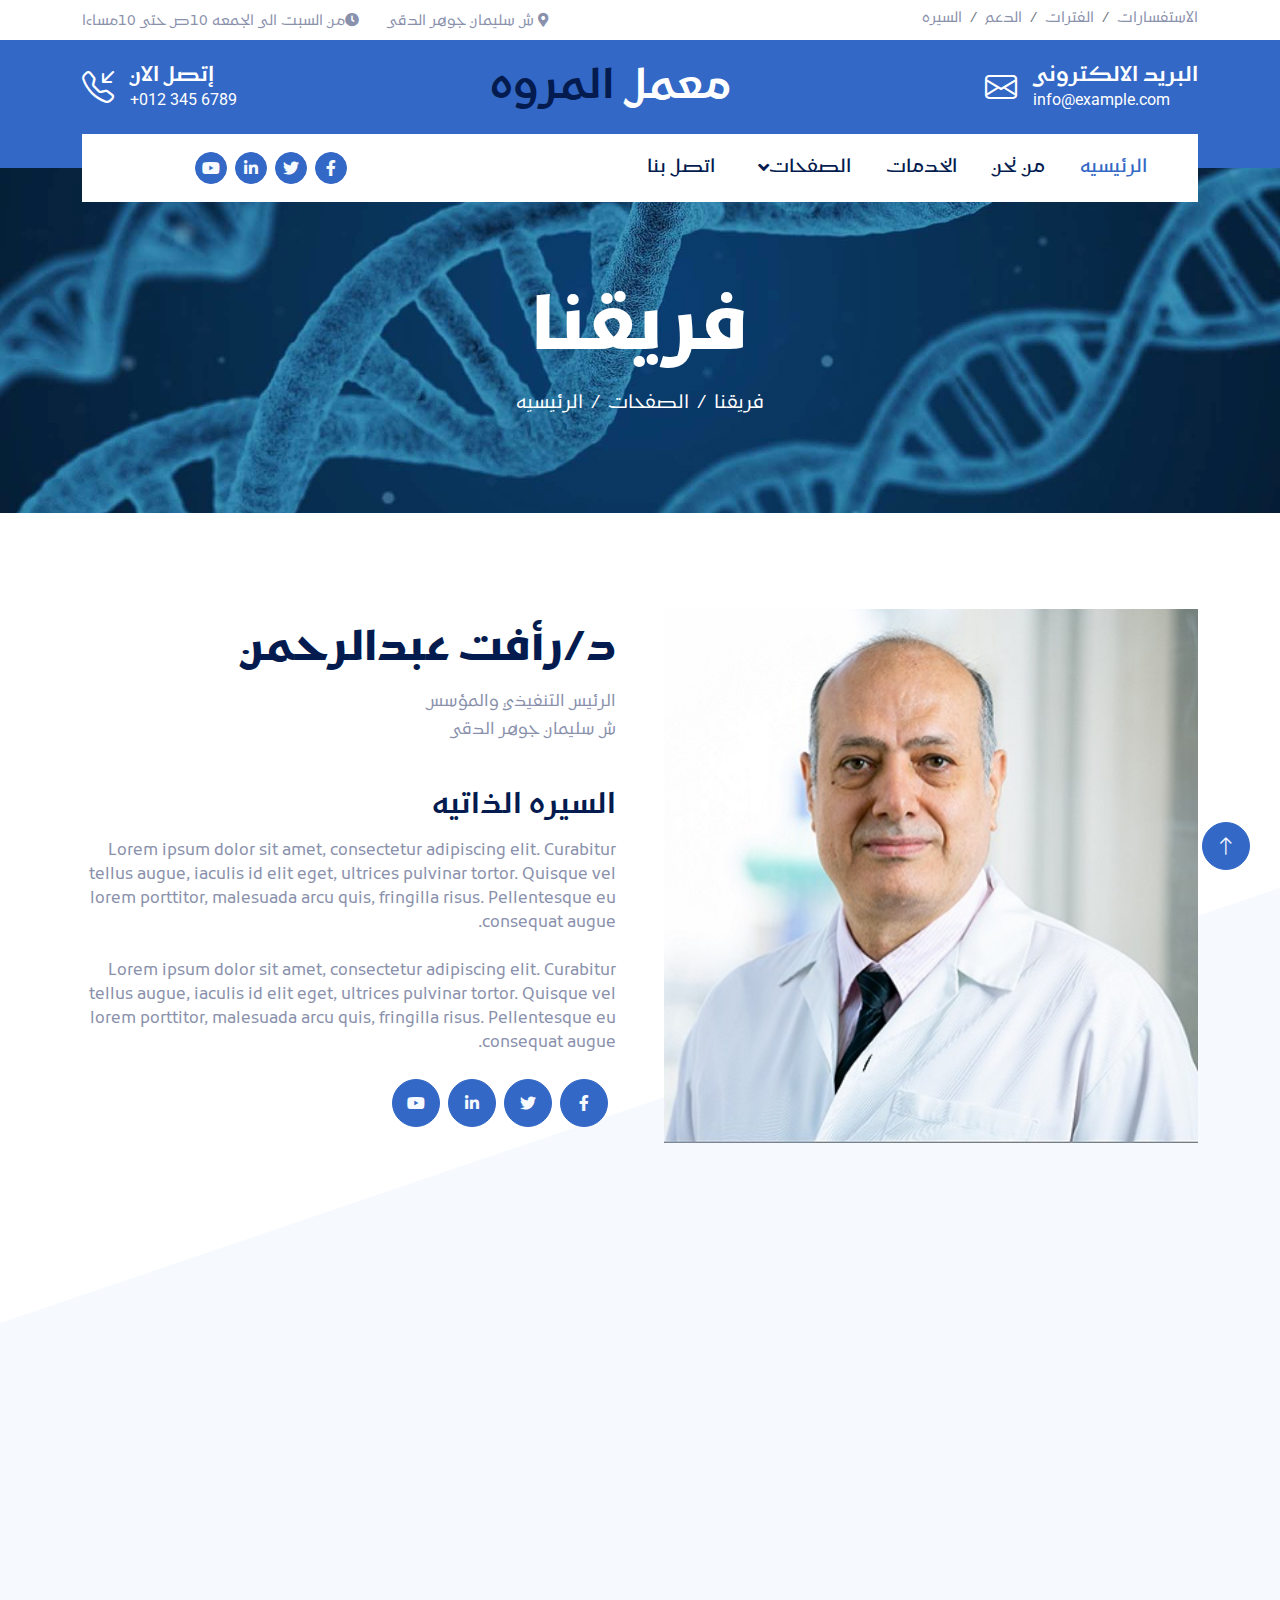
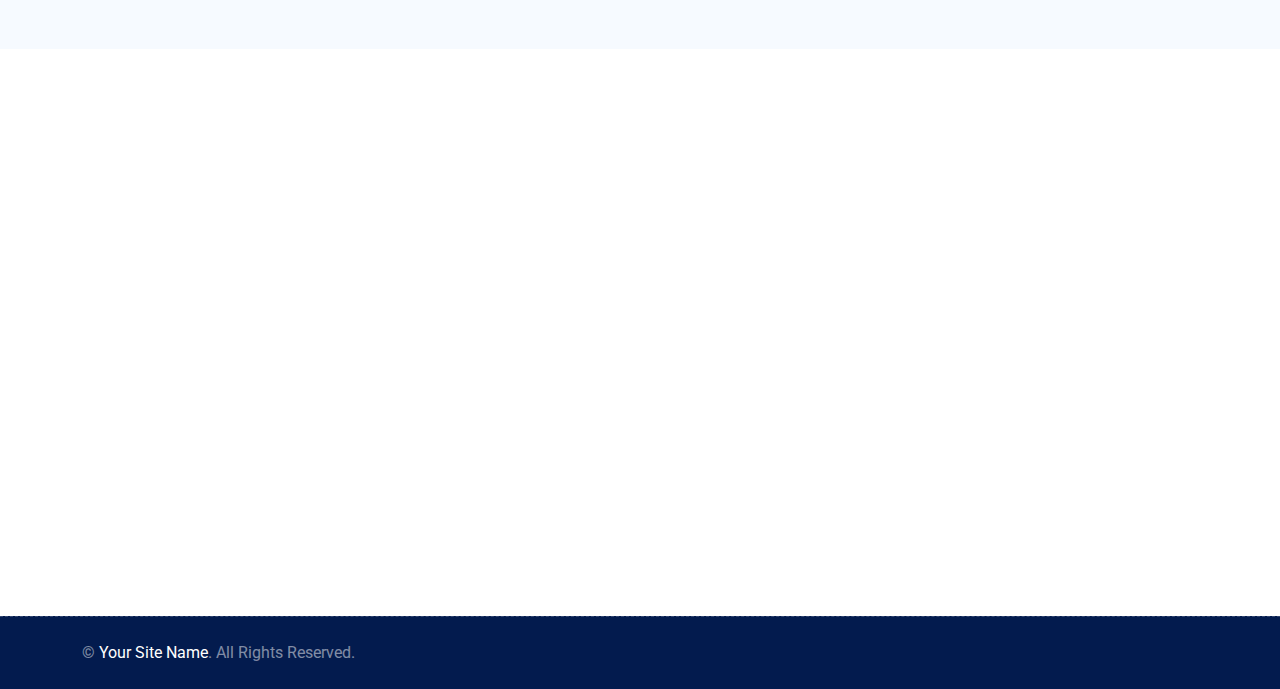
<file: team.html>
<!DOCTYPE html>
<html lang="en">

<head>
    <meta charset="utf-8">
    <title>Almarwah - Laboratory</title>
    <meta content="width=device-width, initial-scale=1.0" name="viewport">
    <meta content="" name="keywords">
    <meta content="" name="description">

    <!-- Favicon -->
    <link href="img/favicon.ico" rel="icon">

    <!-- Google Web Fonts -->
    <link rel="preconnect" href="https://fonts.googleapis.com">
    <link rel="preconnect" href="https://fonts.gstatic.com" crossorigin>
    <link href="https://fonts.googleapis.com/css2?family=Roboto:wght@400;500&family=Red+Rose:wght@600;700&display=swap"
        rel="stylesheet">

    <!-- Icon Font Stylesheet -->
    <link href="https://cdnjs.cloudflare.com/ajax/libs/font-awesome/5.10.0/css/all.min.css" rel="stylesheet">
    <link rel="stylesheet" href="https://cdn.jsdelivr.net/npm/bootstrap-icons@1.10.4/font/bootstrap-icons.css">
    <link rel="preconnect" href="https://fonts.googleapis.com">
    <link rel="preconnect" href="https://fonts.gstatic.com" crossorigin>
    <link href="https://fonts.googleapis.com/css2?family=Fuggles&family=Kufam:wght@400;500;600;700;800;900&family=Marhey:wght@300;400;500;600;700&family=Noto+Kufi+Arabic:wght@100;200;300;400;500;600;700&family=Rubik:wght@300;400;500;600;700&display=swap" rel="stylesheet">
    <!-- Libraries Stylesheet -->
    <link href="lib/animate/animate.min.css" rel="stylesheet">
    <link href="lib/owlcarousel/assets/owl.carousel.min.css" rel="stylesheet">

    <!-- Customized Bootstrap Stylesheet -->
    <link href="css/bootstrap.min.css" rel="stylesheet">

    <!-- Template Stylesheet -->
    <link href="css/style.css" rel="stylesheet">
</head>

<body>
    <!-- Spinner Start -->
    <div id="spinner"
        class="show bg-white position-fixed translate-middle w-100 vh-100 top-50 start-50 d-flex align-items-center justify-content-center">
        <div class="spinner-border text-primary" role="status" style="width: 3rem; height: 3rem;"></div>
    </div>
    <!-- Spinner End -->


    <!-- Topbar Start -->
    <div class="container-fluid py-2 d-none d-lg-flex">
        <div class="container">
            <div class="d-flex justify-content-between">
                <div style="direction: rtl;">
                    <small class="me-3" style="font-family: 'Kufam', sans-serif"> <i class="fa fa-map-marker-alt me-2"> </i> ش سليمان جوهر الدقى</small>
                    <small class="me-3" style="font-family: 'Kufam', sans-serif"> <i class="fa fa-clock me-2" > </i>من السبت الى الجمعه 10ص حتى 10مساءا</small>
                </div>
                <nav class="breadcrumb mb-0" style="font-family: 'Kufam', sans-serif" >
                    <a class="breadcrumb-item small text-body" href="#">السيره</a>
                    <a class="breadcrumb-item small text-body" href="#">الدعم</a>
                    <a class="breadcrumb-item small text-body" href="#">الفترات</a>
                    <a class="breadcrumb-item small text-body" href="#">الاستفسارات</a>
                </nav>
            </div>
        </div>
    </div>
    <!-- Topbar End -->


    <!-- Brand Start -->
    <div class="container-fluid bg-primary text-white pt-4 pb-5 d-none d-lg-flex">
        <div class="container pb-2">
            <div class="d-flex align-items-center justify-content-between" >
                <div class="d-flex">
                    <i class="bi bi-telephone-inbound fs-2"></i>
                    <div class="ms-3">
                        <h5 class="text-white mb-0" style="font-family: 'Kufam', sans-serif">إتصل الان</h5>
                        <span>+012 345 6789</span>
                    </div>
                </div>
                <a href="index.html" class="h1 text-white mb-0" style="font-family: 'Kufam', sans-serif"> معمل <span class="text-dark">المروه </span></a>
                <div class="d-flex">
                    <i class="bi bi-envelope fs-2"></i>
                    <div class="ms-3">
                        <h5 class="text-white mb-0" style="font-family: 'Kufam', sans-serif">البريد الالكترونى</h5>
                        <span>info@example.com</span>
                    </div>
                </div>
            </div>
        </div>
    </div>
    <!-- Brand End -->


    <!-- Navbar Start -->
    <div class="container-fluid sticky-top">
        <div class="container">
            <nav class="navbar navbar-expand-lg navbar-light bg-white py-lg-0 px-lg-3">
                <a href="index.html" class="navbar-brand d-lg-none">
                    <h1 class="text-primary m-0" style="font-family: 'Kufam', sans-serif" > معمل <span class="text-dark">المروه</span></h1>
                </a>
                <button type="button" class="navbar-toggler me-0" data-bs-toggle="collapse"
                    data-bs-target="#navbarCollapse">
                    <span class="navbar-toggler-icon"></span>
                </button>
                <div class="collapse navbar-collapse" id="navbarCollapse" style="direction: rtl;">
                    <div class="navbar-nav" style="font-family: 'Kufam', sans-serif" >
                        <a href="index.html" class="nav-item nav-link active">الرئيسيه</a>
                        <a href="about.html" class="nav-item nav-link">من نحن</a>
                        <a href="service.html" class="nav-item nav-link">الخدمات</a>
                        <div class="nav-item dropdown">
                            <a href="#" class="nav-link dropdown-toggle" data-bs-toggle="dropdown">الصفحات</a>
                            <div class="dropdown-menu bg-light m-0">
                                <a href="feature.html" class="dropdown-item">السمات</a>
                                <a href="team.html" class="dropdown-item">فريقنا</a>
                                <a href="testimonial.html" class="dropdown-item">الشهادات</a>
                                <a href="appoinment.html" class="dropdown-item">المواعيد</a>
                                <a href="404.html" class="dropdown-item">404 Page</a>
                            </div>
                        </div>
                        <a href="contact.html" class="nav-item nav-link">اتصل بنا</a>
                    </div>
                    <div class="ms-auto d-none d-lg-flex" style="margin-right: 300px;">
                        <a class="btn btn-sm-square btn-primary ms-2" href=""><i class="fab fa-facebook-f"></i></a>
                        <a class="btn btn-sm-square btn-primary ms-2" href=""><i class="fab fa-twitter"></i></a>
                        <a class="btn btn-sm-square btn-primary ms-2" href=""><i class="fab fa-linkedin-in"></i></a>
                        <a class="btn btn-sm-square btn-primary ms-2" href=""><i class="fab fa-youtube"></i></a>
                    </div>
                </div>
            </nav>
        </div>
    </div>
    <!-- Navbar End -->

     <!-- Page Header Start -->
     <div class="container-fluid page-header py-5 mb-5 wow fadeIn" data-wow-delay="0.1s">
        <div class="container text-center py-5 mt-4">
            <h1 class="display-2 text-white mb-3 animated slideInDown" style="font-family: 'Kufam', sans-serif">فريقنا</h1>
            <nav aria-label="breadcrumb animated slideInDown">
                <ol class="breadcrumb justify-content-center mb-0" style="font-family: 'Kufam', sans-serif">
                    <li class="breadcrumb-item"><a href="#">الرئيسيه</a></li>
                    <li class="breadcrumb-item"><a href="#">الصفحات</a></li>
                    <li class="breadcrumb-item" aria-current="page">فريقنا</li>
                </ol>
            </nav>
        </div>
    </div>
    <!-- Page Header End -->

    
    <!-- Team Start -->
   <div class="container-fluid container-team py-5" style="direction: rtl;">
    <div class="container pb-5">
        <div class="row g-5 align-items-center mb-5">
            <div class="col-md-6 wow fadeIn" data-wow-delay="0.3s">
                <img class="img-fluid w-100" src="img/team-1.jpg" alt="">
            </div>
            <div class="col-md-6 wow fadeIn" data-wow-delay="0.5s"  style="font-family: 'Kufam', sans-serif">
                <h1 class="display-6 mb-3"  style="font-family: 'Kufam', sans-serif">د/رأفت عبدالرحمن</h1>
                <p class="mb-1">الرئيس التنفيذي والمؤسس</p>
                <p class="mb-5">ش سليمان جوهر الدقى</p>
                <h3 class="mb-3"  style="font-family: 'Kufam', sans-serif">السيره الذاتيه</h3>
                <p class="mb-4">Lorem ipsum dolor sit amet, consectetur adipiscing elit. Curabitur tellus augue, iaculis id elit eget, ultrices pulvinar tortor. Quisque vel lorem porttitor, malesuada arcu quis, fringilla risus. Pellentesque eu consequat augue.</p>
                <p class="mb-4">Lorem ipsum dolor sit amet, consectetur adipiscing elit. Curabitur tellus augue, iaculis id elit eget, ultrices pulvinar tortor. Quisque vel lorem porttitor, malesuada arcu quis, fringilla risus. Pellentesque eu consequat augue.</p>
                <div class="d-flex">
                    <a class="btn btn-lg-square btn-primary me-2" href=""><i class="fab fa-facebook-f"></i></a>
                    <a class="btn btn-lg-square btn-primary me-2" href=""><i class="fab fa-twitter"></i></a>
                    <a class="btn btn-lg-square btn-primary me-2" href=""><i class="fab fa-linkedin-in"></i></a>
                    <a class="btn btn-lg-square btn-primary me-2" href=""><i class="fab fa-youtube"></i></a>
                </div>
            </div>
        </div>
        <div class="row g-4">
            <div class="col-lg-3 col-md-6 wow fadeInUp" data-wow-delay="0.1s">
                <div class="team-item">
                    <div class="position-relative overflow-hidden">
                        <img class="img-fluid w-100" src="img/team-2.jpg" alt="">
                        <div class="team-social">
                            <a class="btn btn-square btn-light mx-1" href=""><i class="fab fa-facebook-f"></i></a>
                            <a class="btn btn-square btn-light mx-1" href=""><i class="fab fa-twitter"></i></a>
                            <a class="btn btn-square btn-light mx-1" href=""><i class="fab fa-linkedin-in"></i></a>
                            <a class="btn btn-square btn-light mx-1" href=""><i class="fab fa-youtube"></i></a>
                        </div>
                    </div>
                    <div class="text-center p-4"  style="font-family: 'Kufam', sans-serif">
                        <h5 class="mb-1"  style="font-family: 'Kufam', sans-serif">معتصم خليل</h5>
                        <span>مساعد مختبر</span>
                    </div>
                </div>
            </div>
            <div class="col-lg-3 col-md-6 wow fadeInUp" data-wow-delay="0.3s">
                <div class="team-item">
                    <div class="position-relative overflow-hidden">
                        <img class="img-fluid w-100" src="img/team-3.jpg" alt="">
                        <div class="team-social">
                            <a class="btn btn-square btn-light mx-1" href=""><i class="fab fa-facebook-f"></i></a>
                            <a class="btn btn-square btn-light mx-1" href=""><i class="fab fa-twitter"></i></a>
                            <a class="btn btn-square btn-light mx-1" href=""><i class="fab fa-linkedin-in"></i></a>
                            <a class="btn btn-square btn-light mx-1" href=""><i class="fab fa-youtube"></i></a>
                        </div>
                    </div>
                    <div class="text-center p-4">
                        <h5 class="mb-1"  style="font-family: 'Kufam', sans-serif">ساره عبدالعزيز</h5>
                        <span style="font-family: 'Kufam', sans-serif">مساعد مختبر</span>
                    </div>
                </div>
            </div>
            <div class="col-lg-3 col-md-6 wow fadeInUp" data-wow-delay="0.5s">
                <div class="team-item">
                    <div class="position-relative overflow-hidden">
                        <img class="img-fluid w-100" src="img/team-4.jpg" alt="">
                        <div class="team-social">
                            <a class="btn btn-square btn-light mx-1" href=""><i class="fab fa-facebook-f"></i></a>
                            <a class="btn btn-square btn-light mx-1" href=""><i class="fab fa-twitter"></i></a>
                            <a class="btn btn-square btn-light mx-1" href=""><i class="fab fa-linkedin-in"></i></a>
                            <a class="btn btn-square btn-light mx-1" href=""><i class="fab fa-youtube"></i></a>
                        </div>
                    </div>
                    <div class="text-center p-4">
                        <h5 class="mb-1"  style="font-family: 'Kufam', sans-serif">فريد يوسف</h5>
                        <span style="font-family: 'Kufam', sans-serif">مساعد مختبر</span>
                    </div>
                </div>
            </div>
            <div class="col-lg-3 col-md-6 wow fadeInUp" data-wow-delay="0.7s">
                <div class="team-item">
                    <div class="position-relative overflow-hidden">
                        <img class="img-fluid w-100" src="img/team-5.jpg" alt="">
                        <div class="team-social">
                            <a class="btn btn-square btn-light mx-1" href=""><i class="fab fa-facebook-f"></i></a>
                            <a class="btn btn-square btn-light mx-1" href=""><i class="fab fa-twitter"></i></a>
                            <a class="btn btn-square btn-light mx-1" href=""><i class="fab fa-linkedin-in"></i></a>
                            <a class="btn btn-square btn-light mx-1" href=""><i class="fab fa-youtube"></i></a>
                        </div>
                    </div>
                    <div class="text-center p-4">
                        <h5 class="mb-1" style="font-family: 'Kufam', sans-serif" >هويدا سامى</h5>
                        <span style="font-family: 'Kufam', sans-serif">مساعد مختبر</span>
                    </div>
                </div>
            </div>
        </div>
    </div>
</div>
<!-- Team End -->


     <!-- Footer Start -->
     <div class="container-fluid footer position-relative bg-dark text-white-50 py-5 wow fadeIn" data-wow-delay="0.1s" style="direction: rtl;font-family: 'Kufam', sans-serif">
        <div class="container">
            <div class="row g-5 py-5">
                <div class="col-lg-6 pe-lg-5">
                    <a href="index.html" class="navbar-brand">
                        <h1 class="h1 text-primary mb-0"  style="font-family: 'Kufam', sans-serif"> معمل <span class="text-white"  style="font-family: 'Kufam', sans-serif">المروه</span></h1>
                    </a>
                    <p class="fs-5 mb-4">Lorem ipsum dolor sit amet, consectetur adipiscing elit. Curabitur tellus augue, iaculis id elit eget, ultrices pulvinar tortor.</p>
                    <p><i class="fa fa-map-marker-alt me-2"></i>ش سليمان جوهر الدقى</p>
                    <p><i class="fa fa-phone-alt me-2"></i>+012 345 67890</p>
                    <p><i class="fa fa-envelope me-2"></i>info@example.com</p>
                    <div class="d-flex mt-4">
                        <a class="btn btn-lg-square btn-primary me-2" href="#"><i class="fab fa-twitter"></i></a>
                        <a class="btn btn-lg-square btn-primary me-2" href="#"><i class="fab fa-facebook-f"></i></a>
                        <a class="btn btn-lg-square btn-primary me-2" href="#"><i class="fab fa-linkedin-in"></i></a>
                        <a class="btn btn-lg-square btn-primary me-2" href="#"><i class="fab fa-instagram"></i></a>
                    </div>
                </div>
                <div class="col-lg-6 ps-lg-5">
                    <div class="row g-5">
                        <div class="col-sm-6">
                            <h4 class="text-light mb-4" style="font-family: 'Kufam', sans-serif" >روابط سريعة</h4>
                            <a class="btn btn-link" href="" style="text-align: start;" >من نحن</a>
                            <a class="btn btn-link" href="" style="text-align: start;" >تواصل معنا</a>
                            <a class="btn btn-link" href="" style="text-align: start;">خدماتنا</a>
                            <a class="btn btn-link" href="" style="text-align: start;">الشروط والأحكام</a>
                            <a class="btn btn-link" href="" style="text-align: start;">الدعم</a>
                        </div>
                        <div class="col-sm-6" >
                            <h4 class="text-light mb-4"  style="font-family: 'Kufam', sans-serif">روابط سريعة</h4>
                            <a class="btn btn-link" href="" style="text-align: start;">من نحن</a>
                            <a class="btn btn-link" href="" style="text-align: start;">تواصل معنا</a>
                            <a class="btn btn-link" href="" style="text-align: start;">خدماتنا</a>
                            <a class="btn btn-link" href="" style="text-align: start;">الشروط والأحكام</a>
                            <a class="btn btn-link" href=""style="text-align: start;" >الدعم</a>
                        </div>
                        <div class="col-sm-12">
                            <h4 class="text-light mb-4" style="font-family: 'Kufam', sans-serif" >النشره</h4>
                            <div class="w-100">
                                <div class="input-group">
                                    <input type="text" class="form-control border-0 py-3 px-4" style="background: rgba(255, 255, 255, .1);" placeholder="البريد الالكترونى"><button class="btn btn-primary px-4">اشترك</button>
                                </div>
                            </div>
                        </div>
                    </div>
                </div>
            </div>
        </div>
    </div>
    <!-- Footer End -->


    <!-- Copyright Start -->
    <div class="container-fluid copyright bg-dark text-white-50 py-4">
        <div class="container">
            <div class="row">
                <div class="col-md-6 text-center text-md-start">
                    <p class="mb-0">&copy; <a href="#">Your Site Name</a>. All Rights Reserved.</p>
                </div>
               
            </div>
        </div>
    </div>
    <!-- Copyright End -->



    <!-- Back to Top -->
    <a href="#" class="btn btn-lg btn-primary btn-lg-square rounded-circle back-to-top"><i class="bi bi-arrow-up"></i></a>


    <!-- JavaScript Libraries -->
    <script src="https://ajax.googleapis.com/ajax/libs/jquery/3.6.1/jquery.min.js"></script>
    <script src="https://cdn.jsdelivr.net/npm/bootstrap@5.0.0/dist/js/bootstrap.bundle.min.js"></script>
    <script src="lib/wow/wow.min.js"></script>
    <script src="lib/easing/easing.min.js"></script>
    <script src="lib/waypoints/waypoints.min.js"></script>
    <script src="lib/counterup/counterup.min.js"></script>
    <script src="lib/owlcarousel/owl.carousel.min.js"></script>

    <!-- Template Javascript -->
    <script src="js/main.js"></script>
</body>

</html>
</file>
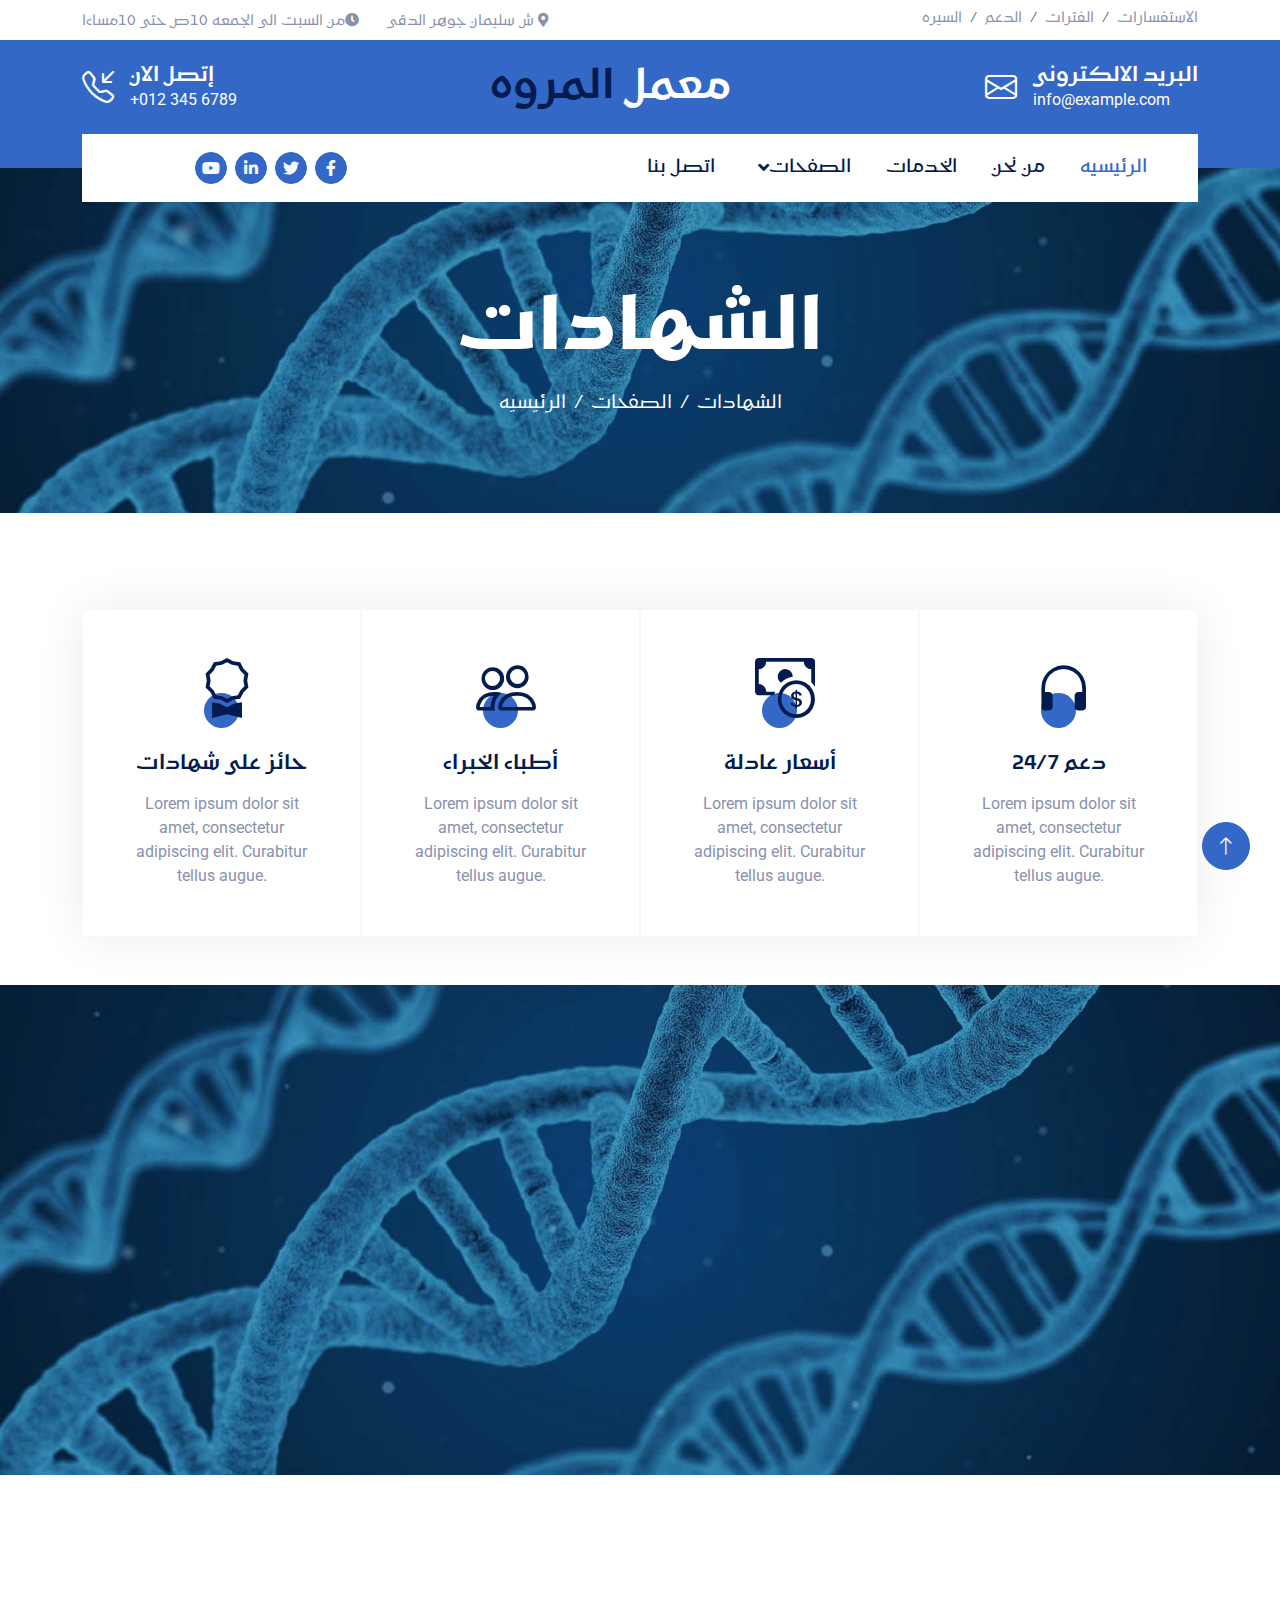
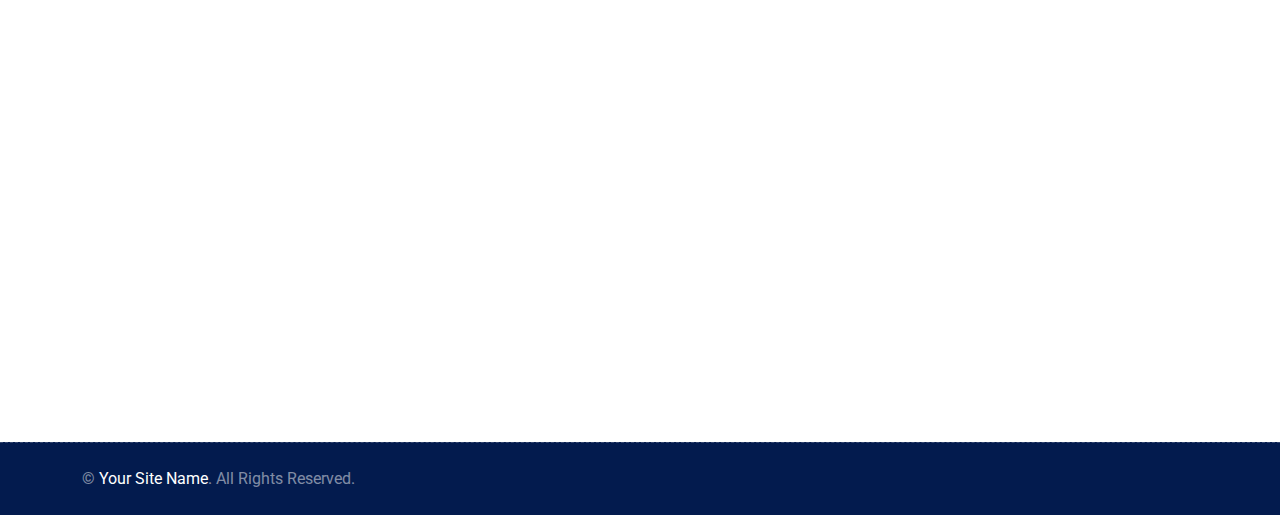
<file: testimonial.html>
<!DOCTYPE html>
<html lang="en">

<head>
    <meta charset="utf-8">
    <title>Almarwah - Laboratory</title>
    <meta content="width=device-width, initial-scale=1.0" name="viewport">
    <meta content="" name="keywords">
    <meta content="" name="description">

    <!-- Favicon -->
    <link href="img/favicon.ico" rel="icon">

    <!-- Google Web Fonts -->
    <link rel="preconnect" href="https://fonts.googleapis.com">
    <link rel="preconnect" href="https://fonts.gstatic.com" crossorigin>
    <link href="https://fonts.googleapis.com/css2?family=Roboto:wght@400;500&family=Red+Rose:wght@600;700&display=swap"
        rel="stylesheet">

    <!-- Icon Font Stylesheet -->
    <link href="https://cdnjs.cloudflare.com/ajax/libs/font-awesome/5.10.0/css/all.min.css" rel="stylesheet">
    <link rel="stylesheet" href="https://cdn.jsdelivr.net/npm/bootstrap-icons@1.10.4/font/bootstrap-icons.css">
    <link rel="preconnect" href="https://fonts.googleapis.com">
    <link rel="preconnect" href="https://fonts.gstatic.com" crossorigin>
    <link href="https://fonts.googleapis.com/css2?family=Fuggles&family=Kufam:wght@400;500;600;700;800;900&family=Marhey:wght@300;400;500;600;700&family=Noto+Kufi+Arabic:wght@100;200;300;400;500;600;700&family=Rubik:wght@300;400;500;600;700&display=swap" rel="stylesheet">
    <!-- Libraries Stylesheet -->
    <link href="lib/animate/animate.min.css" rel="stylesheet">
    <link href="lib/owlcarousel/assets/owl.carousel.min.css" rel="stylesheet">

    <!-- Customized Bootstrap Stylesheet -->
    <link href="css/bootstrap.min.css" rel="stylesheet">

    <!-- Template Stylesheet -->
    <link href="css/style.css" rel="stylesheet">
</head>

<body>
    <!-- Spinner Start -->
    <div id="spinner"
        class="show bg-white position-fixed translate-middle w-100 vh-100 top-50 start-50 d-flex align-items-center justify-content-center">
        <div class="spinner-border text-primary" role="status" style="width: 3rem; height: 3rem;"></div>
    </div>
    <!-- Spinner End -->


    <!-- Topbar Start -->
    <div class="container-fluid py-2 d-none d-lg-flex">
        <div class="container">
            <div class="d-flex justify-content-between">
                <div style="direction: rtl;">
                    <small class="me-3" style="font-family: 'Kufam', sans-serif"> <i class="fa fa-map-marker-alt me-2"> </i> ش سليمان جوهر الدقى</small>
                    <small class="me-3" style="font-family: 'Kufam', sans-serif"> <i class="fa fa-clock me-2" > </i>من السبت الى الجمعه 10ص حتى 10مساءا</small>
                </div>
                <nav class="breadcrumb mb-0" style="font-family: 'Kufam', sans-serif" >
                    <a class="breadcrumb-item small text-body" href="#">السيره</a>
                    <a class="breadcrumb-item small text-body" href="#">الدعم</a>
                    <a class="breadcrumb-item small text-body" href="#">الفترات</a>
                    <a class="breadcrumb-item small text-body" href="#">الاستفسارات</a>
                </nav>
            </div>
        </div>
    </div>
    <!-- Topbar End -->


    <!-- Brand Start -->
    <div class="container-fluid bg-primary text-white pt-4 pb-5 d-none d-lg-flex">
        <div class="container pb-2">
            <div class="d-flex align-items-center justify-content-between" >
                <div class="d-flex">
                    <i class="bi bi-telephone-inbound fs-2"></i>
                    <div class="ms-3">
                        <h5 class="text-white mb-0" style="font-family: 'Kufam', sans-serif">إتصل الان</h5>
                        <span>+012 345 6789</span>
                    </div>
                </div>
                <a href="index.html" class="h1 text-white mb-0" style="font-family: 'Kufam', sans-serif"> معمل <span class="text-dark">المروه </span></a>
                <div class="d-flex">
                    <i class="bi bi-envelope fs-2"></i>
                    <div class="ms-3">
                        <h5 class="text-white mb-0" style="font-family: 'Kufam', sans-serif">البريد الالكترونى</h5>
                        <span>info@example.com</span>
                    </div>
                </div>
            </div>
        </div>
    </div>
    <!-- Brand End -->


    <!-- Navbar Start -->
    <div class="container-fluid sticky-top">
        <div class="container">
            <nav class="navbar navbar-expand-lg navbar-light bg-white py-lg-0 px-lg-3">
                <a href="index.html" class="navbar-brand d-lg-none">
                    <h1 class="text-primary m-0" style="font-family: 'Kufam', sans-serif" > معمل <span class="text-dark">المروه</span></h1>
                </a>
                <button type="button" class="navbar-toggler me-0" data-bs-toggle="collapse"
                    data-bs-target="#navbarCollapse">
                    <span class="navbar-toggler-icon"></span>
                </button>
                <div class="collapse navbar-collapse" id="navbarCollapse" style="direction: rtl;">
                    <div class="navbar-nav" style="font-family: 'Kufam', sans-serif" >
                        <a href="index.html" class="nav-item nav-link active">الرئيسيه</a>
                        <a href="about.html" class="nav-item nav-link">من نحن</a>
                        <a href="service.html" class="nav-item nav-link">الخدمات</a>
                        <div class="nav-item dropdown">
                            <a href="#" class="nav-link dropdown-toggle" data-bs-toggle="dropdown">الصفحات</a>
                            <div class="dropdown-menu bg-light m-0">
                                <a href="feature.html" class="dropdown-item">السمات</a>
                                <a href="team.html" class="dropdown-item">فريقنا</a>
                                <a href="testimonial.html" class="dropdown-item">الشهادات</a>
                                <a href="appoinment.html" class="dropdown-item">المواعيد</a>
                                <a href="404.html" class="dropdown-item">404 Page</a>
                            </div>
                        </div>
                        <a href="contact.html" class="nav-item nav-link">اتصل بنا</a>
                    </div>
                    <div class="ms-auto d-none d-lg-flex" style="margin-right: 300px;">
                        <a class="btn btn-sm-square btn-primary ms-2" href=""><i class="fab fa-facebook-f"></i></a>
                        <a class="btn btn-sm-square btn-primary ms-2" href=""><i class="fab fa-twitter"></i></a>
                        <a class="btn btn-sm-square btn-primary ms-2" href=""><i class="fab fa-linkedin-in"></i></a>
                        <a class="btn btn-sm-square btn-primary ms-2" href=""><i class="fab fa-youtube"></i></a>
                    </div>
                </div>
            </nav>
        </div>
    </div>
    <!-- Navbar End -->


    <!-- Page Header Start -->
    <div class="container-fluid page-header py-5 mb-5 wow fadeIn" data-wow-delay="0.1s">
        <div class="container text-center py-5 mt-4">
            <h1 class="display-2 text-white mb-3 animated slideInDown" style="font-family: 'Kufam', sans-serif">الشهادات</h1>
            <nav aria-label="breadcrumb animated slideInDown">
                <ol class="breadcrumb justify-content-center mb-0" style="font-family: 'Kufam', sans-serif">
                    <li class="breadcrumb-item"><a href="#">الرئيسيه</a></li>
                    <li class="breadcrumb-item"><a href="#">الصفحات</a></li>
                    <li class="breadcrumb-item" aria-current="page">الشهادات</li>
                </ol>
            </nav>
        </div>
    </div>
    <!-- Page Header End -->



    <!-- Features Start -->
    <div class="container-fluid py-5" style="text-align: center;">
        <div class="container">
            <div class="row g-0 feature-row">
                <div class="col-md-6 col-lg-3 wow fadeIn" data-wow-delay="0.1s">
                    <div class="feature-item border h-100 p-5">
                        <div class="icon-box-primary mb-4">
                            <i class="bi bi-award text-dark"></i>
                        </div>
                        <h5 class="mb-3" style="text-align: center;font-family: 'Kufam', sans-serif;">حائز على شهادات</h5>
                        <p class="mb-0">Lorem ipsum dolor sit amet, consectetur adipiscing elit. Curabitur tellus augue.</p>
                    </div>
                </div>
                <div class="col-md-6 col-lg-3 wow fadeIn" data-wow-delay="0.3s">
                    <div class="feature-item border h-100 p-5">
                        <div class="icon-box-primary mb-4">
                            <i class="bi bi-people text-dark"></i>
                        </div>
                        <h5 class="mb-3" style="text-align: center;font-family: 'Kufam', sans-serif;">أطباء الخبراء</h5>
                        <p class="mb-0">Lorem ipsum dolor sit amet, consectetur adipiscing elit. Curabitur tellus augue.</p>
                    </div>
                </div>
                <div class="col-md-6 col-lg-3 wow fadeIn" data-wow-delay="0.5s">
                    <div class="feature-item border h-100 p-5">
                        <div class="icon-box-primary mb-4">
                            <i class="bi bi-cash-coin text-dark"></i>
                        </div>
                        <h5 class="mb-3" style="text-align: center;font-family: 'Kufam', sans-serif;">أسعار عادلة
                        </h5>
                        <p class="mb-0">Lorem ipsum dolor sit amet, consectetur adipiscing elit. Curabitur tellus augue.</p>
                    </div>
                </div>
                <div class="col-md-6 col-lg-3 wow fadeIn" data-wow-delay="0.7s">
                    <div class="feature-item border h-100 p-5">
                        <div class="icon-box-primary mb-4">
                            <i class="bi bi-headphones text-dark"></i>
                        </div>
                        <h5 class="mb-3" style="text-align: center;font-family: 'Kufam', sans-serif;">دعم 24/7</h5>
                        <p class="mb-0">Lorem ipsum dolor sit amet, consectetur adipiscing elit. Curabitur tellus augue.</p>
                    </div>
                </div>
            </div>
        </div>
    </div>
    <!-- Features End -->


    
    <!-- Testimonial Start -->
    <div class="container-fluid testimonial py-5">
        <div class="container pt-5">
            <div class="row gy-5 gx-0">
                <div class="col-lg-6 pe-lg-5 wow fadeIn" data-wow-delay="0.3s">
                    <h1 class="display-6 text-white mb-4" style="text-align: center;font-family: 'Kufam', sans-serif">ماذا يقول العملاء عن خدماتنا المعملية</h1>
                    <p class="text-white mb-5">Lorem ipsum dolor sit amet, consectetur adipiscing elit. Curabitur tellus augue, iaculis id elit eget, ultrices pulvinar tortor.</p>
                    <a href="" class="btn btn-primary py-3 px-5">المزيد من الشهادات</a>
                </div>
                <div class="col-lg-6 mb-n5 wow fadeIn" data-wow-delay="0.5s">
                    <div class="bg-white p-5">
                        <div class="owl-carousel testimonial-carousel wow fadeIn" data-wow-delay="0.1s">
                            <div class="testimonial-item">
                                <div class="icon-box-primary mb-4">
                                    <i class="bi bi-chat-left-quote text-dark" style="margin-left: calc(50% - 17.5px);"></i>
                                </div>
                                <p class="fs-5 mb-4" style="text-align: center;width: 100%;">Lorem ipsum dolor sit amet, consectetur adipiscing elit. Curabitur tellus augue, iaculis id elit eget, ultrices pulvinar tortor. Quisque vel lorem porttitor.</p>
                                <div class="d-flex align-items-center">
                                    <img class="flex-shrink-0" src="img/testimonial-1.jpg" alt="">
                                    <div class="ps-3">
                                        <h5 class="mb-1"  style="font-family: 'Kufam', sans-serif">اسم العميل</h5>
                                        <span class="text-primary" style="font-family: 'Kufam', sans-serif" >المهنه</span>
                                    </div>
                                </div>
                            </div>
                            <div class="testimonial-item">
                                <div class="icon-box-primary mb-4">
                                    <i class="bi bi-chat-left-quote text-dark" style="margin-left: calc(50% - 17.5px);"></i>
                                </div>
                                <p class="fs-5 mb-4">Lorem ipsum dolor sit amet, consectetur adipiscing elit. Curabitur tellus augue, iaculis id elit eget, ultrices pulvinar tortor. Quisque vel lorem porttitor, malesuada arcu quis.</p>
                                <div class="d-flex align-items-center">
                                    <img class="flex-shrink-0" src="img/testimonial-2.jpg" alt="">
                                    <div class="ps-3">
                                        <h5 class="mb-1"  style="font-family: 'Kufam', sans-serif">اسم العميل</h5>
                                        <span class="text-primary"  style="font-family: 'Kufam', sans-serif">المهنه</span>
                                    </div>
                                </div>
                            </div>
                        </div>
                    </div>
                </div>
            </div>
        </div>
    </div>
    <!-- Testimonial End -->


     <!-- Footer Start -->
     <div class="container-fluid footer position-relative bg-dark text-white-50 py-5 wow fadeIn" data-wow-delay="0.1s" style="direction: rtl;font-family: 'Kufam', sans-serif">
        <div class="container">
            <div class="row g-5 py-5">
                <div class="col-lg-6 pe-lg-5">
                    <a href="index.html" class="navbar-brand">
                        <h1 class="h1 text-primary mb-0"  style="font-family: 'Kufam', sans-serif"> معمل <span class="text-white"  style="font-family: 'Kufam', sans-serif">المروه</span></h1>
                    </a>
                    <p class="fs-5 mb-4">Lorem ipsum dolor sit amet, consectetur adipiscing elit. Curabitur tellus augue, iaculis id elit eget, ultrices pulvinar tortor.</p>
                    <p><i class="fa fa-map-marker-alt me-2"></i>ش سليمان جوهر الدقى</p>
                    <p><i class="fa fa-phone-alt me-2"></i>+012 345 67890</p>
                    <p><i class="fa fa-envelope me-2"></i>info@example.com</p>
                    <div class="d-flex mt-4">
                        <a class="btn btn-lg-square btn-primary me-2" href="#"><i class="fab fa-twitter"></i></a>
                        <a class="btn btn-lg-square btn-primary me-2" href="#"><i class="fab fa-facebook-f"></i></a>
                        <a class="btn btn-lg-square btn-primary me-2" href="#"><i class="fab fa-linkedin-in"></i></a>
                        <a class="btn btn-lg-square btn-primary me-2" href="#"><i class="fab fa-instagram"></i></a>
                    </div>
                </div>
                <div class="col-lg-6 ps-lg-5">
                    <div class="row g-5">
                        <div class="col-sm-6">
                            <h4 class="text-light mb-4" style="font-family: 'Kufam', sans-serif" >روابط سريعة</h4>
                            <a class="btn btn-link" href="" style="text-align: start;" >من نحن</a>
                            <a class="btn btn-link" href="" style="text-align: start;" >تواصل معنا</a>
                            <a class="btn btn-link" href="" style="text-align: start;">خدماتنا</a>
                            <a class="btn btn-link" href="" style="text-align: start;">الشروط والأحكام</a>
                            <a class="btn btn-link" href="" style="text-align: start;">الدعم</a>
                        </div>
                        <div class="col-sm-6" >
                            <h4 class="text-light mb-4"  style="font-family: 'Kufam', sans-serif">روابط سريعة</h4>
                            <a class="btn btn-link" href="" style="text-align: start;">من نحن</a>
                            <a class="btn btn-link" href="" style="text-align: start;">تواصل معنا</a>
                            <a class="btn btn-link" href="" style="text-align: start;">خدماتنا</a>
                            <a class="btn btn-link" href="" style="text-align: start;">الشروط والأحكام</a>
                            <a class="btn btn-link" href=""style="text-align: start;" >الدعم</a>
                        </div>
                        <div class="col-sm-12">
                            <h4 class="text-light mb-4" style="font-family: 'Kufam', sans-serif" >النشره</h4>
                            <div class="w-100">
                                <div class="input-group">
                                    <input type="text" class="form-control border-0 py-3 px-4" style="background: rgba(255, 255, 255, .1);" placeholder="البريد الالكترونى"><button class="btn btn-primary px-4">اشترك</button>
                                </div>
                            </div>
                        </div>
                    </div>
                </div>
            </div>
        </div>
    </div>
    <!-- Footer End -->


    <!-- Copyright Start -->
    <div class="container-fluid copyright bg-dark text-white-50 py-4">
        <div class="container">
            <div class="row">
                <div class="col-md-6 text-center text-md-start">
                    <p class="mb-0">&copy; <a href="#">Your Site Name</a>. All Rights Reserved.</p>
                </div>
               
            </div>
        </div>
    </div>
    <!-- Copyright End -->

    <!-- Back to Top -->
    <a href="#" class="btn btn-lg btn-primary btn-lg-square rounded-circle back-to-top"><i class="bi bi-arrow-up"></i></a>


    <!-- JavaScript Libraries -->
    <script src="https://ajax.googleapis.com/ajax/libs/jquery/3.6.1/jquery.min.js"></script>
    <script src="https://cdn.jsdelivr.net/npm/bootstrap@5.0.0/dist/js/bootstrap.bundle.min.js"></script>
    <script src="lib/wow/wow.min.js"></script>
    <script src="lib/easing/easing.min.js"></script>
    <script src="lib/waypoints/waypoints.min.js"></script>
    <script src="lib/counterup/counterup.min.js"></script>
    <script src="lib/owlcarousel/owl.carousel.min.js"></script>

    <!-- Template Javascript -->
    <script src="js/main.js"></script>
</body>

</html>
</file>
<file: css/style.css>
/********** Template CSS **********/

.back-to-top {
    position: fixed;
    display: none;
    right: 30px;
    bottom: 30px;
    z-index: 99;
}

.fw-medium {
    font-weight: 500;
}


/*** Spinner ***/
#spinner {
    opacity: 0;
    visibility: hidden;
    transition: opacity .5s ease-out, visibility 0s linear .5s;
    z-index: 99999;
}

#spinner.show {
    transition: opacity .5s ease-out, visibility 0s linear 0s;
    visibility: visible;
    opacity: 1;
}


/*** Button ***/
.btn {
    transition: .5s;
    font-weight: 500;
}

.btn-primary,
.btn-outline-primary:hover {
    color: var(--bs-light);
}

.btn-secondary,
.btn-outline-secondary:hover {
    color: var(--bs-dark);
}

.btn-square {
    width: 38px;
    height: 38px;
}

.btn-sm-square {
    width: 32px;
    height: 32px;
}

.btn-lg-square {
    width: 48px;
    height: 48px;
}

.btn-square,
.btn-sm-square,
.btn-lg-square {
    padding: 0;
    display: flex;
    align-items: center;
    justify-content: center;
    border-radius: 50px;
    font-weight: normal;
}

.icon-box-primary,
.icon-box-light {
    position: relative;
    padding: 0 0 10px 10px;
    z-index: 1;
}

.icon-box-primary i,
.icon-box-light i {
    font-size: 60px;
    line-height: 0;
}

.icon-box-primary::before,
.icon-box-light::before {
    position: absolute;
    content: "";
    width: 35px;
    height: 35px;
    left: 0;
    bottom: 0;
    border-radius: 35px;
    transition: .5s;
    z-index: -1;
}

.icon-box-primary::before {
    background: var(--bs-primary);
    margin-left: calc(50% - 17.5px);
}

.icon-box-light::before {
    background: var(--bs-light);
    margin-left: calc(50% - 17.5px);
}


/*** Navbar ***/
.sticky-top {
    top: -100px;
    transition: .5s;
}

.navbar .navbar-nav .nav-link {
    margin-right: 35px;
    padding: 20px 0;
    color: var(--bs-dark);
    font-size: 18px;
    font-weight: 500;
    outline: none;
}

.navbar .navbar-nav .nav-link:hover,
.navbar .navbar-nav .nav-link.active {
    color: var(--bs-primary);
}

.navbar .dropdown-toggle::after {
    border: none;
    content: "\f107";
    font-family: "Font Awesome 5 Free";
    font-weight: 900;
    vertical-align: middle;
    margin-left: 8px;
}

@media (max-width: 991.98px) {
    .navbar .navbar-nav .nav-link  {
        margin-right: 0;
        padding: 10px 0;
    }

    .navbar .navbar-nav {
        margin-top: 15px;
        border-top: 1px solid #EEEEEE;
    }
}

@media (min-width: 992px) {
    .sticky-top {
        margin-top: -34px;
    }

    .navbar {
        height: 68px;
    }

    .navbar .nav-item .dropdown-menu {
        display: block;
        border: none;
        margin-top: 0;
        top: 150%;
        opacity: 0;
        visibility: hidden;
        transition: .5s;
    }

    .navbar .nav-item:hover .dropdown-menu {
        top: 100%;
        visibility: visible;
        transition: .5s;
        opacity: 1;
    }
}


/*** Header ***/
@media (min-width: 992px) {
    .header-carousel,
    .page-header {
        margin-top: -34px;
    }
}

.carousel-caption {
    top: 0;
    left: 0;
    right: 0;
    bottom: 0;
    display: flex;
    align-items: center;
    background: rgba(3, 27, 78, .3);
    z-index: 1;
}

.carousel-control-prev,
.carousel-control-next {
    width: 15%;
}

.carousel-control-prev-icon,
.carousel-control-next-icon {
    width: 3.5rem;
    height: 3.5rem;
    border-radius: 3.5rem;
    background-color: var(--bs-primary);
    border: 15px solid var(--bs-primary);
}

@media (max-width: 767.98px) {
    #header-carousel .carousel-item {
        position: relative;
        min-height: 450px;
    }
    
    #header-carousel .carousel-item img {
        position: absolute;
        width: 100%;
        height: 100%;
        object-fit: cover;
    }
}

.page-header {
    background: linear-gradient(rgba(3, 27, 78, .3), rgba(3, 27, 78, .3)), url(../img/testimonial.jpg) center center no-repeat;
    background-size: cover;
}

.page-header .breadcrumb-item+.breadcrumb-item::before {
    color: var(--bs-white);
}

.page-header .breadcrumb-item,
.page-header .breadcrumb-item a {
    font-size: 18px;
    color: var(--bs-white);
}


/*** Features ***/
.feature {
    background: linear-gradient(rgba(3, 27, 78, .3), rgba(3, 27, 78, .3)), url(../img/feature.jpg) left center no-repeat;
    background-size: cover;
}

.feature-row {
    box-shadow: 0 0 45px rgba(0, 0, 0, .08);
}

.feature-item {
    border-color: rgba(0, 0, 0, .03) !important;
}

.experience .progress {
    height: 5px;
}

.experience .progress .progress-bar {
    width: 0px;
    transition: 3s;
}

.experience .nav-pills .nav-link {
    color: var(--dark);
}

.experience .nav-pills .nav-link.active {
    color: #FFFFFF;
}

.experience .tab-content hr {
    width: 30px;
}


/*** About ***/
.about-fact {
    width: 220px;
    height: 220px;
    box-shadow: 0 0 30px rgba(0, 0, 0, .1);
}

@media (min-width: 576px) {
    .about-fact.mt-n130 {
        margin-top: -130px;
    }
}

.btn-play {
    position: relative;
    display: block;
    box-sizing: content-box;
    width: 36px;
    height: 46px;
    border-radius: 100%;
    border: none;
    outline: none !important;
    padding: 18px 20px 20px 28px;
    background: var(--bs-primary);
}

.btn-play:before {
    content: "";
    position: absolute;
    z-index: 0;
    left: 50%;
    top: 50%;
    transform: translateX(-50%) translateY(-50%);
    display: block;
    width: 90px;
    height: 90px;
    background: var(--bs-primary);
    border-radius: 100%;
    animation: pulse-border 1500ms ease-out infinite;
}

.btn-play:after {
    content: "";
    position: absolute;
    z-index: 1;
    left: 50%;
    top: 50%;
    transform: translateX(-50%) translateY(-50%);
    display: block;
    width: 90px;
    height: 90px;
    background: var(--bs-primary);
    border-radius: 100%;
    transition: all 200ms;
}

.btn-play span {
    display: block;
    position: relative;
    z-index: 3;
    width: 0;
    height: 0;
    left: 3px;
    border-left: 30px solid #FFFFFF;
    border-top: 18px solid transparent;
    border-bottom: 18px solid transparent;
}

@keyframes pulse-border {
    0% {
        transform: translateX(-50%) translateY(-50%) translateZ(0) scale(1);
        opacity: 1;
    }

    100% {
        transform: translateX(-50%) translateY(-50%) translateZ(0) scale(2);
        opacity: 0;
    }
}

.modal-video .modal-dialog {
    position: relative;
    max-width: 800px;
    margin: 60px auto 0 auto;
}

.modal-video .modal-body {
    position: relative;
    padding: 0px;
}

.modal-video .close {
    position: absolute;
    width: 30px;
    height: 30px;
    right: 0px;
    top: -30px;
    z-index: 999;
    font-size: 30px;
    font-weight: normal;
    color: #FFFFFF;
    background: #000000;
    opacity: 1;
}


/*** Service ***/
.container-service {
    position: relative;
}

.container-service::before {
    position: absolute;
    content: '';
    background: var(--bs-light);
    width: 100%;
    height: 100%;
    left: 0px;
    top: 0px;
    clip-path: polygon(0 0, 100% 0, 100% 30%, 0 70%);
    z-index: -1;
}

.service-item {
    position: relative;
    height: 100%;
    padding: 45px 30px;
    background: var(--bs-white);
    box-shadow: 0 0 45px rgba(0, 0, 0, .05);
}

.service-item::before {
    position: absolute;
    content: "";
    width: 100%;
    height: 0;
    left: 0;
    bottom: 0;
    transition: .5s;
    background: var(--bs-primary);
}

.service-item:hover::before {
    height: 100%;
    top: 0;
}

.service-item * {
    position: relative;
    transition: .5s;
    z-index: 1;
}

.service-item:hover h5,
.service-item:hover p {
    color: var(--bs-white);
}

.service-item:hover .icon-box-primary::before {
    background: var(--bs-dark);
}

.service-item:hover .icon-box-primary i {
    color: var(--bs-white) !important;
}


/*** Team ***/
.container-team {
    position: relative;
}

.container-team::before {
    position: absolute;
    content: '';
    background: var(--bs-light);
    width: 100%;
    height: 100%;
    left: 0px;
    top: 0px;
    clip-path: polygon(0 70%, 100% 30%, 100% 100%, 0% 100%);
    z-index: -1;
}

.team-item {
    background: var(--bs-white);
    box-shadow: 0 0 45px rgba(0, 0, 0, .05);
}

.team-item .team-social {
    position: absolute;
    width: 0;
    height: 100%;
    top: 0;
    right: 0;
    transition: .5s;
    background: var(--bs-primary);
    display: flex;
    align-items: center;
    justify-content: center;
}

.team-item:hover .team-social {
    width: 100%;
    left: 0;
}

.team-item .team-social .btn {
    opacity: 0;
    transition: .5s;
}

.team-item:hover .team-social .btn {
    opacity: 1;
}


/*** Testimonial ***/
.testimonial {
    background: linear-gradient(rgba(3, 27, 78, .3), rgba(3, 27, 78, .3)), url(../img/testimonial.jpg) left center no-repeat;
    background-size: cover;
}

.testimonial-item img {
    width: 60px !important;
    height: 60px !important;
    border-radius: 60px;
}

.testimonial-carousel .owl-nav {
    position: absolute;
    top: 0;
    right: 0;
    display: flex;
}

.testimonial-carousel .owl-nav .owl-prev,
.testimonial-carousel .owl-nav .owl-next {
    margin-left: 15px;
    color: var(--bs-primary);
    font-size: 30px;
    line-height: 0;
    transition: .5s;
}

.testimonial-carousel .owl-nav .owl-prev:hover,
.testimonial-carousel .owl-nav .owl-next:hover {
    color: var(--bs-dark);
}


/*** Contact ***/
@media (min-width: 992px) {
    .contact-info::after {
        position: absolute;
        content: "";
        width: 0px;
        height: 100%;
        top: 0;
        left: 50%;
        border-left: 1px dashed rgba(255, 255, 255, .2);
    }
}

@media (max-width: 991.98px) {
    .contact-info::after {
        position: absolute;
        content: "";
        width: 100%;
        height: 0px;
        top: 50%;
        left: 0;
        border-top: 1px dashed rgba(255, 255, 255, .2);
    }
}


/*** Footer ***/
.footer {
    background: linear-gradient(rgba(3, 27, 78, .3), rgba(3, 27, 78, .3)), url(../img/footer.png) center center no-repeat;
    background-size: contain;
}

@media (min-width: 992px) {
    .footer::after {
        position: absolute;
        content: "";
        width: 0px;
        height: 100%;
        top: 0;
        left: 50%;
        border-left: 1px dashed rgba(255, 255, 255, .2);
    }
}

.footer .btn.btn-link {
    display: block;
    margin-bottom: 5px;
    padding: 0;
    text-align: left;
    color: rgba(255, 255, 255, .5);
    font-weight: normal;
    text-transform: capitalize;
    transition: .3s;
}

.footer .btn.btn-link::before {
    position: relative;
    content: "\f105";
    font-family: "Font Awesome 5 Free";
    font-weight: 900;
    color: rgba(255, 255, 255, .5);
    margin-right: 10px;
}

.footer .btn.btn-link:hover {
    color: var(--bs-primary);
    letter-spacing: 1px;
    box-shadow: none;
}

.copyright {
    border-top: 1px dashed rgba(255, 255, 255, .2);
}

.copyright a {
    color: var(--bs-white);
}

.copyright a:hover {
    color: var(--bs-primary);
}
</file>
